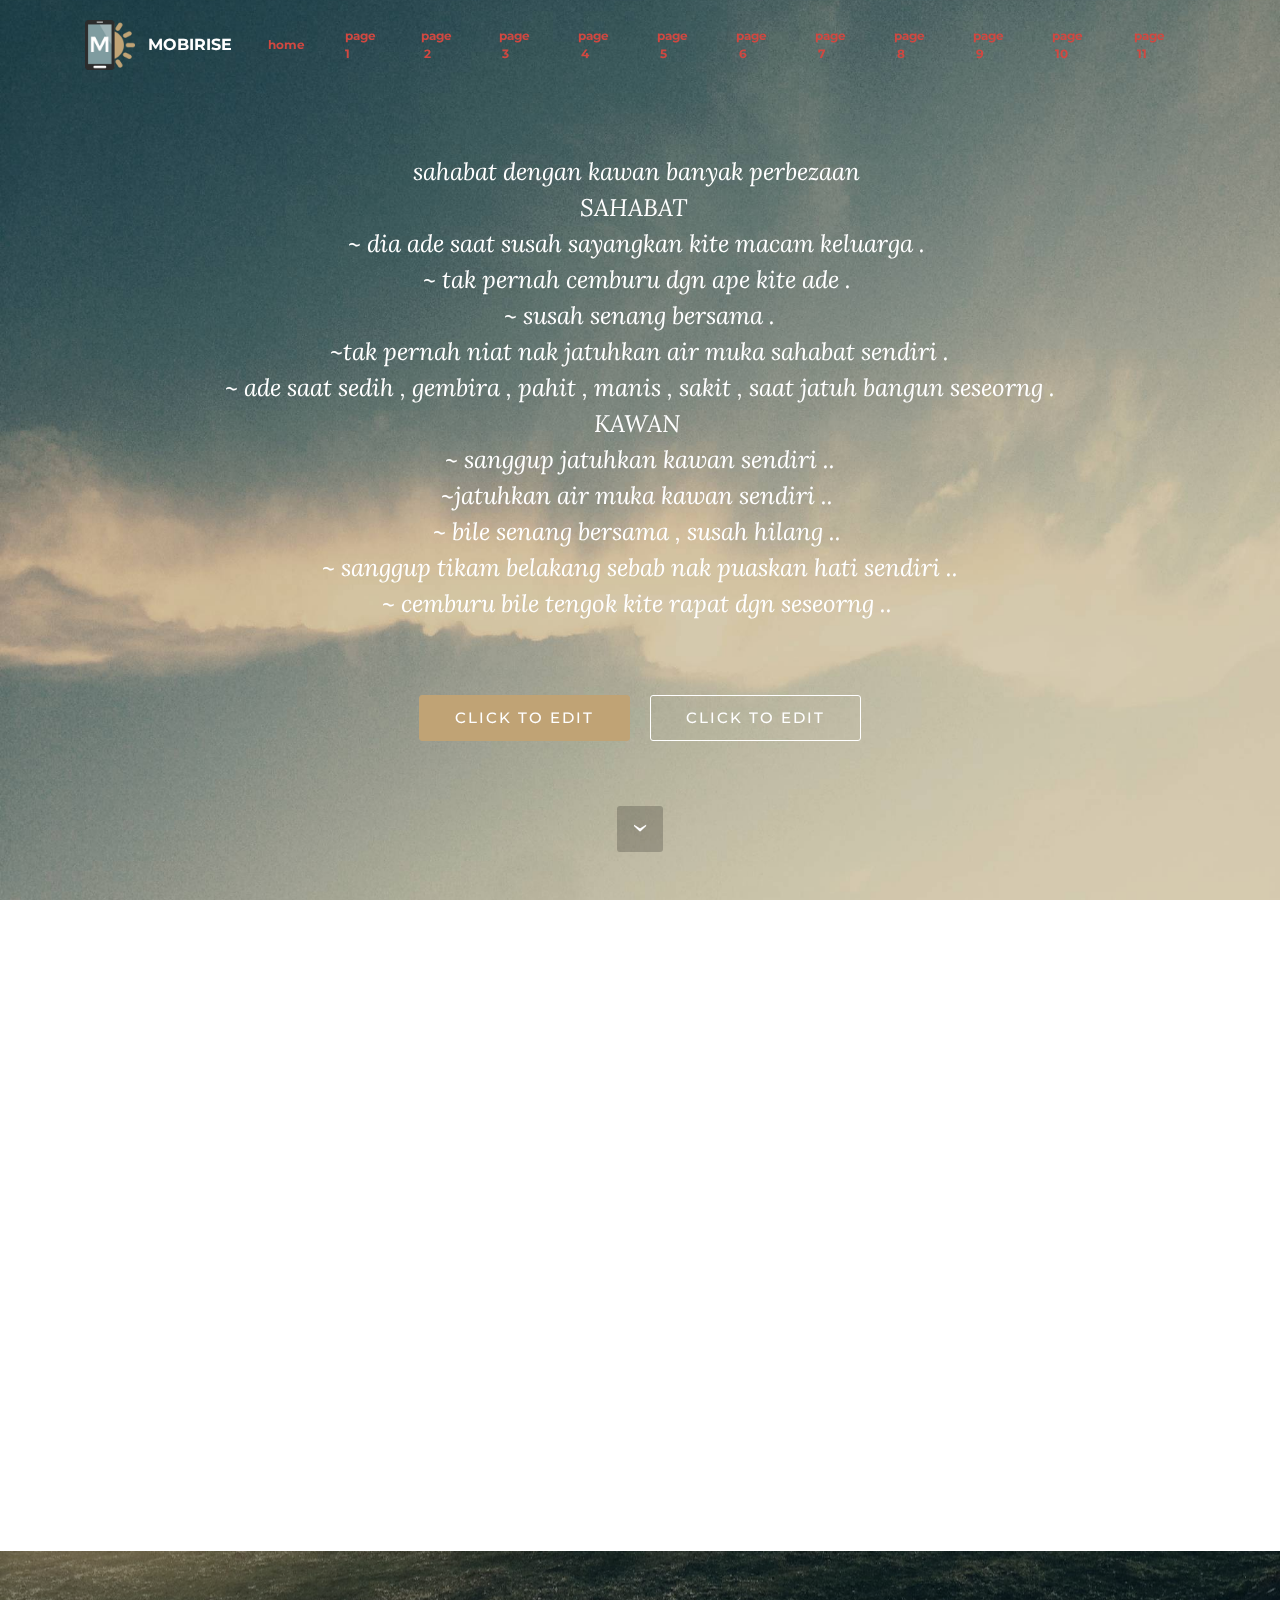
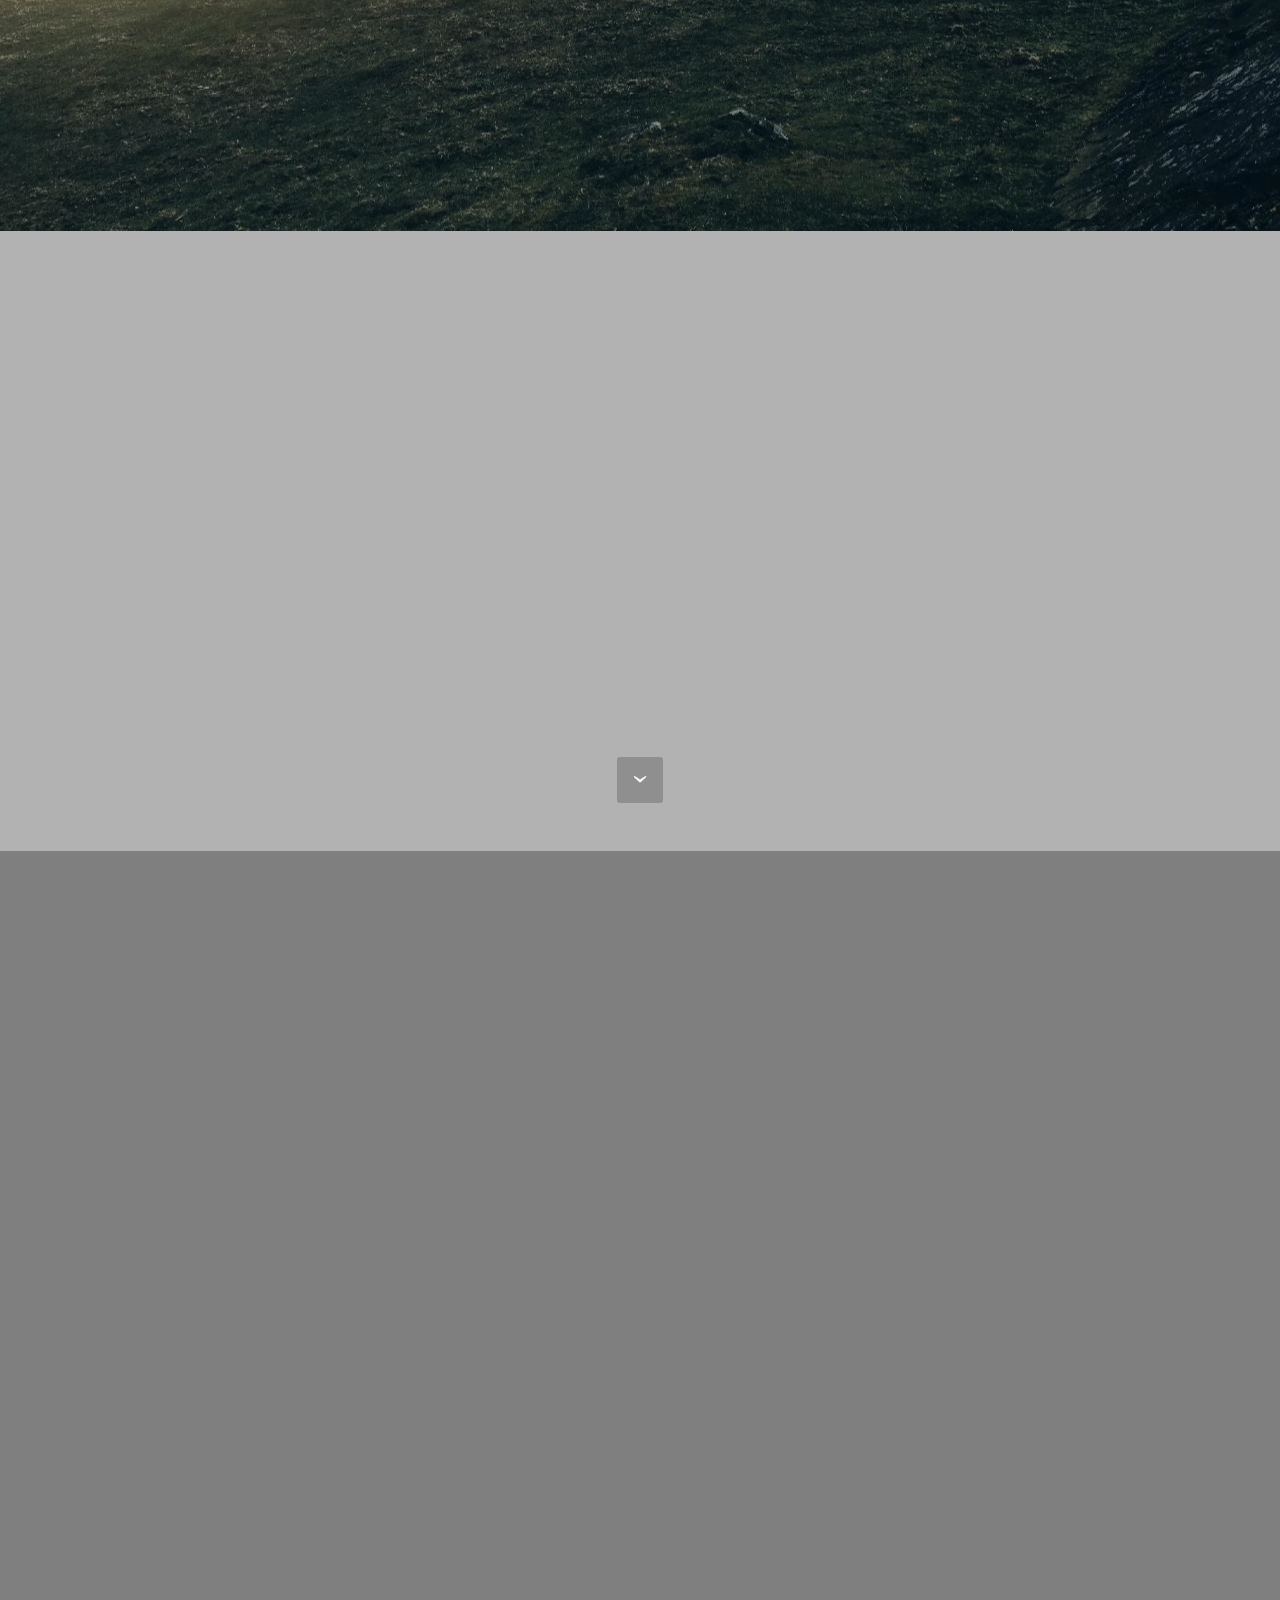
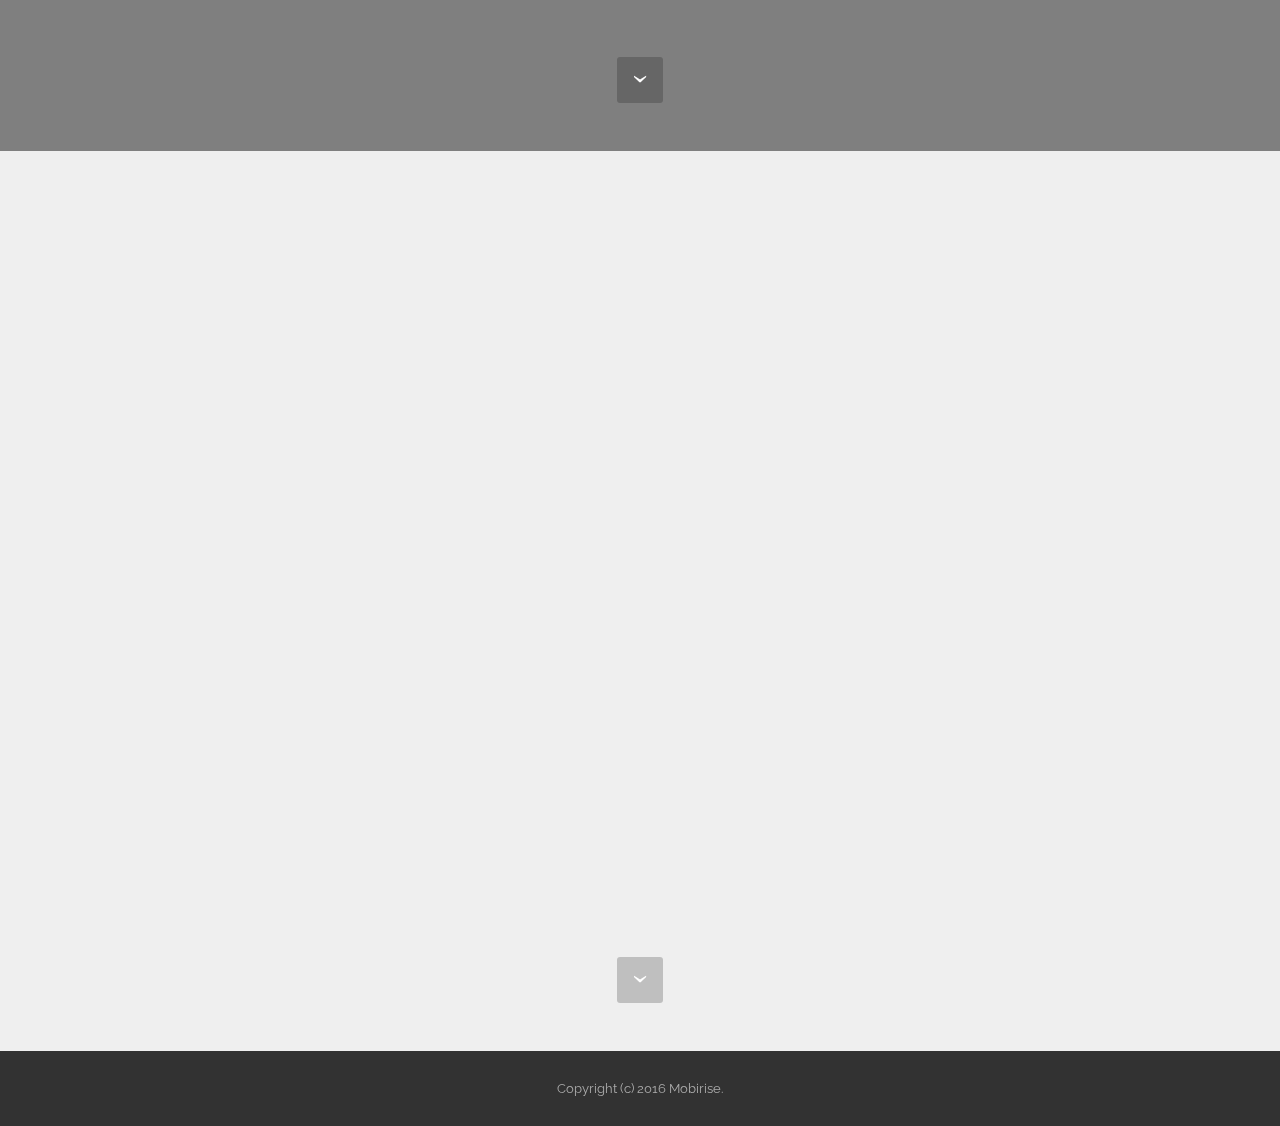
<file: MOBIRISE/index.html>
<!DOCTYPE html>
<html>
<head>
  <!-- Site made with Mobirise Website Builder v3.8.3, https://mobirise.com -->
  <meta charset="UTF-8">
  <meta http-equiv="X-UA-Compatible" content="IE=edge">
  <meta name="generator" content="Mobirise v3.8.3, mobirise.com">
  <meta name="viewport" content="width=device-width, initial-scale=1">
  <link rel="shortcut icon" href="assets/images/logo.png" type="image/x-icon">
  <meta name="description" content="">
  
  <link rel="stylesheet" href="https://fonts.googleapis.com/css?family=Lora:400,700,400italic,700italic&amp;subset=latin">
  <link rel="stylesheet" href="https://fonts.googleapis.com/css?family=Montserrat:400,700">
  <link rel="stylesheet" href="https://fonts.googleapis.com/css?family=Raleway:100,100i,200,200i,300,300i,400,400i,500,500i,600,600i,700,700i,800,800i,900,900i">
  <link rel="stylesheet" href="assets/et-line-font-plugin/style.css">
  <link rel="stylesheet" href="assets/bootstrap-material-design-font/css/material.css">
  <link rel="stylesheet" href="assets/tether/tether.min.css">
  <link rel="stylesheet" href="assets/bootstrap/css/bootstrap.min.css">
  <link rel="stylesheet" href="assets/socicon/css/socicon.min.css">
  <link rel="stylesheet" href="assets/animate.css/animate.min.css">
  <link rel="stylesheet" href="assets/dropdown/css/style.css">
  <link rel="stylesheet" href="assets/theme/css/style.css">
  <link rel="stylesheet" href="assets/mobirise/css/mbr-additional.css" type="text/css">
  
  
  
</head>
<body>
<section id="menu-0">

    <nav class="navbar navbar-dropdown bg-color transparent navbar-fixed-top">
        <div class="container">

            <div class="mbr-table">
                <div class="mbr-table-cell">

                    <div class="navbar-brand">
                        <a href="https://mobirise.com" class="navbar-logo"><img src="assets/images/logo.png" alt="Mobirise"></a>
                        <a class="navbar-caption" href="https://mobirise.com">MOBIRISE</a>
                    </div>

                </div>
                <div class="mbr-table-cell">

                    <button class="navbar-toggler pull-xs-right hidden-md-up" type="button" data-toggle="collapse" data-target="#exCollapsingNavbar">
                        <div class="hamburger-icon"></div>
                    </button>

                    <ul class="nav-dropdown collapse pull-xs-right nav navbar-nav navbar-toggleable-sm" id="exCollapsingNavbar"><li class="nav-item"><a class="nav-link link" href="page5.html">home</a></li><li class="nav-item"><a class="nav-link link" href="page3.html">page 1</a></li><li class="nav-item"><a class="nav-link link" href="index.html">page &nbsp;2</a></li><li class="nav-item"><a class="nav-link link" href="page2.html">page &nbsp;3</a></li><li class="nav-item"><a class="nav-link link" href="page4.html">page &nbsp;4</a></li><li class="nav-item"><a class="nav-link link" href="page6.html">page &nbsp;5</a></li><li class="nav-item"><a class="nav-link link" href="https://mobirise.com/">page &nbsp;6</a></li><li class="nav-item"><a class="nav-link link" href="page8.html">page &nbsp;7</a></li><li class="nav-item"><a class="nav-link link" href="page9.html">page &nbsp;8</a></li><li class="nav-item"><a class="nav-link link" href="page10.html">page &nbsp;9</a></li><li class="nav-item"><a class="nav-link link" href="https://mobirise.com/">page &nbsp;10</a></li><li class="nav-item"><a class="nav-link link" href="page12.html">page &nbsp;11</a></li></ul>
                    <button hidden="" class="navbar-toggler navbar-close" type="button" data-toggle="collapse" data-target="#exCollapsingNavbar">
                        <div class="close-icon"></div>
                    </button>

                </div>
            </div>

        </div>
    </nav>

</section>

<section class="engine"><a rel="external" href="https://mobirise.com">wysiwyg site generator software download</a></section><section class="mbr-section mbr-section-hero mbr-section-full mbr-parallax-background mbr-section-with-arrow mbr-after-navbar" id="header1-1" style="background-image: url(assets/images/jumbotron.jpg);">

    

    <div class="mbr-table-cell">

        <div class="container">
            <div class="row">
                <div class="mbr-section col-md-10 col-md-offset-1 text-xs-center">

                    <h1 class="mbr-section-title display-1"></h1>
                    <p class="mbr-section-lead lead">sahabat dengan kawan banyak perbezaan&nbsp;<br>SAHABAT &nbsp;<br>~ dia ade saat susah sayangkan kite macam keluarga .&nbsp;<br>~ tak pernah cemburu dgn ape kite ade .&nbsp;<br>~ susah senang bersama .<br>~tak pernah niat nak jatuhkan air muka sahabat sendiri .<br>~ ade saat sedih , gembira , pahit , manis , sakit , saat jatuh bangun seseorng .<br>KAWAN&nbsp;<br>~ sanggup jatuhkan kawan sendiri ..<br>~jatuhkan air muka kawan sendiri ..&nbsp;<br>~ bile senang bersama , susah hilang ..&nbsp;<br>~ sanggup tikam belakang sebab nak puaskan hati sendiri ..<br>~ cemburu bile tengok kite rapat dgn seseorng ..&nbsp;<br><br></p>
                    <div class="mbr-section-btn"><a class="btn btn-lg btn-primary" href="https://mobirise.com">CLICK TO EDIT</a> <a class="btn btn-lg btn-white btn-white-outline" href="https://mobirise.com">CLICK TO EDIT</a></div>
                </div>
            </div>
        </div>
    </div>

    <div class="mbr-arrow mbr-arrow-floating" aria-hidden="true"><a href="#footer1-2"><i class="mbr-arrow-icon"></i></a></div>

</section>

<section class="mbr-cards mbr-section mbr-section-nopadding" id="features3-0" style="background-color: rgb(255, 255, 255);">

    

    <div class="mbr-cards-row row">
        <div class="mbr-cards-col col-xs-12 col-lg-3" style="padding-top: 80px; padding-bottom: 80px;">
            <div class="container">
              <div class="card cart-block">
                  <div class="card-img"><img src="assets/images/table.jpg" class="card-img-top"></div>
                  <div class="card-block">
                    <h4 class="card-title">Bootstrap 4</h4>
                    <h5 class="card-subtitle">Bootstrap 4 has been noted</h5>
                    <p class="card-text">Bootstrap 4 has been noted as one of the most reliable and proven frameworks and Mobirise has been equipped to develop websites using this framework.</p>
                    <div class="card-btn"><a href="https://mobirise.com" class="btn btn-primary">MORE</a></div>
                    </div>
                </div>
            </div>
        </div>
        <div class="mbr-cards-col col-xs-12 col-lg-3" style="padding-top: 80px; padding-bottom: 80px;">
            <div class="container">
                <div class="card cart-block">
                    <div class="card-img"><img src="assets/images/desktop.jpg" class="card-img-top"></div>
                    <div class="card-block">
                        <h4 class="card-title">Responsive</h4>
                        <h5 class="card-subtitle">One of Bootstrap 4's big points</h5>
                        <p class="card-text">One of Bootstrap 4's big points is responsiveness and Mobirise makes effective use of this by generating highly responsive website for you.</p>
                        <div class="card-btn"><a href="https://mobirise.com" class="btn btn-primary">MORE</a></div>
                    </div>
                </div>
            </div>
        </div>
        <div class="mbr-cards-col col-xs-12 col-lg-3" style="padding-top: 80px; padding-bottom: 80px;">
            <div class="container">
                <div class="card cart-block">
                    <div class="card-img"><img src="assets/images/coworkers.jpg" class="card-img-top"></div>
                    <div class="card-block">
                        <h4 class="card-title">Web Fonts</h4>
                        <h5 class="card-subtitle">Google has a highly exhaustive list of fonts</h5>
                        <p class="card-text">Google has a highly exhaustive list of fonts compiled into its web font platform and Mobirise makes it easy for you to use them on your website easily and freely.</p>
                        <div class="card-btn"><a href="https://mobirise.com" class="btn btn-primary">MORE</a></div>
                    </div>
                </div>
            </div>
        </div>
        <div class="mbr-cards-col col-xs-12 col-lg-3" style="padding-top: 80px; padding-bottom: 80px;">
            <div class="container">
                <div class="card cart-block">
                    <div class="card-img"><img src="assets/images/code-man.jpg" class="card-img-top"></div>
                    <div class="card-block">
                        <h4 class="card-title">Unlimited Sites</h4>
                        <h5 class="card-subtitle">Mobirise gives you the freedom to develop</h5>
                        <p class="card-text">Mobirise gives you the freedom to develop as many websites as you like given the fact that it is a desktop app.</p>
                        <div class="card-btn"><a href="https://mobirise.com" class="btn btn-primary">MORE</a></div>
                    </div>
                </div>
            </div>
        </div>
        
        
    </div>
</section>

<section class="mbr-section mbr-section-hero mbr-section-full mbr-parallax-background" id="header2-0" style="background-image: url(assets/images/landscape.jpg);">

    <div class="mbr-overlay" style="opacity: 0.3; background-color: rgb(0, 0, 0);">
    </div>

    <div class="mbr-table mbr-table-full">
        <div class="mbr-table-cell">

            <div class="container">
                <div class="mbr-section row">
                    <div class="mbr-table-md-up">
                        
                        
                        

                        <div class="mbr-table-cell mbr-right-padding-md-up col-md-5 text-xs-center text-md-right">

                            <h3 class="mbr-section-title display-2">INTRO WITH IMAGE</h3>

                            <div class="mbr-section-text lead">
                                <p>Full screen intro with parallax image background and color overlay and a picture on right.</p>
                            </div>

                            <div class="mbr-section-btn"><a class="btn btn-primary" href="https://mobirise.com">MORE</a></div>

                        </div>
                        <div class="mbr-table-cell mbr-valign-top col-md-7">
                            <div class="mbr-figure"><img src="assets/images/coworkers.jpg"></div>
                        </div>

                    </div>
                </div>
            </div>

        </div>
    </div>

    <div class="mbr-arrow mbr-arrow-floating hidden-sm-down" aria-hidden="true"><a href="#header4-1"><i class="mbr-arrow-icon"></i></a></div>

</section>

<section class="mbr-section mbr-section-hero mbr-section-full mbr-section-with-arrow" id="header4-1" data-bg-video="https://www.youtube.com/watch?v=uNCr7NdOJgw">

    <div class="mbr-overlay" style="opacity: 0.5; background-color: rgb(0, 0, 0);"></div>

    <div class="mbr-table-cell">

        <div class="container">
            <div class="row">
                <div class="mbr-section col-md-10 col-md-offset-2 text-xs-right">

                    <h1 class="mbr-section-title display-1">VIDEO BACKGROUND</h1>
                    <p class="mbr-section-lead lead">Intro with background video and color overlay. Text and buttons are aligned to right. Mobirise helps you cut down development time by providing you with a flexible website editor with a drag and drop interface.</p>
                    <div class="mbr-section-btn"><a class="btn btn-lg btn-success" href="https://mobirise.com">DOWNLOAD FOR WINDOWS</a> <a class="btn btn-lg btn-warning" href="https://mobirise.com">DOWNLOAD FOR MAC</a></div>
                </div>
            </div>
        </div>
    </div>

    <div class="mbr-arrow mbr-arrow-floating" aria-hidden="true"><a href="#header5-2"><i class="mbr-arrow-icon"></i></a></div>

</section>

<section class="mbr-section mbr-section-hero mbr-section-full mbr-section-with-arrow" id="header5-2" style="background-color: rgb(239, 239, 239);">

    

    <div class="mbr-table-cell">

        <div class="container">
            <div class="row">
                <div class="mbr-section col-md-10">

                    <h1 class="mbr-section-title display-1">SOLID COLOR INTRO</h1>
                    <p class="mbr-section-lead lead">Full screen intro with color background.<br>Buttons, text and title are aligned to the left.</p>
                    <div class="mbr-section-btn"><a class="btn btn-lg btn-primary" href="https://mobirise.com">DOWNLOAD NOW</a></div>
                </div>
            </div>
        </div>
    </div>

    <div class="mbr-arrow mbr-arrow-floating" aria-hidden="true"><a href="#next"><i class="mbr-arrow-icon"></i></a></div>

</section>

<footer class="mbr-small-footer mbr-section mbr-section-nopadding" id="footer1-2" style="background-color: rgb(50, 50, 50); padding-top: 1.75rem; padding-bottom: 1.75rem;">
    
    <div class="container">
        <p class="text-xs-center">Copyright (c) 2016 Mobirise.</p>
    </div>
</footer>


  <script src="assets/web/assets/jquery/jquery.min.js"></script>
  <script src="assets/tether/tether.min.js"></script>
  <script src="assets/bootstrap/js/bootstrap.min.js"></script>
  <script src="assets/smooth-scroll/SmoothScroll.js"></script>
  <script src="assets/viewportChecker/jquery.viewportchecker.js"></script>
  <script src="assets/dropdown/js/script.min.js"></script>
  <script src="assets/touchSwipe/jquery.touchSwipe.min.js"></script>
  <script src="assets/jarallax/jarallax.js"></script>
  <script src="assets/jquery-mb-ytplayer/jquery.mb.YTPlayer.min.js"></script>
  <script src="assets/theme/js/script.js"></script>
  
  
  <input name="animation" type="hidden">
  </body>
</html>
</file>
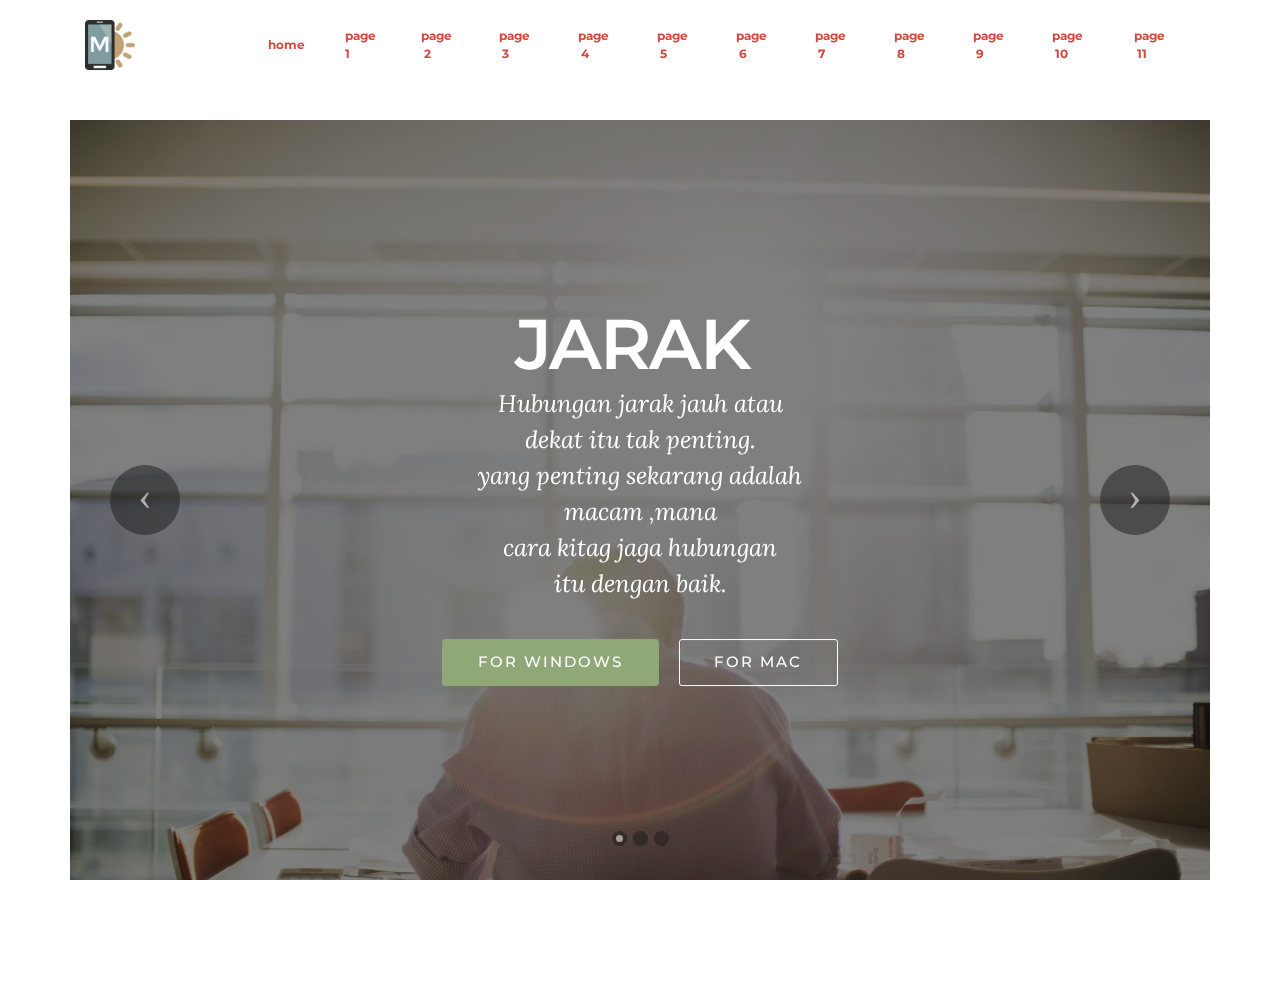
<file: MOBIRISE/page10.html>
<!DOCTYPE html>
<html>
<head>
  <!-- Site made with Mobirise Website Builder v3.8.3, https://mobirise.com -->
  <meta charset="UTF-8">
  <meta http-equiv="X-UA-Compatible" content="IE=edge">
  <meta name="generator" content="Mobirise v3.8.3, mobirise.com">
  <meta name="viewport" content="width=device-width, initial-scale=1">
  <link rel="shortcut icon" href="assets/images/logo.png" type="image/x-icon">
  <meta name="description" content="">
  
  <link rel="stylesheet" href="https://fonts.googleapis.com/css?family=Lora:400,700,400italic,700italic&amp;subset=latin">
  <link rel="stylesheet" href="https://fonts.googleapis.com/css?family=Montserrat:400,700">
  <link rel="stylesheet" href="https://fonts.googleapis.com/css?family=Raleway:100,100i,200,200i,300,300i,400,400i,500,500i,600,600i,700,700i,800,800i,900,900i">
  <link rel="stylesheet" href="assets/et-line-font-plugin/style.css">
  <link rel="stylesheet" href="assets/bootstrap-material-design-font/css/material.css">
  <link rel="stylesheet" href="assets/tether/tether.min.css">
  <link rel="stylesheet" href="assets/bootstrap/css/bootstrap.min.css">
  <link rel="stylesheet" href="assets/socicon/css/socicon.min.css">
  <link rel="stylesheet" href="assets/animate.css/animate.min.css">
  <link rel="stylesheet" href="assets/dropdown/css/style.css">
  <link rel="stylesheet" href="assets/theme/css/style.css">
  <link rel="stylesheet" href="assets/mobirise/css/mbr-additional.css" type="text/css">
  
  
  
</head>
<body>
<section id="menu-v">

    <nav class="navbar navbar-dropdown bg-color transparent navbar-fixed-top">
        <div class="container">

            <div class="mbr-table">
                <div class="mbr-table-cell">

                    <div class="navbar-brand">
                        <a href="https://mobirise.com" class="navbar-logo"><img src="assets/images/logo.png" alt="Mobirise"></a>
                        <a class="navbar-caption" href="https://mobirise.com">MOBIRISE</a>
                    </div>

                </div>
                <div class="mbr-table-cell">

                    <button class="navbar-toggler pull-xs-right hidden-md-up" type="button" data-toggle="collapse" data-target="#exCollapsingNavbar">
                        <div class="hamburger-icon"></div>
                    </button>

                    <ul class="nav-dropdown collapse pull-xs-right nav navbar-nav navbar-toggleable-sm" id="exCollapsingNavbar"><li class="nav-item"><a class="nav-link link" href="page5.html">home</a></li><li class="nav-item"><a class="nav-link link" href="page3.html">page 1</a></li><li class="nav-item"><a class="nav-link link" href="index.html">page &nbsp;2</a></li><li class="nav-item"><a class="nav-link link" href="page2.html">page &nbsp;3</a></li><li class="nav-item"><a class="nav-link link" href="page4.html">page &nbsp;4</a></li><li class="nav-item"><a class="nav-link link" href="page6.html">page &nbsp;5</a></li><li class="nav-item"><a class="nav-link link" href="https://mobirise.com/">page &nbsp;6</a></li><li class="nav-item"><a class="nav-link link" href="page8.html">page &nbsp;7</a></li><li class="nav-item"><a class="nav-link link" href="page9.html">page &nbsp;8</a></li><li class="nav-item"><a class="nav-link link" href="page10.html">page &nbsp;9</a></li><li class="nav-item"><a class="nav-link link" href="https://mobirise.com/">page &nbsp;10</a></li><li class="nav-item"><a class="nav-link link" href="page12.html">page &nbsp;11</a></li></ul>
                    <button hidden="" class="navbar-toggler navbar-close" type="button" data-toggle="collapse" data-target="#exCollapsingNavbar">
                        <div class="close-icon"></div>
                    </button>

                </div>
            </div>

        </div>
    </nav>

</section>

<section class="engine"><a rel="external" href="https://mobirise.com">html web site creator software</a></section><section class="mbr-slider mbr-section mbr-section__container carousel slide mbr-section-nopadding mbr-after-navbar" data-ride="carousel" data-keyboard="false" data-wrap="true" data-pause="false" data-interval="5000" id="slider3-t" style="background-color: rgb(255, 255, 255);">
    <div class=" container boxed-slider" style="padding-top: 120px; padding-bottom: 120px;">
        <div>
            <div>
                <ol class="carousel-indicators">
                    <li data-app-prevent-settings="" data-target="#slider3-t" class="active" data-slide-to="0"></li><li data-app-prevent-settings="" data-target="#slider3-t" data-slide-to="1"></li><li data-app-prevent-settings="" data-target="#slider3-t" data-slide-to="2"></li>
                </ol>
                <div class="carousel-inner" role="listbox">
                    <div class="mbr-section mbr-section-hero carousel-item dark center active" data-bg-video-slide="false">
                        <div class="mbr-table-cell">
                            <div class="mbr-overlay"></div>
                            <div class="container-slide">
                                <img src="assets/images/man-back0.jpg">
                                <div class="row">
                                    <div class="col-md-8 col-md-offset-2 text-xs-center">
                                        <h2 class="mbr-section-title display-1">JARAK&nbsp;</h2>
                                        <p class="mbr-section-lead lead">Hubungan jarak jauh atau<br>dekat itu tak penting. <br>yang penting sekarang adalah <br>macam ,mana <br>cara kitag jaga hubungan<br>itu dengan baik.</p>

                                        <div class="mbr-section-btn"><a class="btn btn-lg btn-success" href="https://mobirise.com">FOR WINDOWS</a> <a class="btn btn-lg btn-white btn-white-outline" href="https://mobirise.com">FOR MAC</a></div>
                                    </div>
                                </div>
                            </div>
                        </div>
                    </div><div class="mbr-section mbr-section-hero carousel-item dark center" data-bg-video-slide="https://www.youtube.com/watch?v=uNCr7NdOJgw">
                        <div class="mbr-table-cell">
                            <div class="mbr-overlay"></div>
                            <div class="container-slide">
                                <img src="assets/images/bridge.jpg">
                                <div class="row">
                                    <div class="col-md-8 col-md-offset-1">
                                        <h2 class="mbr-section-title display-1">BACKGROUND VIDEO</h2>
                                        <p class="mbr-section-lead lead">Choose from the large selection of latest pre-made blocks - jumbotrons, hero images, parallax scrolling, video backgrounds, hamburger menu, sticky header and more.</p>

                                        
                                    </div>
                                </div>
                            </div>
                        </div>
                    </div><div class="mbr-section mbr-section-hero carousel-item dark center" data-bg-video-slide="false">
                        <div class="mbr-table-cell">
                            <div class="mbr-overlay"></div>
                            <div class="container-slide">
                                <img src="assets/images/sparklers1.jpg">
                                <div class="row">
                                    <div class="col-md-8 col-md-offset-3 text-xs-right">
                                        <h2 class="mbr-section-title display-1">BOOTSTRAP SLIDER</h2>
                                        <p class="mbr-section-lead lead">Choose from the large selection of latest pre-made blocks - jumbotrons, hero images, parallax scrolling, video backgrounds, hamburger menu, sticky header and more.</p>

                                        <div class="mbr-section-btn"><a class="btn btn-lg btn-info" href="https://mobirise.com">FOR WINDOWS</a> <a class="btn btn-lg btn-white btn-white-outline" href="https://mobirise.com">FOR MAC</a></div>
                                    </div>
                                </div>
                            </div>
                        </div>
                    </div>
                </div>

                <a data-app-prevent-settings="" class="left carousel-control" role="button" data-slide="prev" href="#slider3-t">
                    <span class="icon-prev" aria-hidden="true"></span>
                    <span class="sr-only">Previous</span>
                </a>
                <a data-app-prevent-settings="" class="right carousel-control" role="button" data-slide="next" href="#slider3-t">
                    <span class="icon-next" aria-hidden="true"></span>
                    <span class="sr-only">Next</span>
                </a>
            </div>
        </div>
    </div>
</section>


  <script src="assets/web/assets/jquery/jquery.min.js"></script>
  <script src="assets/tether/tether.min.js"></script>
  <script src="assets/bootstrap/js/bootstrap.min.js"></script>
  <script src="assets/smooth-scroll/SmoothScroll.js"></script>
  <script src="assets/viewportChecker/jquery.viewportchecker.js"></script>
  <script src="assets/dropdown/js/script.min.js"></script>
  <script src="assets/touchSwipe/jquery.touchSwipe.min.js"></script>
  <script src="assets/bootstrap-carousel-swipe/bootstrap-carousel-swipe.js"></script>
  <script src="assets/jquery-mb-ytplayer/jquery.mb.YTPlayer.min.js"></script>
  <script src="assets/theme/js/script.js"></script>
  <script src="assets/mobirise-slider-video/script.js"></script>
  
  
  <input name="animation" type="hidden">
  </body>
</html>
</file>
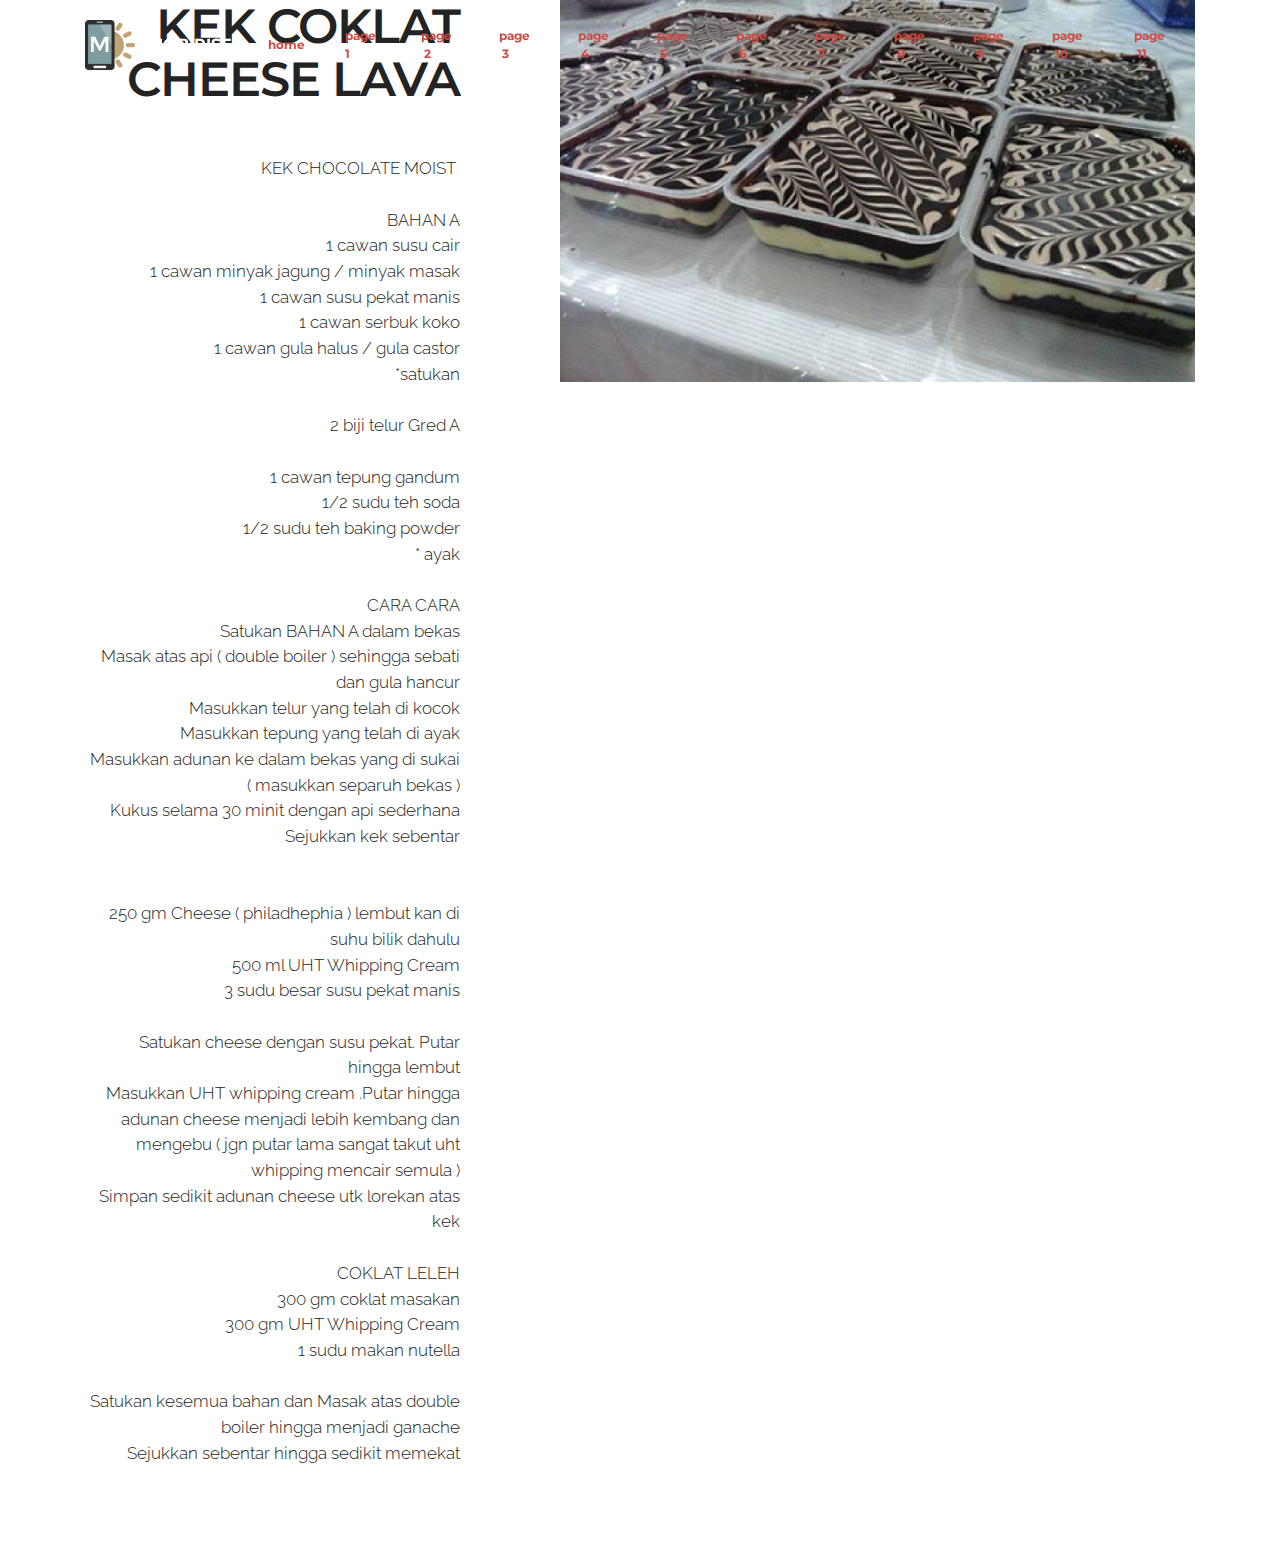
<file: MOBIRISE/page11.html>
<!DOCTYPE html>
<html>
<head>
  <!-- Site made with Mobirise Website Builder v3.8.3, https://mobirise.com -->
  <meta charset="UTF-8">
  <meta http-equiv="X-UA-Compatible" content="IE=edge">
  <meta name="generator" content="Mobirise v3.8.3, mobirise.com">
  <meta name="viewport" content="width=device-width, initial-scale=1">
  <link rel="shortcut icon" href="assets/images/logo.png" type="image/x-icon">
  <meta name="description" content="">
  
  <link rel="stylesheet" href="https://fonts.googleapis.com/css?family=Lora:400,700,400italic,700italic&amp;subset=latin">
  <link rel="stylesheet" href="https://fonts.googleapis.com/css?family=Montserrat:400,700">
  <link rel="stylesheet" href="https://fonts.googleapis.com/css?family=Raleway:100,100i,200,200i,300,300i,400,400i,500,500i,600,600i,700,700i,800,800i,900,900i">
  <link rel="stylesheet" href="assets/et-line-font-plugin/style.css">
  <link rel="stylesheet" href="assets/bootstrap-material-design-font/css/material.css">
  <link rel="stylesheet" href="assets/tether/tether.min.css">
  <link rel="stylesheet" href="assets/bootstrap/css/bootstrap.min.css">
  <link rel="stylesheet" href="assets/socicon/css/socicon.min.css">
  <link rel="stylesheet" href="assets/animate.css/animate.min.css">
  <link rel="stylesheet" href="assets/dropdown/css/style.css">
  <link rel="stylesheet" href="assets/theme/css/style.css">
  <link rel="stylesheet" href="assets/mobirise/css/mbr-additional.css" type="text/css">
  
  
  
</head>
<body>
<section id="menu-v">

    <nav class="navbar navbar-dropdown bg-color transparent navbar-fixed-top">
        <div class="container">

            <div class="mbr-table">
                <div class="mbr-table-cell">

                    <div class="navbar-brand">
                        <a href="https://mobirise.com" class="navbar-logo"><img src="assets/images/logo.png" alt="Mobirise"></a>
                        <a class="navbar-caption" href="https://mobirise.com">MOBIRISE</a>
                    </div>

                </div>
                <div class="mbr-table-cell">

                    <button class="navbar-toggler pull-xs-right hidden-md-up" type="button" data-toggle="collapse" data-target="#exCollapsingNavbar">
                        <div class="hamburger-icon"></div>
                    </button>

                    <ul class="nav-dropdown collapse pull-xs-right nav navbar-nav navbar-toggleable-sm" id="exCollapsingNavbar"><li class="nav-item"><a class="nav-link link" href="page5.html">home</a></li><li class="nav-item"><a class="nav-link link" href="page3.html">page 1</a></li><li class="nav-item"><a class="nav-link link" href="index.html">page &nbsp;2</a></li><li class="nav-item"><a class="nav-link link" href="page2.html">page &nbsp;3</a></li><li class="nav-item"><a class="nav-link link" href="page4.html">page &nbsp;4</a></li><li class="nav-item"><a class="nav-link link" href="page6.html">page &nbsp;5</a></li><li class="nav-item"><a class="nav-link link" href="https://mobirise.com/">page &nbsp;6</a></li><li class="nav-item"><a class="nav-link link" href="page8.html">page &nbsp;7</a></li><li class="nav-item"><a class="nav-link link" href="page9.html">page &nbsp;8</a></li><li class="nav-item"><a class="nav-link link" href="page10.html">page &nbsp;9</a></li><li class="nav-item"><a class="nav-link link" href="https://mobirise.com/">page &nbsp;10</a></li><li class="nav-item"><a class="nav-link link" href="page12.html">page &nbsp;11</a></li></ul>
                    <button hidden="" class="navbar-toggler navbar-close" type="button" data-toggle="collapse" data-target="#exCollapsingNavbar">
                        <div class="close-icon"></div>
                    </button>

                </div>
            </div>

        </div>
    </nav>

</section>

<section class="engine"><a rel="external" href="https://mobirise.com">free site maker</a></section><section class="mbr-section mbr-after-navbar" id="msg-box5-u" style="background-color: rgb(255, 255, 255); padding-top: 0px; padding-bottom: 0px;">

    
    <div class="container">
        <div class="row">
            <div class="mbr-table-md-up">

              

              <div class="mbr-table-cell mbr-right-padding-md-up col-md-5 text-xs-center text-md-right">
                  <h3 class="mbr-section-title display-2">KEK COKLAT CHEESE LAVA</h3>
                  <div class="lead">

                    <p><br>KEK CHOCOLATE MOIST&nbsp;<br><br>BAHAN A <br>1 cawan susu cair<br>1 cawan minyak jagung / minyak masak<br>1 cawan susu pekat manis<br>1 cawan serbuk koko<br>1 cawan gula halus / gula castor<br>*satukan <br><br>2 biji telur Gred A<br><br>1 cawan tepung gandum<br>1/2 sudu teh soda<br>1/2 sudu teh baking powder<br>* ayak<br><br>CARA CARA<br>Satukan BAHAN A dalam bekas<br>Masak atas api ( double boiler ) sehingga sebati dan gula hancur<br>Masukkan telur yang telah di kocok<br>Masukkan tepung yang telah di ayak<br>Masukkan adunan ke dalam bekas yang di sukai ( masukkan separuh bekas )<br>Kukus selama 30 minit dengan api sederhana<br>Sejukkan kek sebentar <br><br><br>250 gm Cheese ( philadhephia ) lembut kan di suhu bilik dahulu<br>500 ml UHT Whipping Cream<br>3 sudu besar susu pekat manis<br><br>Satukan cheese dengan susu pekat. Putar hingga lembut<br>Masukkan UHT whipping cream .Putar hingga adunan cheese menjadi lebih kembang dan mengebu ( jgn putar lama sangat takut uht whipping mencair semula )<br>Simpan sedikit adunan cheese utk lorekan atas kek <br><br>COKLAT LELEH<br> 300 gm coklat masakan<br> 300  gm UHT Whipping Cream<br>1 sudu makan  nutella<br><br>Satukan kesemua bahan dan Masak atas double boiler hingga menjadi ganache<br>Sejukkan sebentar hingga sedikit memekat<br></p>

                  </div>

                  <div><a class="btn btn-primary" href="https://mobirise.com">MORE</a></div>
              </div>


              


              <div class="mbr-table-cell mbr-valign-top col-md-7">
                  <div class="mbr-figure"><img src="assets/images/14344852-1184969941542105-8710488046566917035-n-1400x842-91.jpg"></div>
              </div>

            </div>
        </div>
    </div>

</section>


  <script src="assets/web/assets/jquery/jquery.min.js"></script>
  <script src="assets/tether/tether.min.js"></script>
  <script src="assets/bootstrap/js/bootstrap.min.js"></script>
  <script src="assets/smooth-scroll/SmoothScroll.js"></script>
  <script src="assets/viewportChecker/jquery.viewportchecker.js"></script>
  <script src="assets/dropdown/js/script.min.js"></script>
  <script src="assets/touchSwipe/jquery.touchSwipe.min.js"></script>
  <script src="assets/theme/js/script.js"></script>
  
  
  <input name="animation" type="hidden">
  </body>
</html>
</file>
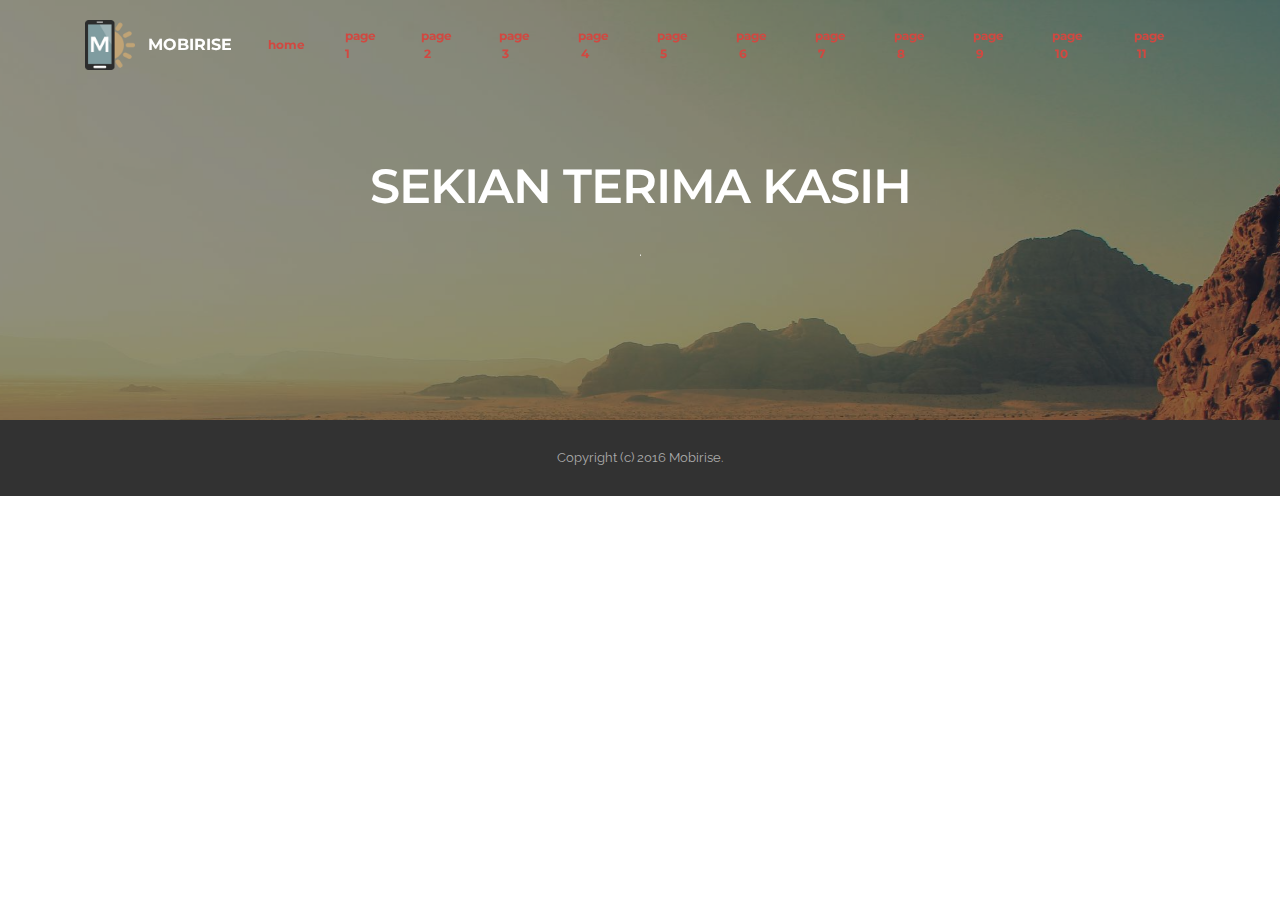
<file: MOBIRISE/page12.html>
<!DOCTYPE html>
<html>
<head>
  <!-- Site made with Mobirise Website Builder v3.8.3, https://mobirise.com -->
  <meta charset="UTF-8">
  <meta http-equiv="X-UA-Compatible" content="IE=edge">
  <meta name="generator" content="Mobirise v3.8.3, mobirise.com">
  <meta name="viewport" content="width=device-width, initial-scale=1">
  <link rel="shortcut icon" href="assets/images/logo.png" type="image/x-icon">
  <meta name="description" content="">
  
  <link rel="stylesheet" href="https://fonts.googleapis.com/css?family=Lora:400,700,400italic,700italic&amp;subset=latin">
  <link rel="stylesheet" href="https://fonts.googleapis.com/css?family=Montserrat:400,700">
  <link rel="stylesheet" href="https://fonts.googleapis.com/css?family=Raleway:100,100i,200,200i,300,300i,400,400i,500,500i,600,600i,700,700i,800,800i,900,900i">
  <link rel="stylesheet" href="assets/et-line-font-plugin/style.css">
  <link rel="stylesheet" href="assets/bootstrap-material-design-font/css/material.css">
  <link rel="stylesheet" href="assets/tether/tether.min.css">
  <link rel="stylesheet" href="assets/bootstrap/css/bootstrap.min.css">
  <link rel="stylesheet" href="assets/socicon/css/socicon.min.css">
  <link rel="stylesheet" href="assets/animate.css/animate.min.css">
  <link rel="stylesheet" href="assets/dropdown/css/style.css">
  <link rel="stylesheet" href="assets/theme/css/style.css">
  <link rel="stylesheet" href="assets/mobirise/css/mbr-additional.css" type="text/css">
  
  
  
</head>
<body>
<section id="menu-v">

    <nav class="navbar navbar-dropdown bg-color transparent navbar-fixed-top">
        <div class="container">

            <div class="mbr-table">
                <div class="mbr-table-cell">

                    <div class="navbar-brand">
                        <a href="https://mobirise.com" class="navbar-logo"><img src="assets/images/logo.png" alt="Mobirise"></a>
                        <a class="navbar-caption" href="https://mobirise.com">MOBIRISE</a>
                    </div>

                </div>
                <div class="mbr-table-cell">

                    <button class="navbar-toggler pull-xs-right hidden-md-up" type="button" data-toggle="collapse" data-target="#exCollapsingNavbar">
                        <div class="hamburger-icon"></div>
                    </button>

                    <ul class="nav-dropdown collapse pull-xs-right nav navbar-nav navbar-toggleable-sm" id="exCollapsingNavbar"><li class="nav-item"><a class="nav-link link" href="page5.html">home</a></li><li class="nav-item"><a class="nav-link link" href="page3.html">page 1</a></li><li class="nav-item"><a class="nav-link link" href="index.html">page &nbsp;2</a></li><li class="nav-item"><a class="nav-link link" href="page2.html">page &nbsp;3</a></li><li class="nav-item"><a class="nav-link link" href="page4.html">page &nbsp;4</a></li><li class="nav-item"><a class="nav-link link" href="page6.html">page &nbsp;5</a></li><li class="nav-item"><a class="nav-link link" href="https://mobirise.com/">page &nbsp;6</a></li><li class="nav-item"><a class="nav-link link" href="page8.html">page &nbsp;7</a></li><li class="nav-item"><a class="nav-link link" href="page9.html">page &nbsp;8</a></li><li class="nav-item"><a class="nav-link link" href="page10.html">page &nbsp;9</a></li><li class="nav-item"><a class="nav-link link" href="https://mobirise.com/">page &nbsp;10</a></li><li class="nav-item"><a class="nav-link link" href="page12.html">page &nbsp;11</a></li></ul>
                    <button hidden="" class="navbar-toggler navbar-close" type="button" data-toggle="collapse" data-target="#exCollapsingNavbar">
                        <div class="close-icon"></div>
                    </button>

                </div>
            </div>

        </div>
    </nav>

</section>

<section class="engine"><a rel="external" href="https://mobirise.com">simple wysiwyg web design</a></section><section class="mbr-section mbr-parallax-background mbr-after-navbar" id="msg-box8-x" style="background-image: url(assets/images/desert.jpg); padding-top: 160px; padding-bottom: 120px;">

    <div class="mbr-overlay" style="opacity: 0.5; background-color: rgb(34, 34, 34);">
    </div>
    <div class="container">
        <div class="row">
            <div class="col-md-8 col-md-offset-2 text-xs-center">
                <h3 class="mbr-section-title display-2">SEKIAN TERIMA KASIH</h3>
                <div class="lead"><p>.</p></div>
                
            </div>
        </div>
    </div>

</section>

<footer class="mbr-small-footer mbr-section mbr-section-nopadding" id="footer1-w" style="background-color: rgb(50, 50, 50); padding-top: 1.75rem; padding-bottom: 1.75rem;">
    
    <div class="container">
        <p class="text-xs-center">Copyright (c) 2016 Mobirise.</p>
    </div>
</footer>


  <script src="assets/web/assets/jquery/jquery.min.js"></script>
  <script src="assets/tether/tether.min.js"></script>
  <script src="assets/bootstrap/js/bootstrap.min.js"></script>
  <script src="assets/smooth-scroll/SmoothScroll.js"></script>
  <script src="assets/viewportChecker/jquery.viewportchecker.js"></script>
  <script src="assets/dropdown/js/script.min.js"></script>
  <script src="assets/touchSwipe/jquery.touchSwipe.min.js"></script>
  <script src="assets/jarallax/jarallax.js"></script>
  <script src="assets/theme/js/script.js"></script>
  
  
  <input name="animation" type="hidden">
  </body>
</html>
</file>
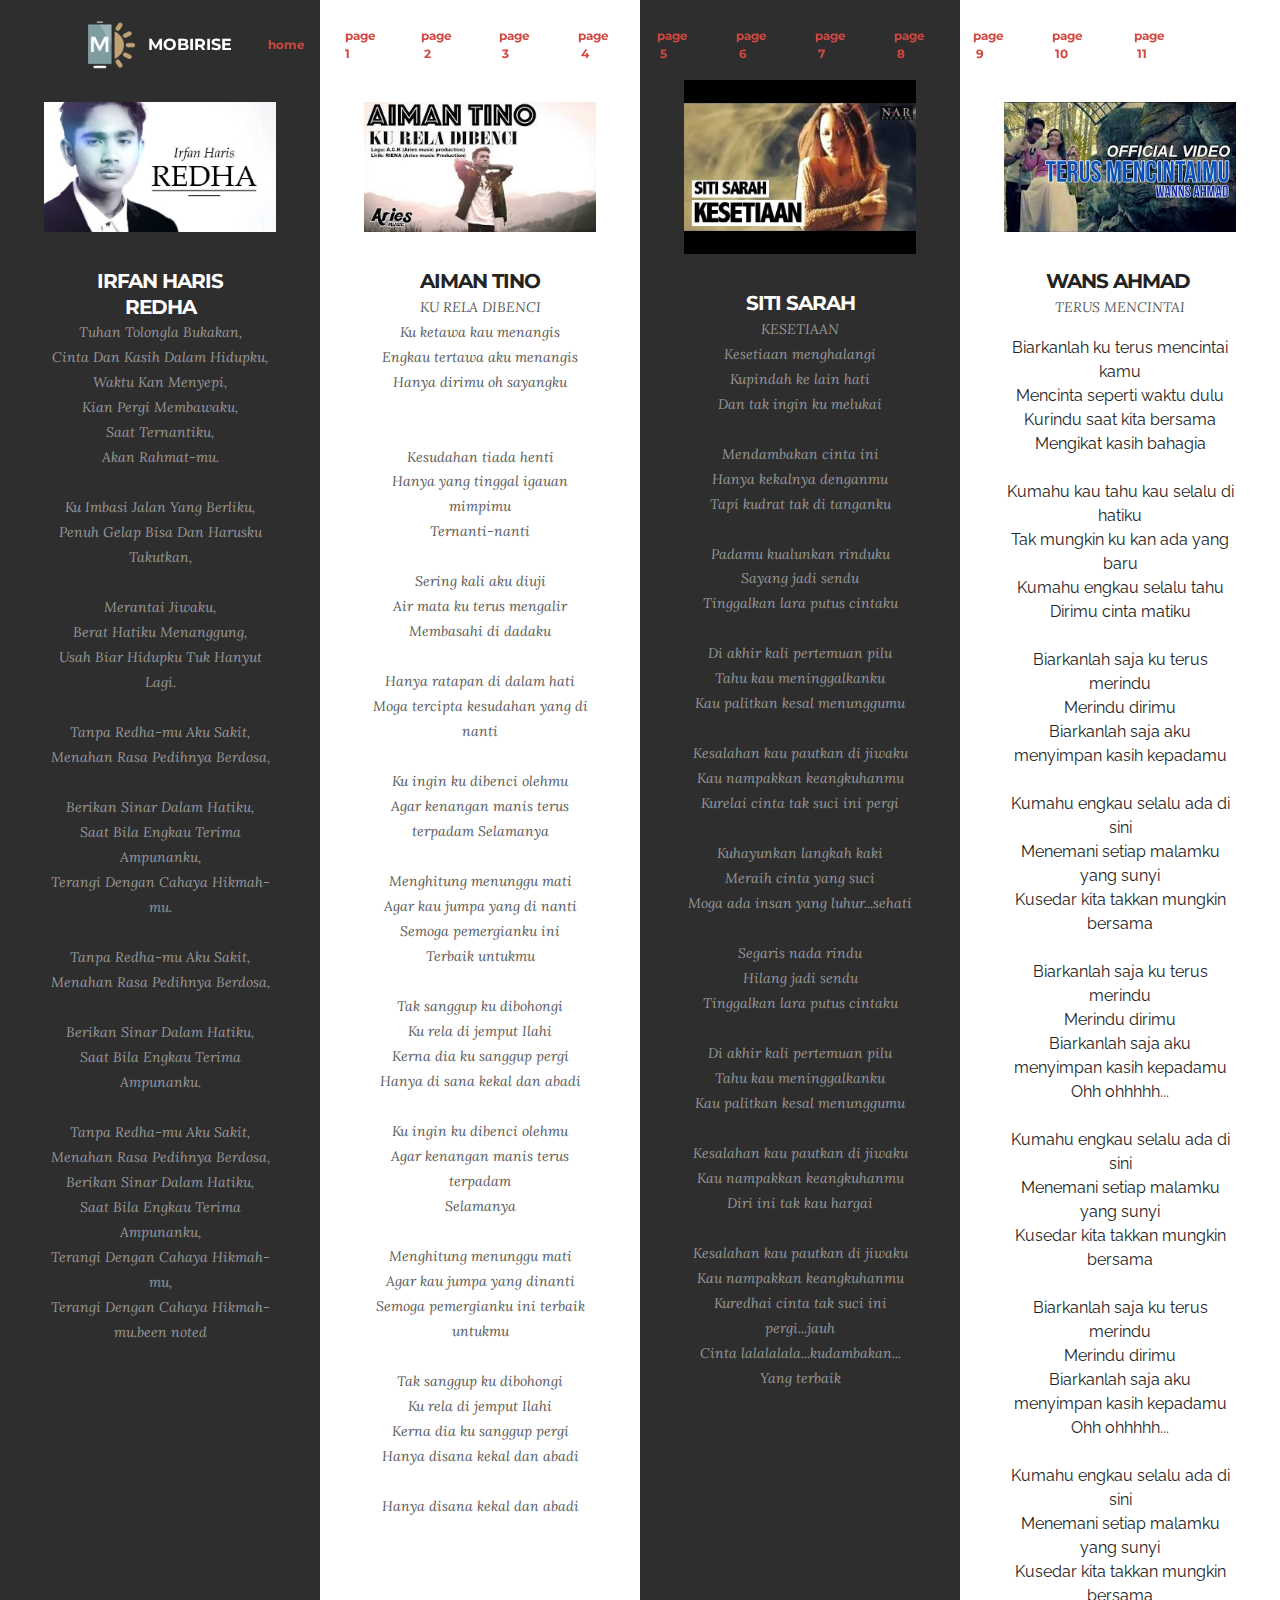
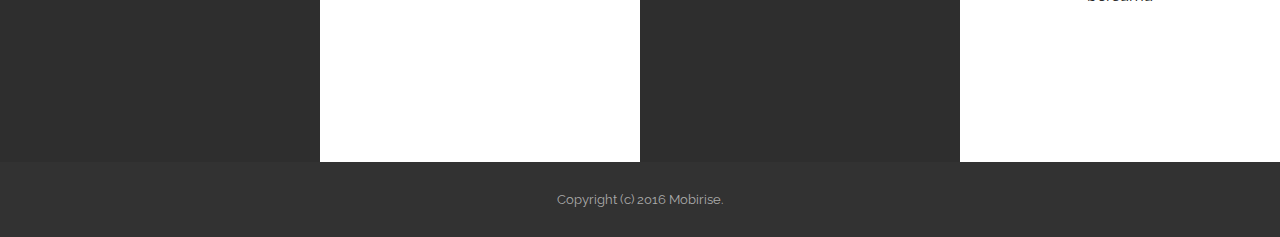
<file: MOBIRISE/page2.html>
<!DOCTYPE html>
<html>
<head>
  <!-- Site made with Mobirise Website Builder v3.8.3, https://mobirise.com -->
  <meta charset="UTF-8">
  <meta http-equiv="X-UA-Compatible" content="IE=edge">
  <meta name="generator" content="Mobirise v3.8.3, mobirise.com">
  <meta name="viewport" content="width=device-width, initial-scale=1">
  <link rel="shortcut icon" href="assets/images/logo.png" type="image/x-icon">
  <meta name="description" content="">
  
  <link rel="stylesheet" href="https://fonts.googleapis.com/css?family=Lora:400,700,400italic,700italic&amp;subset=latin">
  <link rel="stylesheet" href="https://fonts.googleapis.com/css?family=Montserrat:400,700">
  <link rel="stylesheet" href="https://fonts.googleapis.com/css?family=Raleway:100,100i,200,200i,300,300i,400,400i,500,500i,600,600i,700,700i,800,800i,900,900i">
  <link rel="stylesheet" href="assets/et-line-font-plugin/style.css">
  <link rel="stylesheet" href="assets/bootstrap-material-design-font/css/material.css">
  <link rel="stylesheet" href="assets/tether/tether.min.css">
  <link rel="stylesheet" href="assets/bootstrap/css/bootstrap.min.css">
  <link rel="stylesheet" href="assets/socicon/css/socicon.min.css">
  <link rel="stylesheet" href="assets/animate.css/animate.min.css">
  <link rel="stylesheet" href="assets/dropdown/css/style.css">
  <link rel="stylesheet" href="assets/theme/css/style.css">
  <link rel="stylesheet" href="assets/mobirise/css/mbr-additional.css" type="text/css">
  
  
  
</head>
<body>
<section id="menu-0">

    <nav class="navbar navbar-dropdown bg-color transparent navbar-fixed-top">
        <div class="container">

            <div class="mbr-table">
                <div class="mbr-table-cell">

                    <div class="navbar-brand">
                        <a href="https://mobirise.com" class="navbar-logo"><img src="assets/images/logo.png" alt="Mobirise"></a>
                        <a class="navbar-caption" href="https://mobirise.com">MOBIRISE</a>
                    </div>

                </div>
                <div class="mbr-table-cell">

                    <button class="navbar-toggler pull-xs-right hidden-md-up" type="button" data-toggle="collapse" data-target="#exCollapsingNavbar">
                        <div class="hamburger-icon"></div>
                    </button>

                    <ul class="nav-dropdown collapse pull-xs-right nav navbar-nav navbar-toggleable-sm" id="exCollapsingNavbar"><li class="nav-item"><a class="nav-link link" href="page5.html">home</a></li><li class="nav-item"><a class="nav-link link" href="page3.html">page 1</a></li><li class="nav-item"><a class="nav-link link" href="index.html">page &nbsp;2</a></li><li class="nav-item"><a class="nav-link link" href="page2.html">page &nbsp;3</a></li><li class="nav-item"><a class="nav-link link" href="page4.html">page &nbsp;4</a></li><li class="nav-item"><a class="nav-link link" href="page6.html">page &nbsp;5</a></li><li class="nav-item"><a class="nav-link link" href="https://mobirise.com/">page &nbsp;6</a></li><li class="nav-item"><a class="nav-link link" href="page8.html">page &nbsp;7</a></li><li class="nav-item"><a class="nav-link link" href="page9.html">page &nbsp;8</a></li><li class="nav-item"><a class="nav-link link" href="page10.html">page &nbsp;9</a></li><li class="nav-item"><a class="nav-link link" href="https://mobirise.com/">page &nbsp;10</a></li><li class="nav-item"><a class="nav-link link" href="page12.html">page &nbsp;11</a></li></ul>
                    <button hidden="" class="navbar-toggler navbar-close" type="button" data-toggle="collapse" data-target="#exCollapsingNavbar">
                        <div class="close-icon"></div>
                    </button>

                </div>
            </div>

        </div>
    </nav>

</section>

<section class="engine"><a rel="external" href="https://mobirise.com">top drag and drop website builder software download</a></section><section class="mbr-cards mbr-section mbr-section-nopadding mbr-after-navbar" id="features1-f" style="background-color: rgb(255, 255, 255);">

        

    <div class="mbr-cards-row row striped">

        <div class="mbr-cards-col col-xs-12 col-lg-3" style="padding-top: 80px; padding-bottom: 80px;">
            <div class="container">
                <div class="card cart-block">
                    <div class="card-img"><img src="assets/images/maxresdefault-600x337-63.jpg" class="card-img-top"></div>
                    <div class="card-block">
                        <h4 class="card-title">IRFAN HARIS<br>&nbsp;REDHA&nbsp;</h4>
                        <h5 class="card-subtitle">Tuhan Tolongla Bukakan,<div>Cinta Dan Kasih Dalam Hidupku,</div><div>Waktu Kan Menyepi,</div><div>Kian Pergi Membawaku,</div><div>Saat Ternantiku,</div><div>Akan Rahmat-mu.</div><div><br></div><div>Ku Imbasi Jalan Yang Berliku,</div><div>Penuh Gelap Bisa Dan Harusku Takutkan,</div><div><br></div><div>Merantai Jiwaku,</div><div>Berat Hatiku Menanggung,</div><div>Usah Biar Hidupku Tuk Hanyut Lagi.</div><div><br></div><div>Tanpa Redha-mu Aku Sakit,</div><div>Menahan Rasa Pedihnya Berdosa,</div><div><br></div><div>Berikan Sinar Dalam Hatiku,</div><div>Saat Bila Engkau Terima Ampunanku,</div><div>Terangi Dengan Cahaya Hikmah-mu.</div><div><br></div><div>Tanpa Redha-mu Aku Sakit,</div><div>Menahan Rasa Pedihnya Berdosa,</div><div><br></div><div>Berikan Sinar Dalam Hatiku,</div><div>Saat Bila Engkau Terima Ampunanku.</div><div><br></div><div>Tanpa Redha-mu Aku Sakit,</div><div>Menahan Rasa Pedihnya Berdosa,</div><div>Berikan Sinar Dalam Hatiku,</div><div>Saat Bila Engkau Terima Ampunanku,</div><div>Terangi Dengan Cahaya Hikmah-mu,</div><div>Terangi Dengan Cahaya Hikmah-mu.been noted</div></h5>
                        <p class="card-text"></p>
                        <div class="card-btn"><a href="https://mobirise.com" class="btn btn-primary">MORE</a></div>
                    </div>
                </div>
            </div>
        </div>
        <div class="mbr-cards-col col-xs-12 col-lg-3" style="padding-top: 80px; padding-bottom: 80px;">
            <div class="container">
                <div class="card cart-block">
                    <div class="card-img"><img src="assets/images/download-600x336-79.jpg" class="card-img-top"></div>
                    <div class="card-block">
                        <h4 class="card-title">AIMAN TINO</h4>
                        <h5 class="card-subtitle">KU RELA DIBENCI<br>Ku ketawa kau menangis<div>Engkau tertawa aku menangis</div><div>Hanya dirimu oh sayangku</div><div><br></div><div><br></div><div>Kesudahan tiada henti</div><div>Hanya yang tinggal igauan mimpimu</div><div>Ternanti-nanti</div><div><br></div><div>Sering kali aku diuji</div><div>Air mata ku terus mengalir</div><div>Membasahi di dadaku</div><div><br></div><div>Hanya ratapan di dalam hati</div><div>Moga tercipta kesudahan yang di nanti</div><div><br></div><div>Ku ingin ku dibenci olehmu</div><div>Agar kenangan manis terus terpadam Selamanya</div><div><br></div><div>Menghitung menunggu mati</div><div>Agar kau jumpa yang di nanti</div><div>Semoga pemergianku ini</div><div>Terbaik untukmu</div><div><br></div><div>Tak sanggup ku dibohongi</div><div>Ku rela di jemput Ilahi</div><div>Kerna dia ku sanggup pergi</div><div>Hanya di sana kekal dan abadi</div><div><br></div><div>Ku ingin ku dibenci olehmu</div><div>Agar kenangan manis terus terpadam</div><div>Selamanya</div><div><br></div><div>Menghitung menunggu mati</div><div>Agar kau jumpa yang dinanti</div><div>Semoga pemergianku ini terbaik untukmu</div><div><br></div><div>Tak sanggup ku dibohongi</div><div>Ku rela di jemput Ilahi</div><div>Kerna dia ku sanggup pergi</div><div>Hanya disana kekal dan abadi</div><div><br></div><div>Hanya disana kekal dan abadi</div></h5>
                        <p class="card-text"></p>
                        <div class="card-btn"><a href="https://mobirise.com" class="btn btn-primary">MORE</a></div>
                    </div>
                </div>
            </div>
        </div>
        <div class="mbr-cards-col col-xs-12 col-lg-3" style="padding-top: 80px; padding-bottom: 80px;">
            <div class="container">
                <div class="card cart-block">
                    <div class="card-img"><img src="assets/images/sddefault-600x450-56.jpg" class="card-img-top"></div>
                    <div class="card-block">
                        <h4 class="card-title">SITI SARAH</h4>
                        <h5 class="card-subtitle">KESETIAAN <br>Kesetiaan menghalangi<div>Kupindah ke lain hati</div><div>Dan tak ingin ku melukai</div><div><br></div><div>Mendambakan cinta ini</div><div>Hanya kekalnya denganmu</div><div>Tapi kudrat tak di tanganku</div><div><br></div><div>Padamu kualunkan rinduku</div><div>Sayang jadi sendu</div><div>Tinggalkan lara putus cintaku</div><div><br></div><div>Di akhir kali pertemuan pilu</div><div>Tahu kau meninggalkanku</div><div>Kau palitkan kesal menunggumu</div><div><br></div><div>Kesalahan kau pautkan di jiwaku</div><div>Kau nampakkan keangkuhanmu</div><div>Kurelai cinta tak suci ini pergi</div><div><br></div><div>Kuhayunkan langkah kaki</div><div>Meraih cinta yang suci</div><div>Moga ada insan yang luhur...sehati</div><div><br></div><div>Segaris nada rindu</div><div>Hilang jadi sendu</div><div>Tinggalkan lara putus cintaku</div><div><br></div><div>Di akhir kali pertemuan pilu</div><div>Tahu kau meninggalkanku</div><div>Kau palitkan kesal menunggumu</div><div><br></div><div>Kesalahan kau pautkan di jiwaku</div><div>Kau nampakkan keangkuhanmu</div><div>Diri ini tak kau hargai</div><div><br></div><div>Kesalahan kau pautkan di jiwaku</div><div>Kau nampakkan keangkuhanmu</div><div>Kuredhai cinta tak suci ini pergi...jauh</div><div>Cinta lalalalala...kudambakan...</div><div>Yang terbaik</div></h5>
                        <p class="card-text">.</p>
                        <div class="card-btn"><a href="https://mobirise.com" class="btn btn-primary">MORE</a></div>
                    </div>
                </div>
            </div>
        </div>
        <div class="mbr-cards-col col-xs-12 col-lg-3" style="padding-top: 80px; padding-bottom: 80px;">
            <div class="container">
                <div class="card cart-block">
                    <div class="card-img"><img src="assets/images/download-1-600x336-22.jpg" class="card-img-top"></div>
                    <div class="card-block">
                        <h4 class="card-title">WANS AHMAD&nbsp;</h4>
                        <h5 class="card-subtitle">TERUS MENCINTAI</h5>
                        <p class="card-text">Biarkanlah ku terus mencintai kamu<br>Mencinta seperti waktu dulu<br>Kurindu saat kita bersama<br>Mengikat kasih bahagia<br><br>Kumahu kau tahu kau selalu di hatiku<br>Tak mungkin ku kan ada yang baru<br>Kumahu engkau selalu tahu<br>Dirimu cinta matiku<br><br>Biarkanlah saja ku terus merindu<br>Merindu dirimu<br>Biarkanlah saja aku menyimpan kasih kepadamu<br><br>Kumahu engkau selalu ada di sini<br>Menemani setiap malamku yang sunyi<br>Kusedar kita takkan mungkin bersama<br><br>Biarkanlah saja ku terus merindu<br>Merindu dirimu<br>Biarkanlah saja aku menyimpan kasih kepadamu<br>Ohh ohhhhh...<br><br>Kumahu engkau selalu ada di sini<br>Menemani setiap malamku yang sunyi<br>Kusedar kita takkan mungkin bersama<br><br>Biarkanlah saja ku terus merindu<br>Merindu dirimu<br>Biarkanlah saja aku menyimpan kasih kepadamu<br>Ohh ohhhhh...<br><br>Kumahu engkau selalu ada di sini<br>Menemani setiap malamku yang sunyi<br>Kusedar kita takkan mungkin bersama</p>
                        <div class="card-btn"><a href="https://mobirise.com" class="btn btn-primary">MORE</a></div>
                    </div>
                </div>
            </div>
        </div>
        
        
    </div>
</section>

<footer class="mbr-small-footer mbr-section mbr-section-nopadding" id="footer1-1" style="background-color: rgb(50, 50, 50); padding-top: 1.75rem; padding-bottom: 1.75rem;">
    
    <div class="container">
        <p class="text-xs-center">Copyright (c) 2016 Mobirise.</p>
    </div>
</footer>


  <script src="assets/web/assets/jquery/jquery.min.js"></script>
  <script src="assets/tether/tether.min.js"></script>
  <script src="assets/bootstrap/js/bootstrap.min.js"></script>
  <script src="assets/smooth-scroll/SmoothScroll.js"></script>
  <script src="assets/viewportChecker/jquery.viewportchecker.js"></script>
  <script src="assets/dropdown/js/script.min.js"></script>
  <script src="assets/touchSwipe/jquery.touchSwipe.min.js"></script>
  <script src="assets/theme/js/script.js"></script>
  
  
  <input name="animation" type="hidden">
  </body>
</html>
</file>
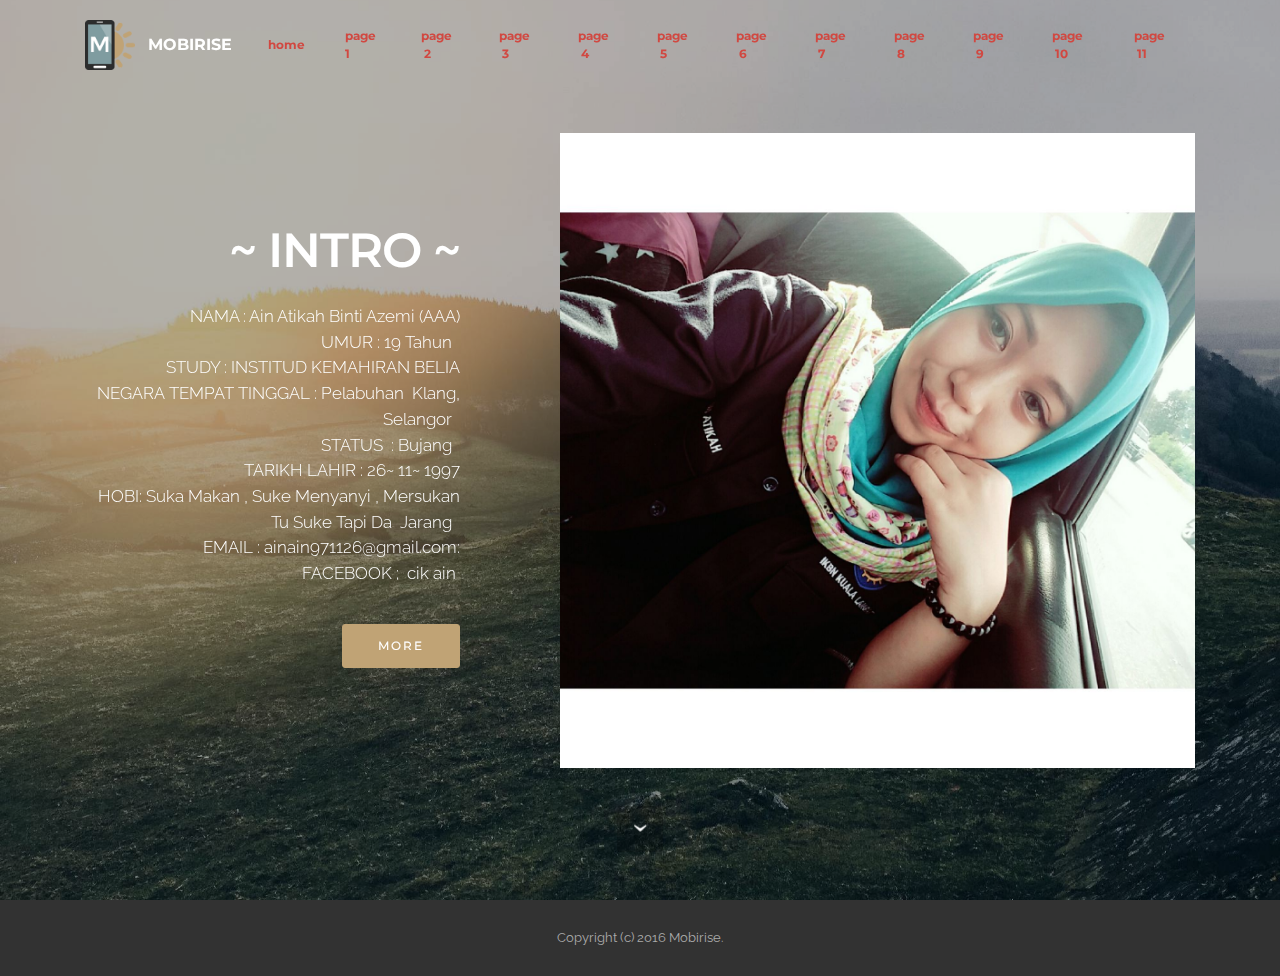
<file: MOBIRISE/page3.html>
<!DOCTYPE html>
<html>
<head>
  <!-- Site made with Mobirise Website Builder v3.8.3, https://mobirise.com -->
  <meta charset="UTF-8">
  <meta http-equiv="X-UA-Compatible" content="IE=edge">
  <meta name="generator" content="Mobirise v3.8.3, mobirise.com">
  <meta name="viewport" content="width=device-width, initial-scale=1">
  <link rel="shortcut icon" href="assets/images/logo.png" type="image/x-icon">
  <meta name="description" content="">
  
  <link rel="stylesheet" href="https://fonts.googleapis.com/css?family=Lora:400,700,400italic,700italic&amp;subset=latin">
  <link rel="stylesheet" href="https://fonts.googleapis.com/css?family=Montserrat:400,700">
  <link rel="stylesheet" href="https://fonts.googleapis.com/css?family=Raleway:100,100i,200,200i,300,300i,400,400i,500,500i,600,600i,700,700i,800,800i,900,900i">
  <link rel="stylesheet" href="assets/et-line-font-plugin/style.css">
  <link rel="stylesheet" href="assets/bootstrap-material-design-font/css/material.css">
  <link rel="stylesheet" href="assets/tether/tether.min.css">
  <link rel="stylesheet" href="assets/bootstrap/css/bootstrap.min.css">
  <link rel="stylesheet" href="assets/socicon/css/socicon.min.css">
  <link rel="stylesheet" href="assets/animate.css/animate.min.css">
  <link rel="stylesheet" href="assets/dropdown/css/style.css">
  <link rel="stylesheet" href="assets/theme/css/style.css">
  <link rel="stylesheet" href="assets/mobirise/css/mbr-additional.css" type="text/css">
  
  
  
</head>
<body>
<section id="menu-3">

    <nav class="navbar navbar-dropdown bg-color transparent navbar-fixed-top">
        <div class="container">

            <div class="mbr-table">
                <div class="mbr-table-cell">

                    <div class="navbar-brand">
                        <a href="https://mobirise.com" class="navbar-logo"><img src="assets/images/logo.png" alt="Mobirise"></a>
                        <a class="navbar-caption" href="https://mobirise.com">MOBIRISE</a>
                    </div>

                </div>
                <div class="mbr-table-cell">

                    <button class="navbar-toggler pull-xs-right hidden-md-up" type="button" data-toggle="collapse" data-target="#exCollapsingNavbar">
                        <div class="hamburger-icon"></div>
                    </button>

                    <ul class="nav-dropdown collapse pull-xs-right nav navbar-nav navbar-toggleable-sm" id="exCollapsingNavbar"><li class="nav-item"><a class="nav-link link" href="page5.html">home</a></li><li class="nav-item"><a class="nav-link link" href="page3.html">page 1</a></li><li class="nav-item"><a class="nav-link link" href="index.html">page &nbsp;2</a></li><li class="nav-item"><a class="nav-link link" href="page2.html">page &nbsp;3</a></li><li class="nav-item"><a class="nav-link link" href="page4.html">page &nbsp;4</a></li><li class="nav-item"><a class="nav-link link" href="page6.html">page &nbsp;5</a></li><li class="nav-item"><a class="nav-link link" href="https://mobirise.com/">page &nbsp;6</a></li><li class="nav-item"><a class="nav-link link" href="page8.html">page &nbsp;7</a></li><li class="nav-item"><a class="nav-link link" href="page9.html">page &nbsp;8</a></li><li class="nav-item"><a class="nav-link link" href="page10.html">page &nbsp;9</a></li><li class="nav-item"><a class="nav-link link" href="https://mobirise.com/">page &nbsp;10</a></li><li class="nav-item"><a class="nav-link link" href="page12.html">page &nbsp;11</a></li></ul>
                    <button hidden="" class="navbar-toggler navbar-close" type="button" data-toggle="collapse" data-target="#exCollapsingNavbar">
                        <div class="close-icon"></div>
                    </button>

                </div>
            </div>

        </div>
    </nav>

</section>

<section class="engine"><a rel="external" href="https://mobirise.com">simple web builder software</a></section><section class="mbr-section mbr-section-hero mbr-section-full mbr-parallax-background mbr-after-navbar" id="header2-6" style="background-image: url(assets/images/landscape.jpg);">

    <div class="mbr-overlay" style="opacity: 0.3; background-color: rgb(0, 0, 0);">
    </div>

    <div class="mbr-table mbr-table-full">
        <div class="mbr-table-cell">

            <div class="container">
                <div class="mbr-section row">
                    <div class="mbr-table-md-up">
                        
                        
                        

                        <div class="mbr-table-cell mbr-right-padding-md-up col-md-5 text-xs-center text-md-right">

                            <h3 class="mbr-section-title display-2">~ INTRO ~</h3>

                            <div class="mbr-section-text lead">
                                <p>NAMA : Ain Atikah Binti Azemi (AAA)<br>UMUR : 19 Tahun &nbsp;<br>STUDY : INSTITUD KEMAHIRAN BELIA NEGARA&nbsp;TEMPAT TINGGAL : Pelabuhan &nbsp;Klang, Selangor &nbsp;<br>STATUS &nbsp;: Bujang &nbsp;<br>TARIKH LAHIR : 26~ 11~ 1997<br>HOBI: Suka Makan , Suke Menyanyi , Mersukan Tu Suke Tapi Da &nbsp;Jarang &nbsp;<br>EMAIL : ainain971126@gmail.com:<br>FACEBOOK ; &nbsp;cik ain&nbsp;</p>
                            </div>

                            <div class="mbr-section-btn"><a class="btn btn-primary" href="https://mobirise.com">MORE</a></div>

                        </div>
                        <div class="mbr-table-cell mbr-valign-top col-md-7">
                            <div class="mbr-figure"><img src="assets/images/photogrid-1471168122518-1400x1400-96.jpg"></div>
                        </div>

                    </div>
                </div>
            </div>

        </div>
    </div>

    <div class="mbr-arrow mbr-arrow-floating hidden-sm-down" aria-hidden="true"><a href="#next"><i class="mbr-arrow-icon"></i></a></div>

</section>

<footer class="mbr-small-footer mbr-section mbr-section-nopadding" id="footer1-4" style="background-color: rgb(50, 50, 50); padding-top: 1.75rem; padding-bottom: 1.75rem;">
    
    <div class="container">
        <p class="text-xs-center">Copyright (c) 2016 Mobirise.</p>
    </div>
</footer>


  <script src="assets/web/assets/jquery/jquery.min.js"></script>
  <script src="assets/tether/tether.min.js"></script>
  <script src="assets/bootstrap/js/bootstrap.min.js"></script>
  <script src="assets/smooth-scroll/SmoothScroll.js"></script>
  <script src="assets/viewportChecker/jquery.viewportchecker.js"></script>
  <script src="assets/dropdown/js/script.min.js"></script>
  <script src="assets/touchSwipe/jquery.touchSwipe.min.js"></script>
  <script src="assets/jarallax/jarallax.js"></script>
  <script src="assets/theme/js/script.js"></script>
  
  
  <input name="animation" type="hidden">
  </body>
</html>
</file>
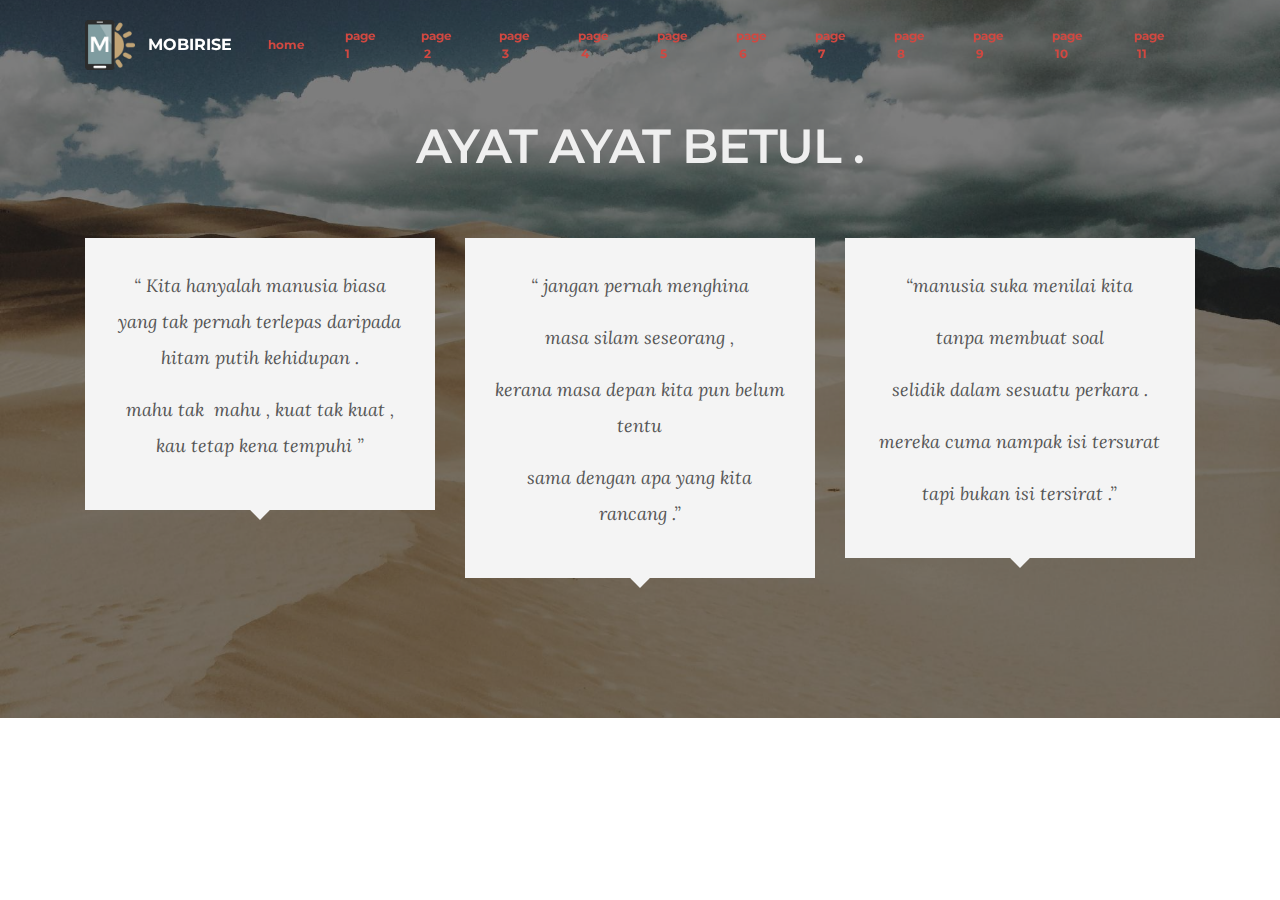
<file: MOBIRISE/page4.html>
<!DOCTYPE html>
<html>
<head>
  <!-- Site made with Mobirise Website Builder v3.8.3, https://mobirise.com -->
  <meta charset="UTF-8">
  <meta http-equiv="X-UA-Compatible" content="IE=edge">
  <meta name="generator" content="Mobirise v3.8.3, mobirise.com">
  <meta name="viewport" content="width=device-width, initial-scale=1">
  <link rel="shortcut icon" href="assets/images/logo.png" type="image/x-icon">
  <meta name="description" content="">
  
  <link rel="stylesheet" href="https://fonts.googleapis.com/css?family=Lora:400,700,400italic,700italic&amp;subset=latin">
  <link rel="stylesheet" href="https://fonts.googleapis.com/css?family=Montserrat:400,700">
  <link rel="stylesheet" href="https://fonts.googleapis.com/css?family=Raleway:100,100i,200,200i,300,300i,400,400i,500,500i,600,600i,700,700i,800,800i,900,900i">
  <link rel="stylesheet" href="assets/et-line-font-plugin/style.css">
  <link rel="stylesheet" href="assets/bootstrap-material-design-font/css/material.css">
  <link rel="stylesheet" href="assets/tether/tether.min.css">
  <link rel="stylesheet" href="assets/bootstrap/css/bootstrap.min.css">
  <link rel="stylesheet" href="assets/socicon/css/socicon.min.css">
  <link rel="stylesheet" href="assets/animate.css/animate.min.css">
  <link rel="stylesheet" href="assets/dropdown/css/style.css">
  <link rel="stylesheet" href="assets/theme/css/style.css">
  <link rel="stylesheet" href="assets/mobirise/css/mbr-additional.css" type="text/css">
  
  
  
</head>
<body>
<section id="menu-v">

    <nav class="navbar navbar-dropdown bg-color transparent navbar-fixed-top">
        <div class="container">

            <div class="mbr-table">
                <div class="mbr-table-cell">

                    <div class="navbar-brand">
                        <a href="https://mobirise.com" class="navbar-logo"><img src="assets/images/logo.png" alt="Mobirise"></a>
                        <a class="navbar-caption" href="https://mobirise.com">MOBIRISE</a>
                    </div>

                </div>
                <div class="mbr-table-cell">

                    <button class="navbar-toggler pull-xs-right hidden-md-up" type="button" data-toggle="collapse" data-target="#exCollapsingNavbar">
                        <div class="hamburger-icon"></div>
                    </button>

                    <ul class="nav-dropdown collapse pull-xs-right nav navbar-nav navbar-toggleable-sm" id="exCollapsingNavbar"><li class="nav-item"><a class="nav-link link" href="page5.html">home</a></li><li class="nav-item"><a class="nav-link link" href="page3.html">page 1</a></li><li class="nav-item"><a class="nav-link link" href="index.html">page &nbsp;2</a></li><li class="nav-item"><a class="nav-link link" href="page2.html">page &nbsp;3</a></li><li class="nav-item"><a class="nav-link link" href="page4.html">page &nbsp;4</a></li><li class="nav-item"><a class="nav-link link" href="page6.html">page &nbsp;5</a></li><li class="nav-item"><a class="nav-link link" href="https://mobirise.com/">page &nbsp;6</a></li><li class="nav-item"><a class="nav-link link" href="page8.html">page &nbsp;7</a></li><li class="nav-item"><a class="nav-link link" href="page9.html">page &nbsp;8</a></li><li class="nav-item"><a class="nav-link link" href="page10.html">page &nbsp;9</a></li><li class="nav-item"><a class="nav-link link" href="https://mobirise.com/">page &nbsp;10</a></li><li class="nav-item"><a class="nav-link link" href="page12.html">page &nbsp;11</a></li></ul>
                    <button hidden="" class="navbar-toggler navbar-close" type="button" data-toggle="collapse" data-target="#exCollapsingNavbar">
                        <div class="close-icon"></div>
                    </button>

                </div>
            </div>

        </div>
    </nav>

</section>

<section class="engine"><a rel="external" href="https://mobirise.com">free wysiwyg website design software download</a></section><section class="mbr-section mbr-parallax-background mbr-after-navbar" id="testimonials3-i" style="background-image: url(assets/images/landscape2.jpg); padding-top: 120px; padding-bottom: 120px;">

    <div class="mbr-overlay" style="opacity: 0.5; background-color: rgb(34, 34, 34);">
    </div>

        <div class="mbr-section mbr-section__container mbr-section__container--middle">
            <div class="container">
                <div class="row">
                    <div class="col-xs-12 text-xs-center">
                        <h3 class="mbr-section-title display-2">AYAT AYAT BETUL .</h3>
                        
                    </div>
                </div>
            </div>
        </div>


    <div class="mbr-testimonials mbr-section mbr-section-nopadding">
        <div class="container">
            <div class="row">

                <div class="col-xs-12 col-lg-4">

                    <div class="mbr-testimonial card">
                        <div class="card-block"><p>“ Kita hanyalah manusia biasa yang tak pernah terlepas daripada hitam putih kehidupan . </p><p>mahu tak &nbsp;mahu , kuat tak kuat , kau tetap kena tempuhi ”</p></div>
                        <div class="mbr-author card-footer">
                            
                            <div class="mbr-author-name"></div>
                            
                        </div>
                    </div>
                </div><div class="col-xs-12 col-lg-4">

                    <div class="mbr-testimonial card">
                        <div class="card-block"><p>“ jangan pernah menghina </p><p>masa silam seseorang ,</p><p>kerana masa depan kita pun belum tentu</p><p>sama dengan apa yang kita rancang .”</p></div>
                        <div class="mbr-author card-footer">
                            
                            <div class="mbr-author-name"></div>
                            
                        </div>
                    </div>
                </div><div class="col-xs-12 col-lg-4">

                    <div class="mbr-testimonial card">
                        <div class="card-block"><p>“manusia suka menilai kita </p><p>tanpa membuat soal</p><p>selidik dalam sesuatu perkara .</p><p>mereka cuma nampak isi tersurat</p><p>tapi bukan isi tersirat .”</p></div>
                        <div class="mbr-author card-footer">
                            
                            <div class="mbr-author-name"></div>
                            
                        </div>
                    </div>
                </div>

            </div>

        </div>

    </div>

</section>


  <script src="assets/web/assets/jquery/jquery.min.js"></script>
  <script src="assets/tether/tether.min.js"></script>
  <script src="assets/bootstrap/js/bootstrap.min.js"></script>
  <script src="assets/smooth-scroll/SmoothScroll.js"></script>
  <script src="assets/viewportChecker/jquery.viewportchecker.js"></script>
  <script src="assets/dropdown/js/script.min.js"></script>
  <script src="assets/touchSwipe/jquery.touchSwipe.min.js"></script>
  <script src="assets/jarallax/jarallax.js"></script>
  <script src="assets/theme/js/script.js"></script>
  
  
  <input name="animation" type="hidden">
  </body>
</html>
</file>
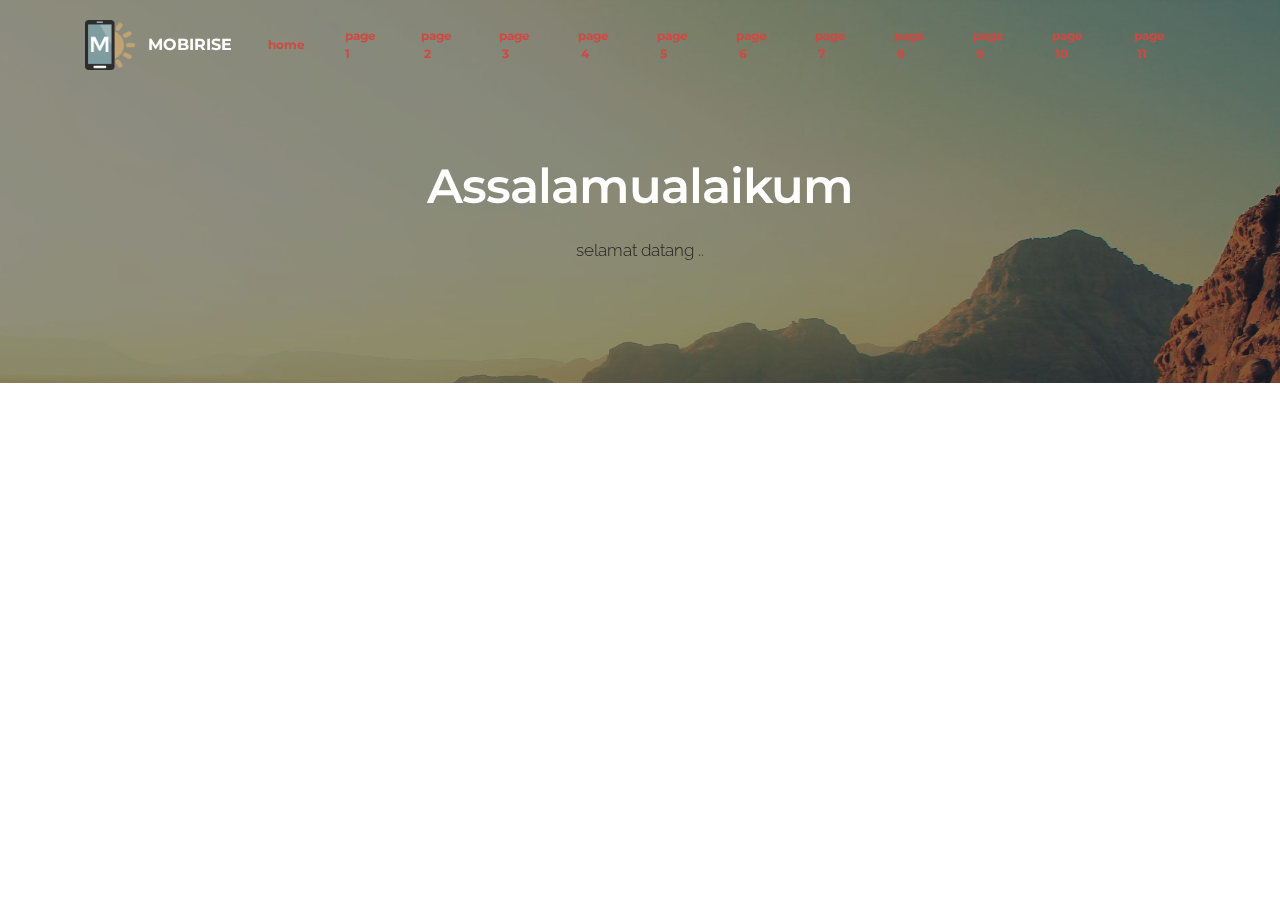
<file: MOBIRISE/page5.html>
<!DOCTYPE html>
<html>
<head>
  <!-- Site made with Mobirise Website Builder v3.8.3, https://mobirise.com -->
  <meta charset="UTF-8">
  <meta http-equiv="X-UA-Compatible" content="IE=edge">
  <meta name="generator" content="Mobirise v3.8.3, mobirise.com">
  <meta name="viewport" content="width=device-width, initial-scale=1">
  <link rel="shortcut icon" href="assets/images/logo.png" type="image/x-icon">
  <meta name="description" content="">
  
  <link rel="stylesheet" href="https://fonts.googleapis.com/css?family=Lora:400,700,400italic,700italic&amp;subset=latin">
  <link rel="stylesheet" href="https://fonts.googleapis.com/css?family=Montserrat:400,700">
  <link rel="stylesheet" href="https://fonts.googleapis.com/css?family=Raleway:100,100i,200,200i,300,300i,400,400i,500,500i,600,600i,700,700i,800,800i,900,900i">
  <link rel="stylesheet" href="assets/et-line-font-plugin/style.css">
  <link rel="stylesheet" href="assets/bootstrap-material-design-font/css/material.css">
  <link rel="stylesheet" href="assets/tether/tether.min.css">
  <link rel="stylesheet" href="assets/bootstrap/css/bootstrap.min.css">
  <link rel="stylesheet" href="assets/socicon/css/socicon.min.css">
  <link rel="stylesheet" href="assets/animate.css/animate.min.css">
  <link rel="stylesheet" href="assets/dropdown/css/style.css">
  <link rel="stylesheet" href="assets/theme/css/style.css">
  <link rel="stylesheet" href="assets/mobirise/css/mbr-additional.css" type="text/css">
  
  
  
</head>
<body>
<section id="menu-3">

    <nav class="navbar navbar-dropdown bg-color transparent navbar-fixed-top">
        <div class="container">

            <div class="mbr-table">
                <div class="mbr-table-cell">

                    <div class="navbar-brand">
                        <a href="https://mobirise.com" class="navbar-logo"><img src="assets/images/logo.png" alt="Mobirise"></a>
                        <a class="navbar-caption" href="https://mobirise.com">MOBIRISE</a>
                    </div>

                </div>
                <div class="mbr-table-cell">

                    <button class="navbar-toggler pull-xs-right hidden-md-up" type="button" data-toggle="collapse" data-target="#exCollapsingNavbar">
                        <div class="hamburger-icon"></div>
                    </button>

                    <ul class="nav-dropdown collapse pull-xs-right nav navbar-nav navbar-toggleable-sm" id="exCollapsingNavbar"><li class="nav-item"><a class="nav-link link" href="page5.html">home</a></li><li class="nav-item"><a class="nav-link link" href="page3.html">page 1</a></li><li class="nav-item"><a class="nav-link link" href="index.html">page &nbsp;2</a></li><li class="nav-item"><a class="nav-link link" href="page2.html">page &nbsp;3</a></li><li class="nav-item"><a class="nav-link link" href="page4.html">page &nbsp;4</a></li><li class="nav-item"><a class="nav-link link" href="page6.html">page &nbsp;5</a></li><li class="nav-item"><a class="nav-link link" href="https://mobirise.com/">page &nbsp;6</a></li><li class="nav-item"><a class="nav-link link" href="page8.html">page &nbsp;7</a></li><li class="nav-item"><a class="nav-link link" href="page9.html">page &nbsp;8</a></li><li class="nav-item"><a class="nav-link link" href="page10.html">page &nbsp;9</a></li><li class="nav-item"><a class="nav-link link" href="https://mobirise.com/">page &nbsp;10</a></li><li class="nav-item"><a class="nav-link link" href="page12.html">page &nbsp;11</a></li></ul>
                    <button hidden="" class="navbar-toggler navbar-close" type="button" data-toggle="collapse" data-target="#exCollapsingNavbar">
                        <div class="close-icon"></div>
                    </button>

                </div>
            </div>

        </div>
    </nav>

</section>

<section class="engine"><a rel="external" href="https://mobirise.com">free drag and drop web maker software</a></section><section class="mbr-section mbr-parallax-background mbr-after-navbar" id="msg-box8-b" style="background-image: url(assets/images/desert.jpg); padding-top: 160px; padding-bottom: 120px;">

    <div class="mbr-overlay" style="opacity: 0.5; background-color: rgb(34, 34, 34);">
    </div>
    <div class="container">
        <div class="row">
            <div class="col-md-8 col-md-offset-2 text-xs-center">
                <h3 class="mbr-section-title display-2">Assalamualaikum</h3>
                <div class="lead">selamat datang ..</div>
                
            </div>
        </div>
    </div>

</section>


  <script src="assets/web/assets/jquery/jquery.min.js"></script>
  <script src="assets/tether/tether.min.js"></script>
  <script src="assets/bootstrap/js/bootstrap.min.js"></script>
  <script src="assets/smooth-scroll/SmoothScroll.js"></script>
  <script src="assets/viewportChecker/jquery.viewportchecker.js"></script>
  <script src="assets/dropdown/js/script.min.js"></script>
  <script src="assets/touchSwipe/jquery.touchSwipe.min.js"></script>
  <script src="assets/jarallax/jarallax.js"></script>
  <script src="assets/theme/js/script.js"></script>
  
  
  <input name="animation" type="hidden">
  </body>
</html>
</file>
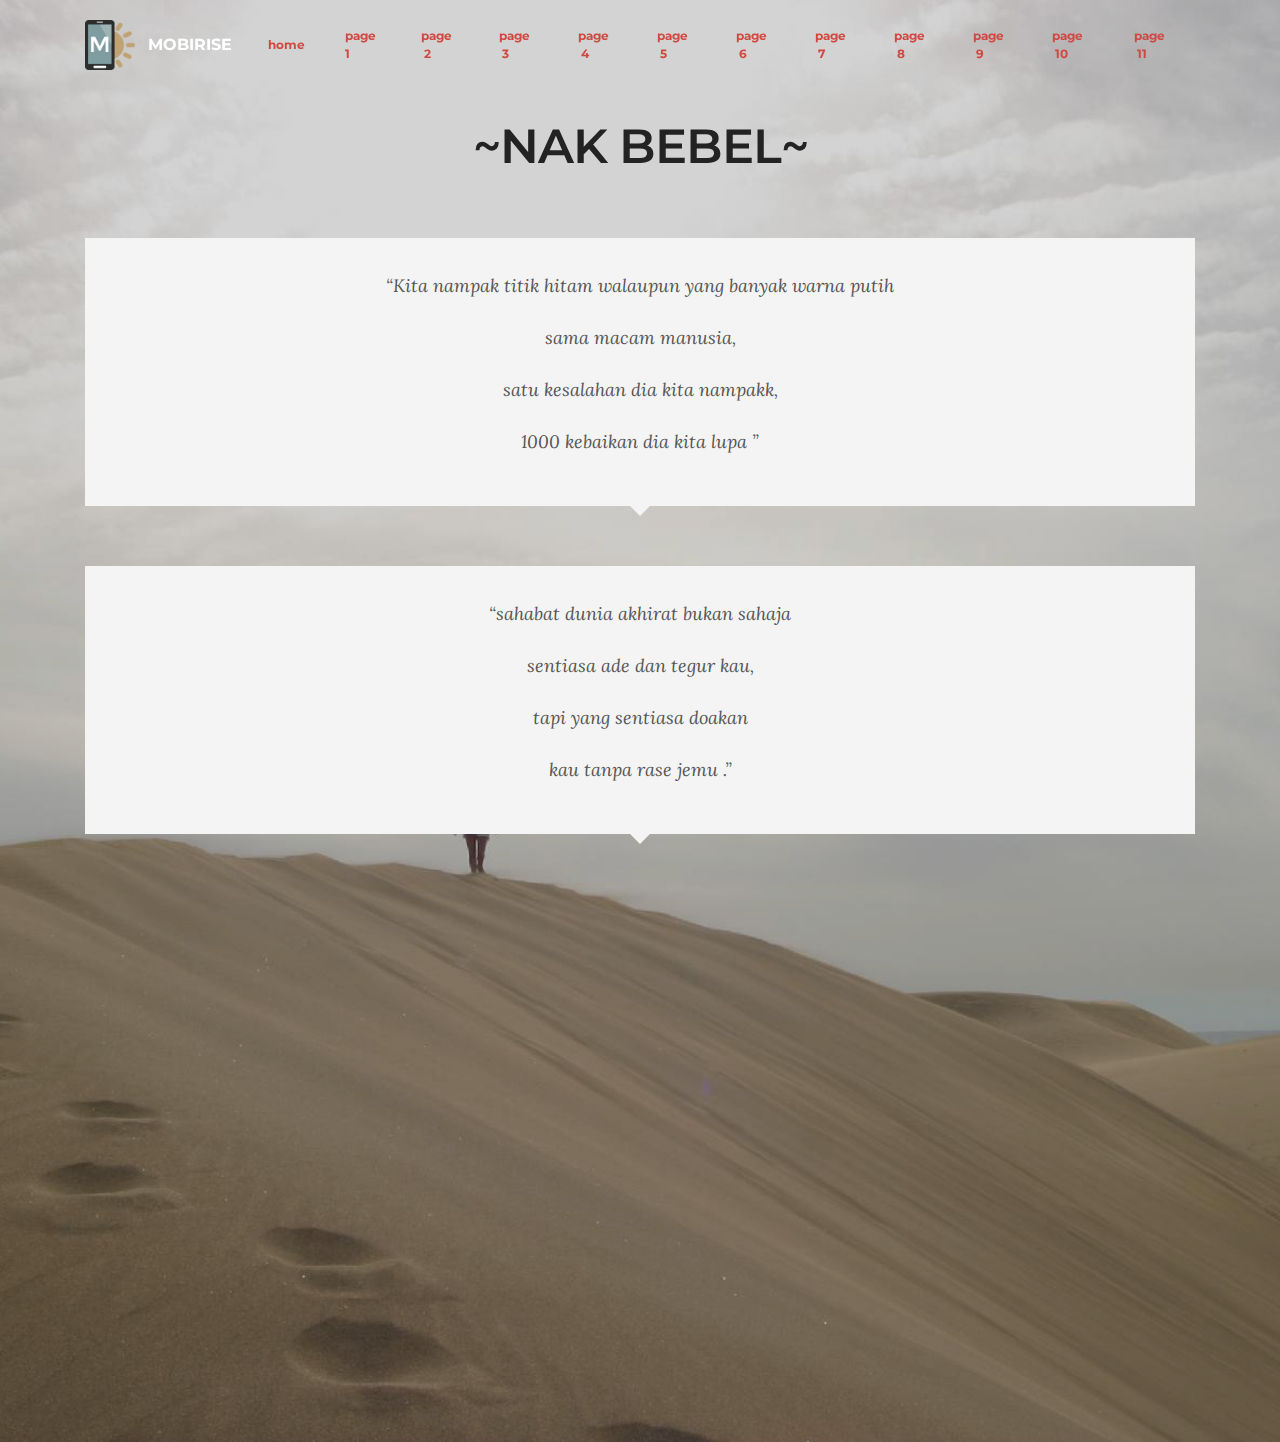
<file: MOBIRISE/page6.html>
<!DOCTYPE html>
<html>
<head>
  <!-- Site made with Mobirise Website Builder v3.8.3, https://mobirise.com -->
  <meta charset="UTF-8">
  <meta http-equiv="X-UA-Compatible" content="IE=edge">
  <meta name="generator" content="Mobirise v3.8.3, mobirise.com">
  <meta name="viewport" content="width=device-width, initial-scale=1">
  <link rel="shortcut icon" href="assets/images/logo.png" type="image/x-icon">
  <meta name="description" content="">
  
  <link rel="stylesheet" href="https://fonts.googleapis.com/css?family=Lora:400,700,400italic,700italic&amp;subset=latin">
  <link rel="stylesheet" href="https://fonts.googleapis.com/css?family=Montserrat:400,700">
  <link rel="stylesheet" href="https://fonts.googleapis.com/css?family=Raleway:100,100i,200,200i,300,300i,400,400i,500,500i,600,600i,700,700i,800,800i,900,900i">
  <link rel="stylesheet" href="assets/et-line-font-plugin/style.css">
  <link rel="stylesheet" href="assets/bootstrap-material-design-font/css/material.css">
  <link rel="stylesheet" href="assets/tether/tether.min.css">
  <link rel="stylesheet" href="assets/bootstrap/css/bootstrap.min.css">
  <link rel="stylesheet" href="assets/socicon/css/socicon.min.css">
  <link rel="stylesheet" href="assets/animate.css/animate.min.css">
  <link rel="stylesheet" href="assets/dropdown/css/style.css">
  <link rel="stylesheet" href="assets/theme/css/style.css">
  <link rel="stylesheet" href="assets/mobirise/css/mbr-additional.css" type="text/css">
  
  
  
</head>
<body>
<section id="menu-v">

    <nav class="navbar navbar-dropdown bg-color transparent navbar-fixed-top">
        <div class="container">

            <div class="mbr-table">
                <div class="mbr-table-cell">

                    <div class="navbar-brand">
                        <a href="https://mobirise.com" class="navbar-logo"><img src="assets/images/logo.png" alt="Mobirise"></a>
                        <a class="navbar-caption" href="https://mobirise.com">MOBIRISE</a>
                    </div>

                </div>
                <div class="mbr-table-cell">

                    <button class="navbar-toggler pull-xs-right hidden-md-up" type="button" data-toggle="collapse" data-target="#exCollapsingNavbar">
                        <div class="hamburger-icon"></div>
                    </button>

                    <ul class="nav-dropdown collapse pull-xs-right nav navbar-nav navbar-toggleable-sm" id="exCollapsingNavbar"><li class="nav-item"><a class="nav-link link" href="page5.html">home</a></li><li class="nav-item"><a class="nav-link link" href="page3.html">page 1</a></li><li class="nav-item"><a class="nav-link link" href="index.html">page &nbsp;2</a></li><li class="nav-item"><a class="nav-link link" href="page2.html">page &nbsp;3</a></li><li class="nav-item"><a class="nav-link link" href="page4.html">page &nbsp;4</a></li><li class="nav-item"><a class="nav-link link" href="page6.html">page &nbsp;5</a></li><li class="nav-item"><a class="nav-link link" href="https://mobirise.com/">page &nbsp;6</a></li><li class="nav-item"><a class="nav-link link" href="page8.html">page &nbsp;7</a></li><li class="nav-item"><a class="nav-link link" href="page9.html">page &nbsp;8</a></li><li class="nav-item"><a class="nav-link link" href="page10.html">page &nbsp;9</a></li><li class="nav-item"><a class="nav-link link" href="https://mobirise.com/">page &nbsp;10</a></li><li class="nav-item"><a class="nav-link link" href="page12.html">page &nbsp;11</a></li></ul>
                    <button hidden="" class="navbar-toggler navbar-close" type="button" data-toggle="collapse" data-target="#exCollapsingNavbar">
                        <div class="close-icon"></div>
                    </button>

                </div>
            </div>

        </div>
    </nav>

</section>

<section class="engine"><a rel="external" href="https://mobirise.com">top wysiwyg web maker software</a></section><section class="mbr-section mbr-parallax-background mbr-after-navbar" id="testimonials4-k" style="background-image: url(assets/images/sky.jpg); padding-top: 120px; padding-bottom: 120px;">

    <div class="mbr-overlay" style="opacity: 0.2; background-color: rgb(34, 34, 34);">
    </div>

        <div class="mbr-section mbr-section__container mbr-section__container--middle">
            <div class="container">
                <div class="row">
                    <div class="col-xs-12 text-xs-center">
                        <h3 class="mbr-section-title display-2">~NAK BEBEL~</h3>
                        
                    </div>
                </div>
            </div>
        </div>


    <div class="mbr-section mbr-section-nopadding">
        <div class="container">
            <div class="row">


                <div class="col-xs-12">

                    <div class="mbr-testimonial card">
                        <div class="card-block"><p>“Kita nampak titik hitam walaupun yang banyak warna putih</p><p>sama macam manusia,</p><p>satu kesalahan dia kita nampakk,</p><p>1000 kebaikan dia kita lupa ”</p></div>
                        <div class="mbr-author card-footer">
                            
                            <div class="mbr-author-name"></div>
                            
                        </div>
                    </div><div class="mbr-testimonial card">
                        <div class="card-block"><p>“sahabat dunia akhirat bukan sahaja </p><p>sentiasa ade dan tegur kau,</p><p>tapi yang sentiasa doakan </p><p>kau tanpa rase jemu .”</p></div>
                        <div class="mbr-author card-footer">
                            
                            <div class="mbr-author-name"></div>
                            
                        </div>
                    </div><div class="mbr-testimonial card">
                        <div class="card-block"><p>“walau teruk mana kau diduga, terus jalan </p><p>dan jangan anggap <u>dagaan itu&nbsp;</u></p><p><u>melemahkan .</u></p><p><u>Allah duga sebab nak kau&nbsp;</u></p><p><u>makin kau menjadi&nbsp;</u></p><p><u>seorang yang kuat &nbsp;<br></u>.”</p></div>
                        <div class="mbr-author card-footer">
                            
                            <div class="mbr-author-name"></div>
                            
                        </div>
                    </div>

                </div>


            </div>

        </div>
    </div>
</section>


  <script src="assets/web/assets/jquery/jquery.min.js"></script>
  <script src="assets/tether/tether.min.js"></script>
  <script src="assets/bootstrap/js/bootstrap.min.js"></script>
  <script src="assets/smooth-scroll/SmoothScroll.js"></script>
  <script src="assets/viewportChecker/jquery.viewportchecker.js"></script>
  <script src="assets/dropdown/js/script.min.js"></script>
  <script src="assets/touchSwipe/jquery.touchSwipe.min.js"></script>
  <script src="assets/jarallax/jarallax.js"></script>
  <script src="assets/theme/js/script.js"></script>
  
  
  <input name="animation" type="hidden">
  </body>
</html>
</file>
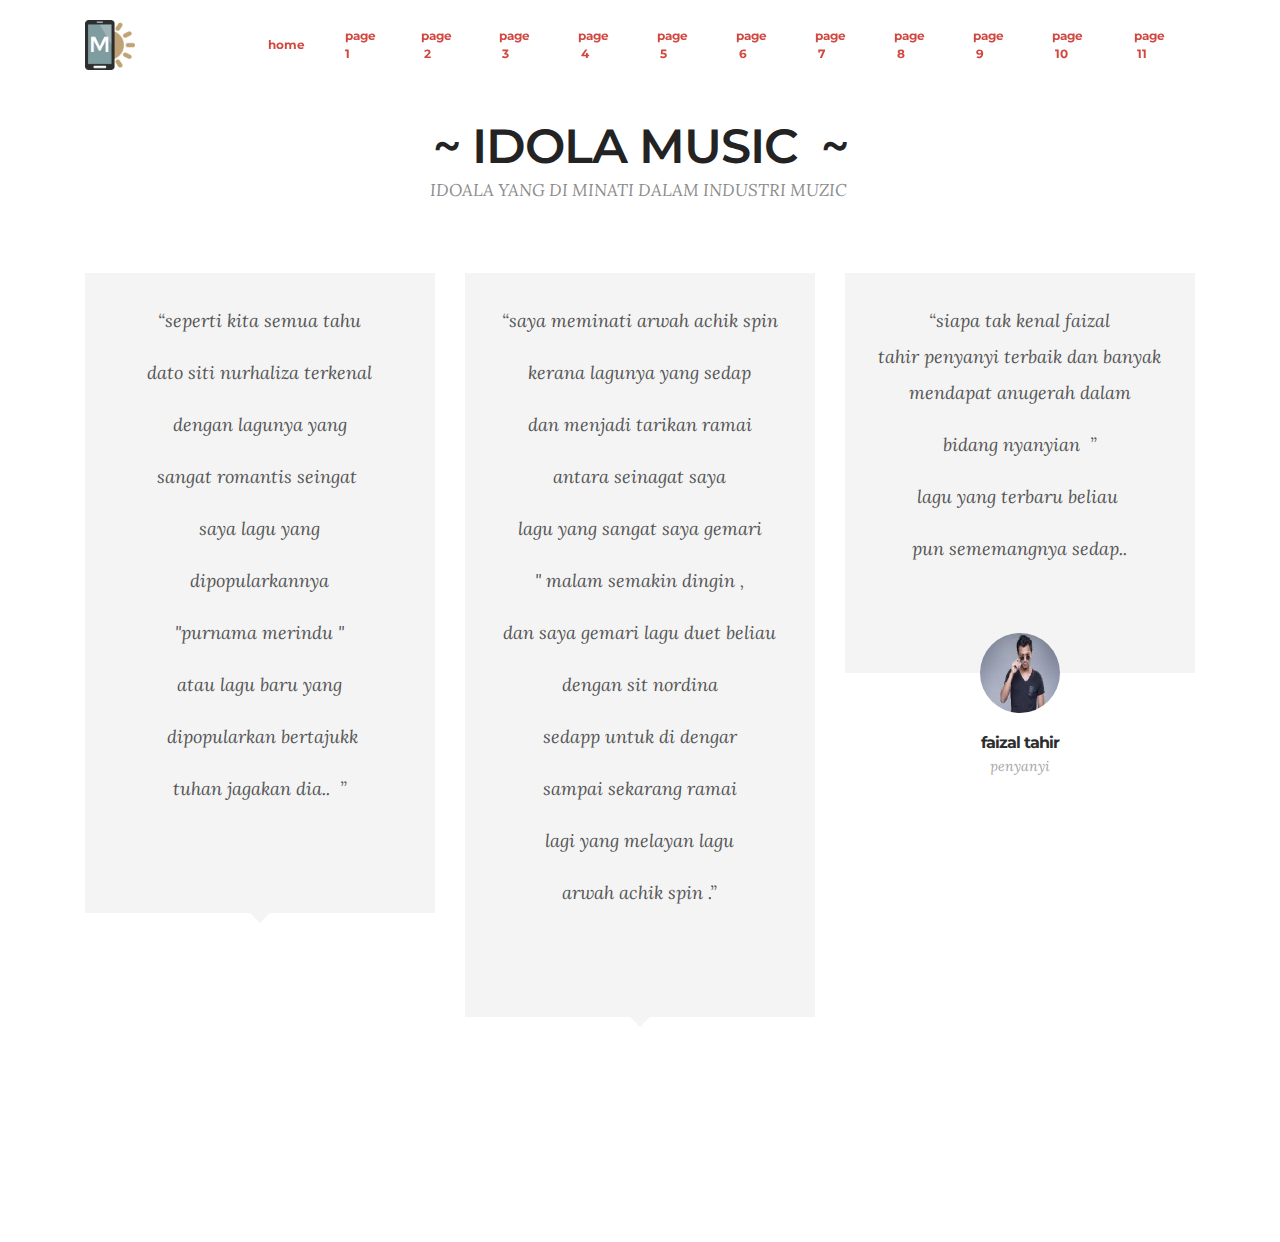
<file: MOBIRISE/page7.html>
<!DOCTYPE html>
<html>
<head>
  <!-- Site made with Mobirise Website Builder v3.8.3, https://mobirise.com -->
  <meta charset="UTF-8">
  <meta http-equiv="X-UA-Compatible" content="IE=edge">
  <meta name="generator" content="Mobirise v3.8.3, mobirise.com">
  <meta name="viewport" content="width=device-width, initial-scale=1">
  <link rel="shortcut icon" href="assets/images/logo.png" type="image/x-icon">
  <meta name="description" content="">
  
  <link rel="stylesheet" href="https://fonts.googleapis.com/css?family=Lora:400,700,400italic,700italic&amp;subset=latin">
  <link rel="stylesheet" href="https://fonts.googleapis.com/css?family=Montserrat:400,700">
  <link rel="stylesheet" href="https://fonts.googleapis.com/css?family=Raleway:100,100i,200,200i,300,300i,400,400i,500,500i,600,600i,700,700i,800,800i,900,900i">
  <link rel="stylesheet" href="assets/et-line-font-plugin/style.css">
  <link rel="stylesheet" href="assets/bootstrap-material-design-font/css/material.css">
  <link rel="stylesheet" href="assets/tether/tether.min.css">
  <link rel="stylesheet" href="assets/bootstrap/css/bootstrap.min.css">
  <link rel="stylesheet" href="assets/socicon/css/socicon.min.css">
  <link rel="stylesheet" href="assets/animate.css/animate.min.css">
  <link rel="stylesheet" href="assets/dropdown/css/style.css">
  <link rel="stylesheet" href="assets/theme/css/style.css">
  <link rel="stylesheet" href="assets/mobirise/css/mbr-additional.css" type="text/css">
  
  
  
</head>
<body>
<section id="menu-v">

    <nav class="navbar navbar-dropdown bg-color transparent navbar-fixed-top">
        <div class="container">

            <div class="mbr-table">
                <div class="mbr-table-cell">

                    <div class="navbar-brand">
                        <a href="https://mobirise.com" class="navbar-logo"><img src="assets/images/logo.png" alt="Mobirise"></a>
                        <a class="navbar-caption" href="https://mobirise.com">MOBIRISE</a>
                    </div>

                </div>
                <div class="mbr-table-cell">

                    <button class="navbar-toggler pull-xs-right hidden-md-up" type="button" data-toggle="collapse" data-target="#exCollapsingNavbar">
                        <div class="hamburger-icon"></div>
                    </button>

                    <ul class="nav-dropdown collapse pull-xs-right nav navbar-nav navbar-toggleable-sm" id="exCollapsingNavbar"><li class="nav-item"><a class="nav-link link" href="page5.html">home</a></li><li class="nav-item"><a class="nav-link link" href="page3.html">page 1</a></li><li class="nav-item"><a class="nav-link link" href="index.html">page &nbsp;2</a></li><li class="nav-item"><a class="nav-link link" href="page2.html">page &nbsp;3</a></li><li class="nav-item"><a class="nav-link link" href="page4.html">page &nbsp;4</a></li><li class="nav-item"><a class="nav-link link" href="page6.html">page &nbsp;5</a></li><li class="nav-item"><a class="nav-link link" href="https://mobirise.com/">page &nbsp;6</a></li><li class="nav-item"><a class="nav-link link" href="page8.html">page &nbsp;7</a></li><li class="nav-item"><a class="nav-link link" href="page9.html">page &nbsp;8</a></li><li class="nav-item"><a class="nav-link link" href="page10.html">page &nbsp;9</a></li><li class="nav-item"><a class="nav-link link" href="https://mobirise.com/">page &nbsp;10</a></li><li class="nav-item"><a class="nav-link link" href="page12.html">page &nbsp;11</a></li></ul>
                    <button hidden="" class="navbar-toggler navbar-close" type="button" data-toggle="collapse" data-target="#exCollapsingNavbar">
                        <div class="close-icon"></div>
                    </button>

                </div>
            </div>

        </div>
    </nav>

</section>

<section class="engine"><a rel="external" href="https://mobirise.com">free web builder</a></section><section class="mbr-section mbr-after-navbar" id="testimonials1-p" style="background-color: rgb(255, 255, 255); padding-top: 120px; padding-bottom: 120px;">

    

        <div class="mbr-section mbr-section__container mbr-section__container--middle">
            <div class="container">
                <div class="row">
                    <div class="col-xs-12 text-xs-center">
                        <h3 class="mbr-section-title display-2">~ IDOLA MUSIC &nbsp;~</h3>
                        <small class="mbr-section-subtitle">IDOALA YANG DI MINATI DALAM INDUSTRI MUZIC&nbsp;</small>
                    </div>
                </div>
            </div>
        </div>


    <div class="mbr-testimonials mbr-section mbr-section-nopadding">
        <div class="container">
            <div class="row">

                <div class="col-xs-12 col-lg-4">

                    <div class="mbr-testimonial card mbr-testimonial-lg">
                        <div class="card-block"><p>“seperti kita semua tahu </p><p>dato siti nurhaliza terkenal </p><p>dengan lagunya yang </p><p><span style="font-size: 1.125rem; line-height: 2;">sangat romantis seingat&nbsp;</span></p><p><span style="font-size: 1.125rem; line-height: 2;">saya lagu yang </span></p><p><span style="font-size: 1.125rem; line-height: 2;">dipopularkannya</span></p><p><span style="font-size: 1.125rem; line-height: 2;">"purnama merindu " </span></p><p><span style="font-size: 1.125rem; line-height: 2;">atau lagu baru yang </span></p><p><span style="font-size: 1.125rem; line-height: 2;">&nbsp;dipopularkan bertajukk</span></p><p><span style="font-size: 1.125rem; line-height: 2;">tuhan jagakan dia.. &nbsp;”</span></p></div>
                        <div class="mbr-author card-footer">
                            <div class="mbr-author-img"><img src="assets/images/download-2-106x160-11.jpg" class="img-circle"></div>
                            <div class="mbr-author-name">Dato siti nurhaliza .</div>
                            <small class="mbr-author-desc">penyanyi</small>
                        </div>
                    </div>
                </div><div class="col-xs-12 col-lg-4">

                    <div class="mbr-testimonial card mbr-testimonial-lg">
                        <div class="card-block"><p>“saya meminati arwah achik spin </p><p>kerana lagunya yang sedap </p><p>dan menjadi tarikan ramai</p><p>antara seinagat saya</p><p>lagu yang sangat saya gemari</p><p>" malam semakin dingin ,</p><p><span style="font-size: 1.125rem; line-height: 2;">dan saya gemari lagu duet beliau </span></p><p><span style="font-size: 1.125rem; line-height: 2;">dengan sit nordina </span></p><p><span style="font-size: 1.125rem; line-height: 2;">sedapp untuk di dengar </span></p><p><span style="font-size: 1.125rem; line-height: 2;">sampai sekarang ramai </span></p><p><span style="font-size: 1.125rem; line-height: 2;">lagi yang melayan lagu </span></p><p><span style="font-size: 1.125rem; line-height: 2;">arwah achik spin .”</span></p></div>
                        <div class="mbr-author card-footer">
                            <div class="mbr-author-img"><img src="assets/images/hqdefault-160x120-8.jpg" class="img-circle"></div>
                            <div class="mbr-author-name">Achik spin &nbsp;</div>
                            <small class="mbr-author-desc">penyanyi</small>
                        </div>
                    </div>
                </div><div class="col-xs-12 col-lg-4">

                    <div class="mbr-testimonial card mbr-testimonial-lg">
                        <div class="card-block"><p>“siapa tak kenal faizal tahir&nbsp;<span style="font-size: 1.125rem; line-height: 2;">penyanyi terbaik dan banyak mendapat anugerah dalam </span></p><p><span style="font-size: 1.125rem; line-height: 2;">bidang nyanyian &nbsp;</span><span style="font-size: 1.125rem; line-height: 2;">”</span></p><p>lagu yang terbaru beliau&nbsp;</p><p>pun sememangnya sedap..</p></div>
                        <div class="mbr-author card-footer">
                            <div class="mbr-author-img"><img src="assets/images/download-3-160x106-84.jpg" class="img-circle"></div>
                            <div class="mbr-author-name">faizal tahir</div>
                            <small class="mbr-author-desc">penyanyi</small>
                        </div>
                    </div>
                </div>

            </div>

        </div>

    </div>

</section>


  <script src="assets/web/assets/jquery/jquery.min.js"></script>
  <script src="assets/tether/tether.min.js"></script>
  <script src="assets/bootstrap/js/bootstrap.min.js"></script>
  <script src="assets/smooth-scroll/SmoothScroll.js"></script>
  <script src="assets/viewportChecker/jquery.viewportchecker.js"></script>
  <script src="assets/dropdown/js/script.min.js"></script>
  <script src="assets/touchSwipe/jquery.touchSwipe.min.js"></script>
  <script src="assets/theme/js/script.js"></script>
  
  
  <input name="animation" type="hidden">
  </body>
</html>
</file>
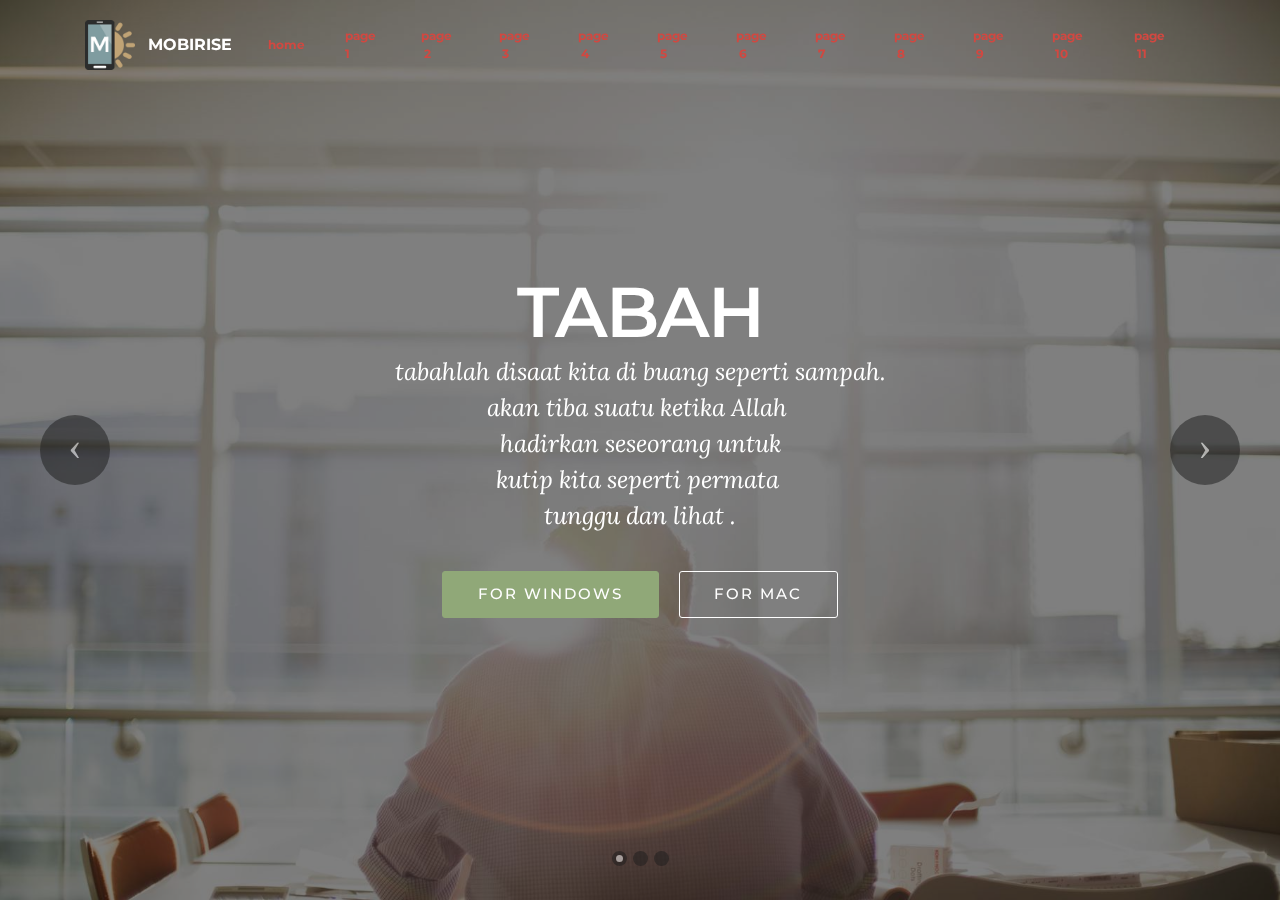
<file: MOBIRISE/page8.html>
<!DOCTYPE html>
<html>
<head>
  <!-- Site made with Mobirise Website Builder v3.8.3, https://mobirise.com -->
  <meta charset="UTF-8">
  <meta http-equiv="X-UA-Compatible" content="IE=edge">
  <meta name="generator" content="Mobirise v3.8.3, mobirise.com">
  <meta name="viewport" content="width=device-width, initial-scale=1">
  <link rel="shortcut icon" href="assets/images/logo.png" type="image/x-icon">
  <meta name="description" content="">
  
  <link rel="stylesheet" href="https://fonts.googleapis.com/css?family=Lora:400,700,400italic,700italic&amp;subset=latin">
  <link rel="stylesheet" href="https://fonts.googleapis.com/css?family=Montserrat:400,700">
  <link rel="stylesheet" href="https://fonts.googleapis.com/css?family=Raleway:100,100i,200,200i,300,300i,400,400i,500,500i,600,600i,700,700i,800,800i,900,900i">
  <link rel="stylesheet" href="assets/et-line-font-plugin/style.css">
  <link rel="stylesheet" href="assets/bootstrap-material-design-font/css/material.css">
  <link rel="stylesheet" href="assets/tether/tether.min.css">
  <link rel="stylesheet" href="assets/bootstrap/css/bootstrap.min.css">
  <link rel="stylesheet" href="assets/socicon/css/socicon.min.css">
  <link rel="stylesheet" href="assets/animate.css/animate.min.css">
  <link rel="stylesheet" href="assets/dropdown/css/style.css">
  <link rel="stylesheet" href="assets/theme/css/style.css">
  <link rel="stylesheet" href="assets/mobirise/css/mbr-additional.css" type="text/css">
  
  
  
</head>
<body>
<section id="menu-v">

    <nav class="navbar navbar-dropdown bg-color transparent navbar-fixed-top">
        <div class="container">

            <div class="mbr-table">
                <div class="mbr-table-cell">

                    <div class="navbar-brand">
                        <a href="https://mobirise.com" class="navbar-logo"><img src="assets/images/logo.png" alt="Mobirise"></a>
                        <a class="navbar-caption" href="https://mobirise.com">MOBIRISE</a>
                    </div>

                </div>
                <div class="mbr-table-cell">

                    <button class="navbar-toggler pull-xs-right hidden-md-up" type="button" data-toggle="collapse" data-target="#exCollapsingNavbar">
                        <div class="hamburger-icon"></div>
                    </button>

                    <ul class="nav-dropdown collapse pull-xs-right nav navbar-nav navbar-toggleable-sm" id="exCollapsingNavbar"><li class="nav-item"><a class="nav-link link" href="page5.html">home</a></li><li class="nav-item"><a class="nav-link link" href="page3.html">page 1</a></li><li class="nav-item"><a class="nav-link link" href="index.html">page &nbsp;2</a></li><li class="nav-item"><a class="nav-link link" href="page2.html">page &nbsp;3</a></li><li class="nav-item"><a class="nav-link link" href="page4.html">page &nbsp;4</a></li><li class="nav-item"><a class="nav-link link" href="page6.html">page &nbsp;5</a></li><li class="nav-item"><a class="nav-link link" href="https://mobirise.com/">page &nbsp;6</a></li><li class="nav-item"><a class="nav-link link" href="page8.html">page &nbsp;7</a></li><li class="nav-item"><a class="nav-link link" href="page9.html">page &nbsp;8</a></li><li class="nav-item"><a class="nav-link link" href="page10.html">page &nbsp;9</a></li><li class="nav-item"><a class="nav-link link" href="https://mobirise.com/">page &nbsp;10</a></li><li class="nav-item"><a class="nav-link link" href="page12.html">page &nbsp;11</a></li></ul>
                    <button hidden="" class="navbar-toggler navbar-close" type="button" data-toggle="collapse" data-target="#exCollapsingNavbar">
                        <div class="close-icon"></div>
                    </button>

                </div>
            </div>

        </div>
    </nav>

</section>

<section class="engine"><a rel="external" href="https://mobirise.com">free html web site generator</a></section><section class="mbr-slider mbr-section mbr-section__container carousel slide mbr-section-nopadding mbr-after-navbar" data-ride="carousel" data-keyboard="false" data-wrap="true" data-pause="false" data-interval="5000" id="slider-r">
    <div>
        <div>
            <div>
                <ol class="carousel-indicators">
                    <li data-app-prevent-settings="" data-target="#slider-r" class="active" data-slide-to="0"></li><li data-app-prevent-settings="" data-target="#slider-r" data-slide-to="1"></li><li data-app-prevent-settings="" data-target="#slider-r" data-slide-to="2"></li>
                </ol>
                <div class="carousel-inner" role="listbox">
                    <div class="mbr-section mbr-section-hero carousel-item dark center mbr-section-full active" data-bg-video-slide="false" style="background-image: url(assets/images/man-back.jpg);">
                        <div class="mbr-table-cell">
                            <div class="mbr-overlay"></div>
                            <div class="container-slide container">
                                
                                <div class="row">
                                    <div class="col-md-8 col-md-offset-2 text-xs-center">
                                        <h2 class="mbr-section-title display-1">TABAH</h2>
                                        <p class="mbr-section-lead lead">tabahlah disaat kita di buang seperti sampah.<br>akan tiba suatu ketika Allah&nbsp;<br>hadirkan seseorang untuk<br>kutip kita seperti permata&nbsp;<br>tunggu dan lihat .</p>

                                        <div class="mbr-section-btn"><a class="btn btn-lg btn-success" href="https://mobirise.com">FOR WINDOWS</a> <a class="btn btn-lg btn-white btn-white-outline" href="https://mobirise.com">FOR MAC</a></div>
                                    </div>
                                </div>
                            </div>
                        </div>
                    </div><div class="mbr-section mbr-section-hero carousel-item dark center mbr-section-full" data-bg-video-slide="https://www.youtube.com/watch?v=uNCr7NdOJgw">
                        <div class="mbr-table-cell">
                            <div class="mbr-overlay"></div>
                            <div class="container-slide container">
                                
                                <div class="row">
                                    <div class="col-md-8 col-md-offset-1">
                                        <h2 class="mbr-section-title display-1">VIDEO SLIDE</h2>
                                        <p class="mbr-section-lead lead">Slide with youtube video background and color overlay. Title and text are aligned to the left.</p>

                                        
                                    </div>
                                </div>
                            </div>
                        </div>
                    </div><div class="mbr-section mbr-section-hero carousel-item dark center mbr-section-full" data-bg-video-slide="false" style="background-image: url(assets/images/sparklers.jpg);">
                        <div class="mbr-table-cell">
                            <div class="mbr-overlay"></div>
                            <div class="container-slide container">
                                
                                <div class="row">
                                    <div class="col-md-8 col-md-offset-3 text-xs-right">
                                        <h2 class="mbr-section-title display-1">IMAGE SLIDE</h2>
                                        <p class="mbr-section-lead lead">Choose from the large selection of latest pre-made blocks - jumbotrons, hero images, parallax scrolling, video backgrounds, hamburger menu, sticky header and more.</p>

                                        <div class="mbr-section-btn"><a class="btn btn-lg btn-info" href="https://mobirise.com">FOR WINDOWS</a> <a class="btn btn-lg btn-white btn-white-outline" href="https://mobirise.com">FOR MAC</a></div>
                                    </div>
                                </div>
                            </div>
                        </div>
                    </div>
                </div>

                <a data-app-prevent-settings="" class="left carousel-control" role="button" data-slide="prev" href="#slider-r">
                    <span class="icon-prev" aria-hidden="true"></span>
                    <span class="sr-only">Previous</span>
                </a>
                <a data-app-prevent-settings="" class="right carousel-control" role="button" data-slide="next" href="#slider-r">
                    <span class="icon-next" aria-hidden="true"></span>
                    <span class="sr-only">Next</span>
                </a>
            </div>
        </div>
    </div>
</section>


  <script src="assets/web/assets/jquery/jquery.min.js"></script>
  <script src="assets/tether/tether.min.js"></script>
  <script src="assets/bootstrap/js/bootstrap.min.js"></script>
  <script src="assets/smooth-scroll/SmoothScroll.js"></script>
  <script src="assets/viewportChecker/jquery.viewportchecker.js"></script>
  <script src="assets/dropdown/js/script.min.js"></script>
  <script src="assets/touchSwipe/jquery.touchSwipe.min.js"></script>
  <script src="assets/bootstrap-carousel-swipe/bootstrap-carousel-swipe.js"></script>
  <script src="assets/jquery-mb-ytplayer/jquery.mb.YTPlayer.min.js"></script>
  <script src="assets/theme/js/script.js"></script>
  <script src="assets/mobirise-slider-video/script.js"></script>
  
  
  <input name="animation" type="hidden">
  </body>
</html>
</file>
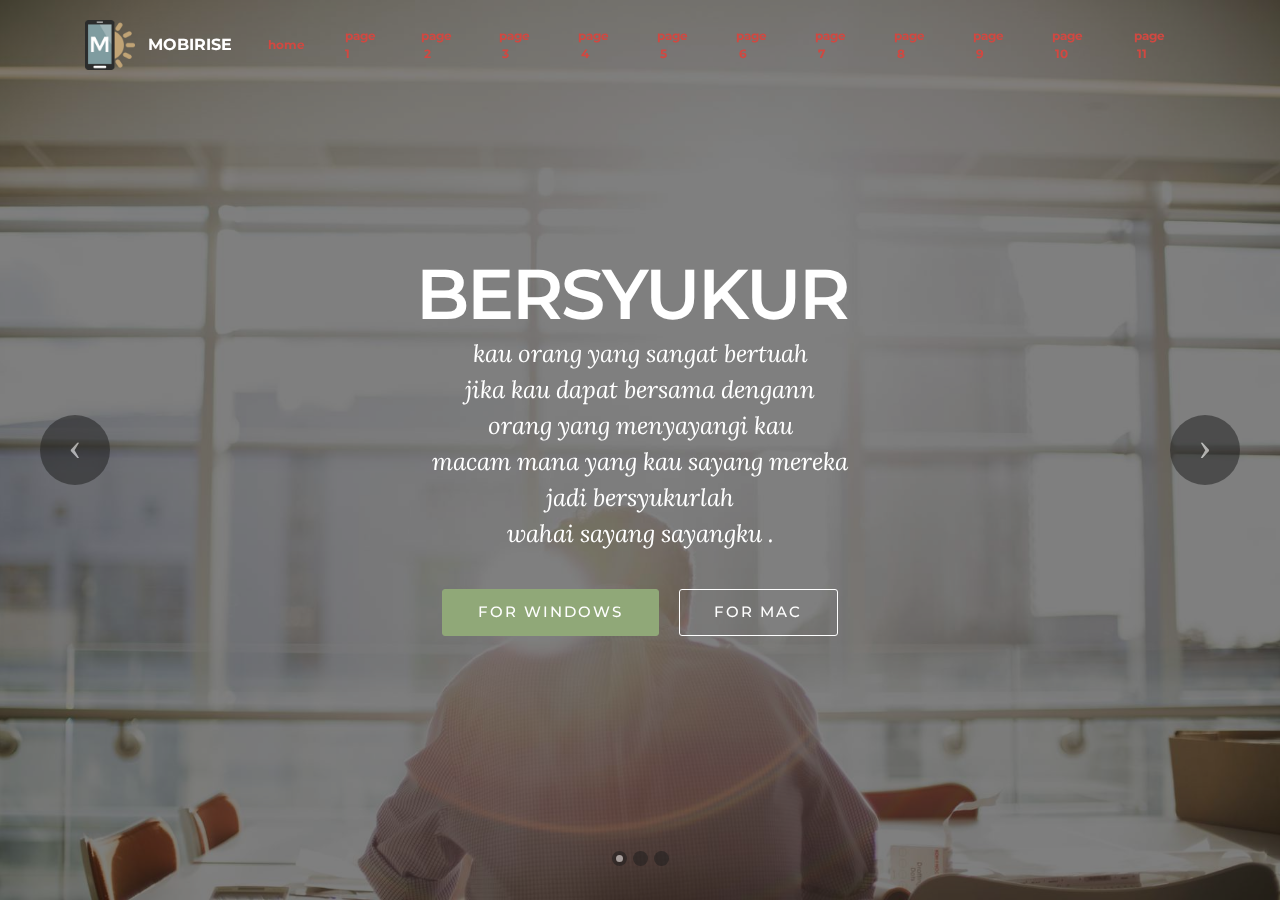
<file: MOBIRISE/page9.html>
<!DOCTYPE html>
<html>
<head>
  <!-- Site made with Mobirise Website Builder v3.8.3, https://mobirise.com -->
  <meta charset="UTF-8">
  <meta http-equiv="X-UA-Compatible" content="IE=edge">
  <meta name="generator" content="Mobirise v3.8.3, mobirise.com">
  <meta name="viewport" content="width=device-width, initial-scale=1">
  <link rel="shortcut icon" href="assets/images/logo.png" type="image/x-icon">
  <meta name="description" content="">
  
  <link rel="stylesheet" href="https://fonts.googleapis.com/css?family=Lora:400,700,400italic,700italic&amp;subset=latin">
  <link rel="stylesheet" href="https://fonts.googleapis.com/css?family=Montserrat:400,700">
  <link rel="stylesheet" href="https://fonts.googleapis.com/css?family=Raleway:100,100i,200,200i,300,300i,400,400i,500,500i,600,600i,700,700i,800,800i,900,900i">
  <link rel="stylesheet" href="assets/et-line-font-plugin/style.css">
  <link rel="stylesheet" href="assets/bootstrap-material-design-font/css/material.css">
  <link rel="stylesheet" href="assets/tether/tether.min.css">
  <link rel="stylesheet" href="assets/bootstrap/css/bootstrap.min.css">
  <link rel="stylesheet" href="assets/socicon/css/socicon.min.css">
  <link rel="stylesheet" href="assets/animate.css/animate.min.css">
  <link rel="stylesheet" href="assets/dropdown/css/style.css">
  <link rel="stylesheet" href="assets/theme/css/style.css">
  <link rel="stylesheet" href="assets/mobirise/css/mbr-additional.css" type="text/css">
  
  
  
</head>
<body>
<section id="menu-v">

    <nav class="navbar navbar-dropdown bg-color transparent navbar-fixed-top">
        <div class="container">

            <div class="mbr-table">
                <div class="mbr-table-cell">

                    <div class="navbar-brand">
                        <a href="https://mobirise.com" class="navbar-logo"><img src="assets/images/logo.png" alt="Mobirise"></a>
                        <a class="navbar-caption" href="https://mobirise.com">MOBIRISE</a>
                    </div>

                </div>
                <div class="mbr-table-cell">

                    <button class="navbar-toggler pull-xs-right hidden-md-up" type="button" data-toggle="collapse" data-target="#exCollapsingNavbar">
                        <div class="hamburger-icon"></div>
                    </button>

                    <ul class="nav-dropdown collapse pull-xs-right nav navbar-nav navbar-toggleable-sm" id="exCollapsingNavbar"><li class="nav-item"><a class="nav-link link" href="page5.html">home</a></li><li class="nav-item"><a class="nav-link link" href="page3.html">page 1</a></li><li class="nav-item"><a class="nav-link link" href="index.html">page &nbsp;2</a></li><li class="nav-item"><a class="nav-link link" href="page2.html">page &nbsp;3</a></li><li class="nav-item"><a class="nav-link link" href="page4.html">page &nbsp;4</a></li><li class="nav-item"><a class="nav-link link" href="page6.html">page &nbsp;5</a></li><li class="nav-item"><a class="nav-link link" href="https://mobirise.com/">page &nbsp;6</a></li><li class="nav-item"><a class="nav-link link" href="page8.html">page &nbsp;7</a></li><li class="nav-item"><a class="nav-link link" href="page9.html">page &nbsp;8</a></li><li class="nav-item"><a class="nav-link link" href="page10.html">page &nbsp;9</a></li><li class="nav-item"><a class="nav-link link" href="https://mobirise.com/">page &nbsp;10</a></li><li class="nav-item"><a class="nav-link link" href="page12.html">page &nbsp;11</a></li></ul>
                    <button hidden="" class="navbar-toggler navbar-close" type="button" data-toggle="collapse" data-target="#exCollapsingNavbar">
                        <div class="close-icon"></div>
                    </button>

                </div>
            </div>

        </div>
    </nav>

</section>

<section class="engine"><a rel="external" href="https://mobirise.com">top wysiwyg website building software</a></section><section class="mbr-slider mbr-section mbr-section__container carousel slide mbr-section-nopadding mbr-after-navbar" data-ride="carousel" data-keyboard="false" data-wrap="true" data-pause="false" data-interval="5000" id="slider-s">
    <div>
        <div>
            <div>
                <ol class="carousel-indicators">
                    <li data-app-prevent-settings="" data-target="#slider-s" class="active" data-slide-to="0"></li><li data-app-prevent-settings="" data-target="#slider-s" data-slide-to="1"></li><li data-app-prevent-settings="" data-target="#slider-s" data-slide-to="2"></li>
                </ol>
                <div class="carousel-inner" role="listbox">
                    <div class="mbr-section mbr-section-hero carousel-item dark center mbr-section-full active" data-bg-video-slide="false" style="background-image: url(assets/images/man-back.jpg);">
                        <div class="mbr-table-cell">
                            <div class="mbr-overlay"></div>
                            <div class="container-slide container">
                                
                                <div class="row">
                                    <div class="col-md-8 col-md-offset-2 text-xs-center">
                                        <h2 class="mbr-section-title display-1">BERSYUKUR&nbsp;</h2>
                                        <p class="mbr-section-lead lead">kau orang yang sangat bertuah<br>jika kau dapat bersama dengann<br>orang yang menyayangi kau <br>macam mana yang kau sayang mereka <br>jadi bersyukurlah <br>wahai sayang sayangku .</p>

                                        <div class="mbr-section-btn"><a class="btn btn-lg btn-success" href="https://mobirise.com">FOR WINDOWS</a> <a class="btn btn-lg btn-white btn-white-outline" href="https://mobirise.com">FOR MAC</a></div>
                                    </div>
                                </div>
                            </div>
                        </div>
                    </div><div class="mbr-section mbr-section-hero carousel-item dark center mbr-section-full" data-bg-video-slide="https://www.youtube.com/watch?v=uNCr7NdOJgw">
                        <div class="mbr-table-cell">
                            <div class="mbr-overlay"></div>
                            <div class="container-slide container">
                                
                                <div class="row">
                                    <div class="col-md-8 col-md-offset-1">
                                        <h2 class="mbr-section-title display-1">VIDEO SLIDE</h2>
                                        <p class="mbr-section-lead lead">Slide with youtube video background and color overlay. Title and text are aligned to the left.</p>

                                        
                                    </div>
                                </div>
                            </div>
                        </div>
                    </div><div class="mbr-section mbr-section-hero carousel-item dark center mbr-section-full" data-bg-video-slide="false" style="background-image: url(assets/images/sparklers.jpg);">
                        <div class="mbr-table-cell">
                            <div class="mbr-overlay"></div>
                            <div class="container-slide container">
                                
                                <div class="row">
                                    <div class="col-md-8 col-md-offset-3 text-xs-right">
                                        <h2 class="mbr-section-title display-1">IMAGE SLIDE</h2>
                                        <p class="mbr-section-lead lead">Choose from the large selection of latest pre-made blocks - jumbotrons, hero images, parallax scrolling, video backgrounds, hamburger menu, sticky header and more.</p>

                                        <div class="mbr-section-btn"><a class="btn btn-lg btn-info" href="https://mobirise.com">FOR WINDOWS</a> <a class="btn btn-lg btn-white btn-white-outline" href="https://mobirise.com">FOR MAC</a></div>
                                    </div>
                                </div>
                            </div>
                        </div>
                    </div>
                </div>

                <a data-app-prevent-settings="" class="left carousel-control" role="button" data-slide="prev" href="#slider-s">
                    <span class="icon-prev" aria-hidden="true"></span>
                    <span class="sr-only">Previous</span>
                </a>
                <a data-app-prevent-settings="" class="right carousel-control" role="button" data-slide="next" href="#slider-s">
                    <span class="icon-next" aria-hidden="true"></span>
                    <span class="sr-only">Next</span>
                </a>
            </div>
        </div>
    </div>
</section>


  <script src="assets/web/assets/jquery/jquery.min.js"></script>
  <script src="assets/tether/tether.min.js"></script>
  <script src="assets/bootstrap/js/bootstrap.min.js"></script>
  <script src="assets/smooth-scroll/SmoothScroll.js"></script>
  <script src="assets/viewportChecker/jquery.viewportchecker.js"></script>
  <script src="assets/dropdown/js/script.min.js"></script>
  <script src="assets/touchSwipe/jquery.touchSwipe.min.js"></script>
  <script src="assets/bootstrap-carousel-swipe/bootstrap-carousel-swipe.js"></script>
  <script src="assets/jquery-mb-ytplayer/jquery.mb.YTPlayer.min.js"></script>
  <script src="assets/theme/js/script.js"></script>
  <script src="assets/mobirise-slider-video/script.js"></script>
  
  
  <input name="animation" type="hidden">
  </body>
</html>
</file>
<file: MOBIRISE/assets/et-line-font-plugin/style.css>
@font-face {
	font-family: 'et-line';
	src:url('fonts/et-line.eot');
	src:url('fonts/et-line.eot?#iefix') format('embedded-opentype'),
		url('fonts/et-line.woff') format('woff'),
		url('fonts/et-line.ttf') format('truetype'),
		url('fonts/et-line.svg#et-line') format('svg');
	font-weight: normal;
	font-style: normal;
}

/* Use the following CSS code if you want to use data attributes for inserting your icons */
.etl-icon, [data-icon]:before {
	font-family: 'et-line';
	content: attr(data-icon);
	speak: none;
	font-weight: normal;
	font-variant: normal;
	text-transform: none;
	line-height: 1;
	-webkit-font-smoothing: antialiased;
	-moz-osx-font-smoothing: grayscale;
	display:inline-block;
}

/* Use the following CSS code if you want to have a class per icon */
/*
Instead of a list of all class selectors,
you can use the generic selector below, but it's slower:
[class*="icon-"] {
*/
.icon-mobile, .icon-laptop, .icon-desktop, .icon-tablet, .icon-phone, .icon-document, .icon-documents, .icon-search, .icon-clipboard, .icon-newspaper, .icon-notebook, .icon-book-open, .icon-browser, .icon-calendar, .icon-presentation, .icon-picture, .icon-pictures, .icon-video, .icon-camera, .icon-printer, .icon-toolbox, .icon-briefcase, .icon-wallet, .icon-gift, .icon-bargraph, .icon-grid, .icon-expand, .icon-focus, .icon-edit, .icon-adjustments, .icon-ribbon, .icon-hourglass, .icon-lock, .icon-megaphone, .icon-shield, .icon-trophy, .icon-flag, .icon-map, .icon-puzzle, .icon-basket, .icon-envelope, .icon-streetsign, .icon-telescope, .icon-gears, .icon-key, .icon-paperclip, .icon-attachment, .icon-pricetags, .icon-lightbulb, .icon-layers, .icon-pencil, .icon-tools, .icon-tools-2, .icon-scissors, .icon-paintbrush, .icon-magnifying-glass, .icon-circle-compass, .icon-linegraph, .icon-mic, .icon-strategy, .icon-beaker, .icon-caution, .icon-recycle, .icon-anchor, .icon-profile-male, .icon-profile-female, .icon-bike, .icon-wine, .icon-hotairballoon, .icon-globe, .icon-genius, .icon-map-pin, .icon-dial, .icon-chat, .icon-heart, .icon-cloud, .icon-upload, .icon-download, .icon-target, .icon-hazardous, .icon-piechart, .icon-speedometer, .icon-global, .icon-compass, .icon-lifesaver, .icon-clock, .icon-aperture, .icon-quote, .icon-scope, .icon-alarmclock, .icon-refresh, .icon-happy, .icon-sad, .icon-facebook, .icon-twitter, .icon-googleplus, .icon-rss, .icon-tumblr, .icon-linkedin, .icon-dribbble {
	font-family: 'et-line';
	speak: none;
	font-style: normal;
	font-weight: normal;
	font-variant: normal;
	text-transform: none;
	line-height: 1;
	-webkit-font-smoothing: antialiased;
	-moz-osx-font-smoothing: grayscale;
	display:inline-block;
}
.icon-mobile:before {
	content: "\e000";
}
.icon-laptop:before {
	content: "\e001";
}
.icon-desktop:before {
	content: "\e002";
}
.icon-tablet:before {
	content: "\e003";
}
.icon-phone:before {
	content: "\e004";
}
.icon-document:before {
	content: "\e005";
}
.icon-documents:before {
	content: "\e006";
}
.icon-search:before {
	content: "\e007";
}
.icon-clipboard:before {
	content: "\e008";
}
.icon-newspaper:before {
	content: "\e009";
}
.icon-notebook:before {
	content: "\e00a";
}
.icon-book-open:before {
	content: "\e00b";
}
.icon-browser:before {
	content: "\e00c";
}
.icon-calendar:before {
	content: "\e00d";
}
.icon-presentation:before {
	content: "\e00e";
}
.icon-picture:before {
	content: "\e00f";
}
.icon-pictures:before {
	content: "\e010";
}
.icon-video:before {
	content: "\e011";
}
.icon-camera:before {
	content: "\e012";
}
.icon-printer:before {
	content: "\e013";
}
.icon-toolbox:before {
	content: "\e014";
}
.icon-briefcase:before {
	content: "\e015";
}
.icon-wallet:before {
	content: "\e016";
}
.icon-gift:before {
	content: "\e017";
}
.icon-bargraph:before {
	content: "\e018";
}
.icon-grid:before {
	content: "\e019";
}
.icon-expand:before {
	content: "\e01a";
}
.icon-focus:before {
	content: "\e01b";
}
.icon-edit:before {
	content: "\e01c";
}
.icon-adjustments:before {
	content: "\e01d";
}
.icon-ribbon:before {
	content: "\e01e";
}
.icon-hourglass:before {
	content: "\e01f";
}
.icon-lock:before {
	content: "\e020";
}
.icon-megaphone:before {
	content: "\e021";
}
.icon-shield:before {
	content: "\e022";
}
.icon-trophy:before {
	content: "\e023";
}
.icon-flag:before {
	content: "\e024";
}
.icon-map:before {
	content: "\e025";
}
.icon-puzzle:before {
	content: "\e026";
}
.icon-basket:before {
	content: "\e027";
}
.icon-envelope:before {
	content: "\e028";
}
.icon-streetsign:before {
	content: "\e029";
}
.icon-telescope:before {
	content: "\e02a";
}
.icon-gears:before {
	content: "\e02b";
}
.icon-key:before {
	content: "\e02c";
}
.icon-paperclip:before {
	content: "\e02d";
}
.icon-attachment:before {
	content: "\e02e";
}
.icon-pricetags:before {
	content: "\e02f";
}
.icon-lightbulb:before {
	content: "\e030";
}
.icon-layers:before {
	content: "\e031";
}
.icon-pencil:before {
	content: "\e032";
}
.icon-tools:before {
	content: "\e033";
}
.icon-tools-2:before {
	content: "\e034";
}
.icon-scissors:before {
	content: "\e035";
}
.icon-paintbrush:before {
	content: "\e036";
}
.icon-magnifying-glass:before {
	content: "\e037";
}
.icon-circle-compass:before {
	content: "\e038";
}
.icon-linegraph:before {
	content: "\e039";
}
.icon-mic:before {
	content: "\e03a";
}
.icon-strategy:before {
	content: "\e03b";
}
.icon-beaker:before {
	content: "\e03c";
}
.icon-caution:before {
	content: "\e03d";
}
.icon-recycle:before {
	content: "\e03e";
}
.icon-anchor:before {
	content: "\e03f";
}
.icon-profile-male:before {
	content: "\e040";
}
.icon-profile-female:before {
	content: "\e041";
}
.icon-bike:before {
	content: "\e042";
}
.icon-wine:before {
	content: "\e043";
}
.icon-hotairballoon:before {
	content: "\e044";
}
.icon-globe:before {
	content: "\e045";
}
.icon-genius:before {
	content: "\e046";
}
.icon-map-pin:before {
	content: "\e047";
}
.icon-dial:before {
	content: "\e048";
}
.icon-chat:before {
	content: "\e049";
}
.icon-heart:before {
	content: "\e04a";
}
.icon-cloud:before {
	content: "\e04b";
}
.icon-upload:before {
	content: "\e04c";
}
.icon-download:before {
	content: "\e04d";
}
.icon-target:before {
	content: "\e04e";
}
.icon-hazardous:before {
	content: "\e04f";
}
.icon-piechart:before {
	content: "\e050";
}
.icon-speedometer:before {
	content: "\e051";
}
.icon-global:before {
	content: "\e052";
}
.icon-compass:before {
	content: "\e053";
}
.icon-lifesaver:before {
	content: "\e054";
}
.icon-clock:before {
	content: "\e055";
}
.icon-aperture:before {
	content: "\e056";
}
.icon-quote:before {
	content: "\e057";
}
.icon-scope:before {
	content: "\e058";
}
.icon-alarmclock:before {
	content: "\e059";
}
.icon-refresh:before {
	content: "\e05a";
}
.icon-happy:before {
	content: "\e05b";
}
.icon-sad:before {
	content: "\e05c";
}
.icon-facebook:before {
	content: "\e05d";
}
.icon-twitter:before {
	content: "\e05e";
}
.icon-googleplus:before {
	content: "\e05f";
}
.icon-rss:before {
	content: "\e060";
}
.icon-tumblr:before {
	content: "\e061";
}
.icon-linkedin:before {
	content: "\e062";
}
.icon-dribbble:before {
	content: "\e063";
}
</file>
<file: MOBIRISE/assets/bootstrap-material-design-font/css/material.css>
@font-face {
  font-family: 'Material-Design-Icons';
  src: url('../fonts/Material-Design-Icons.eot?3ocs8m');
  src: url('../fonts/Material-Design-Icons.eot?#iefix3ocs8m') format('embedded-opentype'), url('../fonts/Material-Design-Icons.woff?3ocs8m') format('woff'), url('../fonts/Material-Design-Icons.ttf?3ocs8m') format('truetype'), url('../fonts/Material-Design-Icons.svg?3ocs8m#Material-Design-Icons') format('svg');
  font-weight: normal;
  font-style: normal;
}
[class^="mdi-"],
[class*="mdi-"] {
  speak: none;
  display: inline-block;
  font-style: normal;
  font-variant:normal;
  font-weight:normal;
  /*font-size:24px;*/
  line-height:1;
  font-family:'Material-Design-Icons' !important;
  text-rendering: auto;
  
  -webkit-font-smoothing: antialiased;
  -moz-osx-font-smoothing: grayscale;
  -webkit-transform: translate(0, 0);
      -ms-transform: translate(0, 0);
          transform: translate(0, 0);
}
[class^="mdi-"]:before,
[class*="mdi-"]:before {
  display: inline-block;
  speak: none;
  text-decoration: inherit;
}
[class^="mdi-"].pull-left,
[class*="mdi-"].pull-left {
  margin-right: .3em;
}
[class^="mdi-"].pull-right,
[class*="mdi-"].pull-right {
  margin-left: .3em;
}
[class^="mdi-"].mdi-lg:before,
[class*="mdi-"].mdi-lg:before,
[class^="mdi-"].mdi-lg:after,
[class*="mdi-"].mdi-lg:after {
  font-size: 1.33333333em;
  line-height: 0.75em;
  vertical-align: -15%;
}
[class^="mdi-"].mdi-2x:before,
[class*="mdi-"].mdi-2x:before,
[class^="mdi-"].mdi-2x:after,
[class*="mdi-"].mdi-2x:after {
  font-size: 2em;
}
[class^="mdi-"].mdi-3x:before,
[class*="mdi-"].mdi-3x:before,
[class^="mdi-"].mdi-3x:after,
[class*="mdi-"].mdi-3x:after {
  font-size: 3em;
}
[class^="mdi-"].mdi-4x:before,
[class*="mdi-"].mdi-4x:before,
[class^="mdi-"].mdi-4x:after,
[class*="mdi-"].mdi-4x:after {
  font-size: 4em;
}
[class^="mdi-"].mdi-5x:before,
[class*="mdi-"].mdi-5x:before,
[class^="mdi-"].mdi-5x:after,
[class*="mdi-"].mdi-5x:after {
  font-size: 5em;
}
[class^="mdi-device-signal-cellular-"]:after,
[class^="mdi-device-battery-"]:after,
[class^="mdi-device-battery-charging-"]:after,
[class^="mdi-device-signal-cellular-connected-no-internet-"]:after,
[class^="mdi-device-signal-wifi-"]:after,
[class^="mdi-device-signal-wifi-statusbar-not-connected"]:after,
.mdi-device-network-wifi:after {
  opacity: .3;
  position: absolute;
  left: 0;
  top: 0;
  z-index: 1;
  display: inline-block;
  speak: none;
  text-decoration: inherit;
}
[class^="mdi-device-signal-cellular-"]:after {
  content: "\e758";
}
[class^="mdi-device-battery-"]:after {
  content: "\e735";
}
[class^="mdi-device-battery-charging-"]:after {
  content: "\e733";
}
[class^="mdi-device-signal-cellular-connected-no-internet-"]:after {
  content: "\e75d";
}
[class^="mdi-device-signal-wifi-"]:after,
.mdi-device-network-wifi:after {
  content: "\e765";
}
[class^="mdi-device-signal-wifi-statusbasr-not-connected"]:after {
  content: "\e8f7";
}
.mdi-device-signal-cellular-off:after,
.mdi-device-signal-cellular-null:after,
.mdi-device-signal-cellular-no-sim:after,
.mdi-device-signal-wifi-off:after,
.mdi-device-signal-wifi-4-bar:after,
.mdi-device-signal-cellular-4-bar:after,
.mdi-device-battery-alert:after,
.mdi-device-signal-cellular-connected-no-internet-4-bar:after,
.mdi-device-battery-std:after,
.mdi-device-battery-full .mdi-device-battery-unknown:after {
  content: "";
}
.mdi-fw {
  width: 1.28571429em;
  text-align: center;
}
.mdi-ul {
  padding-left: 0;
  margin-left: 2.14285714em;
  list-style-type: none;
}
.mdi-ul > li {
  position: relative;
}
.mdi-li {
  position: absolute;
  left: -2.14285714em;
  width: 2.14285714em;
  top: 0.14285714em;
  text-align: center;
}
.mdi-li.mdi-lg {
  left: -1.85714286em;
}
.mdi-border {
  padding: .2em .25em .15em;
  border: solid 0.08em #eeeeee;
  border-radius: .1em;
}
.mdi-spin {
  -webkit-animation: mdi-spin 2s infinite linear;
  animation: mdi-spin 2s infinite linear;
  -webkit-transform-origin: 50% 50%;
  -ms-transform-origin: 50% 50%;
      transform-origin: 50% 50%;
}
.mdi-pulse {
  -webkit-animation: mdi-spin 1s steps(8) infinite;
  animation: mdi-spin 1s steps(8) infinite;
  -webkit-transform-origin: 50% 50%;
  -ms-transform-origin: 50% 50%;
      transform-origin: 50% 50%;
}
@-webkit-keyframes mdi-spin {
  0% {
    -webkit-transform: rotate(0deg);
    transform: rotate(0deg);
  }
  100% {
    -webkit-transform: rotate(359deg);
    transform: rotate(359deg);
  }
}
@keyframes mdi-spin {
  0% {
    -webkit-transform: rotate(0deg);
    transform: rotate(0deg);
  }
  100% {
    -webkit-transform: rotate(359deg);
    transform: rotate(359deg);
  }
}
.mdi-rotate-90 {
  filter: progid:DXImageTransform.Microsoft.BasicImage(rotation=1);
  -webkit-transform: rotate(90deg);
  -ms-transform: rotate(90deg);
  transform: rotate(90deg);
}
.mdi-rotate-180 {
  filter: progid:DXImageTransform.Microsoft.BasicImage(rotation=2);
  -webkit-transform: rotate(180deg);
  -ms-transform: rotate(180deg);
  transform: rotate(180deg);
}
.mdi-rotate-270 {
  filter: progid:DXImageTransform.Microsoft.BasicImage(rotation=3);
  -webkit-transform: rotate(270deg);
  -ms-transform: rotate(270deg);
  transform: rotate(270deg);
}
.mdi-flip-horizontal {
  filter: progid:DXImageTransform.Microsoft.BasicImage(rotation=0, mirror=1);
  -webkit-transform: scale(-1, 1);
  -ms-transform: scale(-1, 1);
  transform: scale(-1, 1);
}
.mdi-flip-vertical {
  filter: progid:DXImageTransform.Microsoft.BasicImage(rotation=2, mirror=1);
  -webkit-transform: scale(1, -1);
  -ms-transform: scale(1, -1);
  transform: scale(1, -1);
}
:root .mdi-rotate-90,
:root .mdi-rotate-180,
:root .mdi-rotate-270,
:root .mdi-flip-horizontal,
:root .mdi-flip-vertical {
  -webkit-filter: none;
          filter: none;
}
.mdi-stack {
  position: relative;
  display: inline-block;
  width: 2em;
  height: 2em;
  line-height: 2em;
  vertical-align: middle;
}
.mdi-stack-1x,
.mdi-stack-2x {
  position: absolute;
  left: 0;
  width: 100%;
  text-align: center;
}
.mdi-stack-1x {
  line-height: inherit;
}
.mdi-stack-2x {
  font-size: 2em;
}
.mdi-inverse {
  color: #ffffff;
}
/* Start Icons */
.mdi-action-3d-rotation:before {
  content: "\e600";
}
.mdi-action-accessibility:before {
  content: "\e601";
}
.mdi-action-account-balance-wallet:before {
  content: "\e602";
}
.mdi-action-account-balance:before {
  content: "\e603";
}
.mdi-action-account-box:before {
  content: "\e604";
}
.mdi-action-account-child:before {
  content: "\e605";
}
.mdi-action-account-circle:before {
  content: "\e606";
}
.mdi-action-add-shopping-cart:before {
  content: "\e607";
}
.mdi-action-alarm-add:before {
  content: "\e608";
}
.mdi-action-alarm-off:before {
  content: "\e609";
}
.mdi-action-alarm-on:before {
  content: "\e60a";
}
.mdi-action-alarm:before {
  content: "\e60b";
}
.mdi-action-android:before {
  content: "\e60c";
}
.mdi-action-announcement:before {
  content: "\e60d";
}
.mdi-action-aspect-ratio:before {
  content: "\e60e";
}
.mdi-action-assessment:before {
  content: "\e60f";
}
.mdi-action-assignment-ind:before {
  content: "\e610";
}
.mdi-action-assignment-late:before {
  content: "\e611";
}
.mdi-action-assignment-return:before {
  content: "\e612";
}
.mdi-action-assignment-returned:before {
  content: "\e613";
}
.mdi-action-assignment-turned-in:before {
  content: "\e614";
}
.mdi-action-assignment:before {
  content: "\e615";
}
.mdi-action-autorenew:before {
  content: "\e616";
}
.mdi-action-backup:before {
  content: "\e617";
}
.mdi-action-book:before {
  content: "\e618";
}
.mdi-action-bookmark-outline:before {
  content: "\e619";
}
.mdi-action-bookmark:before {
  content: "\e61a";
}
.mdi-action-bug-report:before {
  content: "\e61b";
}
.mdi-action-cached:before {
  content: "\e61c";
}
.mdi-action-check-circle:before {
  content: "\e61d";
}
.mdi-action-class:before {
  content: "\e61e";
}
.mdi-action-credit-card:before {
  content: "\e61f";
}
.mdi-action-dashboard:before {
  content: "\e620";
}
.mdi-action-delete:before {
  content: "\e621";
}
.mdi-action-description:before {
  content: "\e622";
}
.mdi-action-dns:before {
  content: "\e623";
}
.mdi-action-done-all:before {
  content: "\e624";
}
.mdi-action-done:before {
  content: "\e625";
}
.mdi-action-event:before {
  content: "\e626";
}
.mdi-action-exit-to-app:before {
  content: "\e627";
}
.mdi-action-explore:before {
  content: "\e628";
}
.mdi-action-extension:before {
  content: "\e629";
}
.mdi-action-face-unlock:before {
  content: "\e62a";
}
.mdi-action-favorite-outline:before {
  content: "\e62b";
}
.mdi-action-favorite:before {
  content: "\e62c";
}
.mdi-action-find-in-page:before {
  content: "\e62d";
}
.mdi-action-find-replace:before {
  content: "\e62e";
}
.mdi-action-flip-to-back:before {
  content: "\e62f";
}
.mdi-action-flip-to-front:before {
  content: "\e630";
}
.mdi-action-get-app:before {
  content: "\e631";
}
.mdi-action-grade:before {
  content: "\e632";
}
.mdi-action-group-work:before {
  content: "\e633";
}
.mdi-action-help:before {
  content: "\e634";
}
.mdi-action-highlight-remove:before {
  content: "\e635";
}
.mdi-action-history:before {
  content: "\e636";
}
.mdi-action-home:before {
  content: "\e637";
}
.mdi-action-https:before {
  content: "\e638";
}
.mdi-action-info-outline:before {
  content: "\e639";
}
.mdi-action-info:before {
  content: "\e63a";
}
.mdi-action-input:before {
  content: "\e63b";
}
.mdi-action-invert-colors:before {
  content: "\e63c";
}
.mdi-action-label-outline:before {
  content: "\e63d";
}
.mdi-action-label:before {
  content: "\e63e";
}
.mdi-action-language:before {
  content: "\e63f";
}
.mdi-action-launch:before {
  content: "\e640";
}
.mdi-action-list:before {
  content: "\e641";
}
.mdi-action-lock-open:before {
  content: "\e642";
}
.mdi-action-lock-outline:before {
  content: "\e643";
}
.mdi-action-lock:before {
  content: "\e644";
}
.mdi-action-loyalty:before {
  content: "\e645";
}
.mdi-action-markunread-mailbox:before {
  content: "\e646";
}
.mdi-action-note-add:before {
  content: "\e647";
}
.mdi-action-open-in-browser:before {
  content: "\e648";
}
.mdi-action-open-in-new:before {
  content: "\e649";
}
.mdi-action-open-with:before {
  content: "\e64a";
}
.mdi-action-pageview:before {
  content: "\e64b";
}
.mdi-action-payment:before {
  content: "\e64c";
}
.mdi-action-perm-camera-mic:before {
  content: "\e64d";
}
.mdi-action-perm-contact-cal:before {
  content: "\e64e";
}
.mdi-action-perm-data-setting:before {
  content: "\e64f";
}
.mdi-action-perm-device-info:before {
  content: "\e650";
}
.mdi-action-perm-identity:before {
  content: "\e651";
}
.mdi-action-perm-media:before {
  content: "\e652";
}
.mdi-action-perm-phone-msg:before {
  content: "\e653";
}
.mdi-action-perm-scan-wifi:before {
  content: "\e654";
}
.mdi-action-picture-in-picture:before {
  content: "\e655";
}
.mdi-action-polymer:before {
  content: "\e656";
}
.mdi-action-print:before {
  content: "\e657";
}
.mdi-action-query-builder:before {
  content: "\e658";
}
.mdi-action-question-answer:before {
  content: "\e659";
}
.mdi-action-receipt:before {
  content: "\e65a";
}
.mdi-action-redeem:before {
  content: "\e65b";
}
.mdi-action-reorder:before {
  content: "\e65c";
}
.mdi-action-report-problem:before {
  content: "\e65d";
}
.mdi-action-restore:before {
  content: "\e65e";
}
.mdi-action-room:before {
  content: "\e65f";
}
.mdi-action-schedule:before {
  content: "\e660";
}
.mdi-action-search:before {
  content: "\e661";
}
.mdi-action-settings-applications:before {
  content: "\e662";
}
.mdi-action-settings-backup-restore:before {
  content: "\e663";
}
.mdi-action-settings-bluetooth:before {
  content: "\e664";
}
.mdi-action-settings-cell:before {
  content: "\e665";
}
.mdi-action-settings-display:before {
  content: "\e666";
}
.mdi-action-settings-ethernet:before {
  content: "\e667";
}
.mdi-action-settings-input-antenna:before {
  content: "\e668";
}
.mdi-action-settings-input-component:before {
  content: "\e669";
}
.mdi-action-settings-input-composite:before {
  content: "\e66a";
}
.mdi-action-settings-input-hdmi:before {
  content: "\e66b";
}
.mdi-action-settings-input-svideo:before {
  content: "\e66c";
}
.mdi-action-settings-overscan:before {
  content: "\e66d";
}
.mdi-action-settings-phone:before {
  content: "\e66e";
}
.mdi-action-settings-power:before {
  content: "\e66f";
}
.mdi-action-settings-remote:before {
  content: "\e670";
}
.mdi-action-settings-voice:before {
  content: "\e671";
}
.mdi-action-settings:before {
  content: "\e672";
}
.mdi-action-shop-two:before {
  content: "\e673";
}
.mdi-action-shop:before {
  content: "\e674";
}
.mdi-action-shopping-basket:before {
  content: "\e675";
}
.mdi-action-shopping-cart:before {
  content: "\e676";
}
.mdi-action-speaker-notes:before {
  content: "\e677";
}
.mdi-action-spellcheck:before {
  content: "\e678";
}
.mdi-action-star-rate:before {
  content: "\e679";
}
.mdi-action-stars:before {
  content: "\e67a";
}
.mdi-action-store:before {
  content: "\e67b";
}
.mdi-action-subject:before {
  content: "\e67c";
}
.mdi-action-supervisor-account:before {
  content: "\e67d";
}
.mdi-action-swap-horiz:before {
  content: "\e67e";
}
.mdi-action-swap-vert-circle:before {
  content: "\e67f";
}
.mdi-action-swap-vert:before {
  content: "\e680";
}
.mdi-action-system-update-tv:before {
  content: "\e681";
}
.mdi-action-tab-unselected:before {
  content: "\e682";
}
.mdi-action-tab:before {
  content: "\e683";
}
.mdi-action-theaters:before {
  content: "\e684";
}
.mdi-action-thumb-down:before {
  content: "\e685";
}
.mdi-action-thumb-up:before {
  content: "\e686";
}
.mdi-action-thumbs-up-down:before {
  content: "\e687";
}
.mdi-action-toc:before {
  content: "\e688";
}
.mdi-action-today:before {
  content: "\e689";
}
.mdi-action-track-changes:before {
  content: "\e68a";
}
.mdi-action-translate:before {
  content: "\e68b";
}
.mdi-action-trending-down:before {
  content: "\e68c";
}
.mdi-action-trending-neutral:before {
  content: "\e68d";
}
.mdi-action-trending-up:before {
  content: "\e68e";
}
.mdi-action-turned-in-not:before {
  content: "\e68f";
}
.mdi-action-turned-in:before {
  content: "\e690";
}
.mdi-action-verified-user:before {
  content: "\e691";
}
.mdi-action-view-agenda:before {
  content: "\e692";
}
.mdi-action-view-array:before {
  content: "\e693";
}
.mdi-action-view-carousel:before {
  content: "\e694";
}
.mdi-action-view-column:before {
  content: "\e695";
}
.mdi-action-view-day:before {
  content: "\e696";
}
.mdi-action-view-headline:before {
  content: "\e697";
}
.mdi-action-view-list:before {
  content: "\e698";
}
.mdi-action-view-module:before {
  content: "\e699";
}
.mdi-action-view-quilt:before {
  content: "\e69a";
}
.mdi-action-view-stream:before {
  content: "\e69b";
}
.mdi-action-view-week:before {
  content: "\e69c";
}
.mdi-action-visibility-off:before {
  content: "\e69d";
}
.mdi-action-visibility:before {
  content: "\e69e";
}
.mdi-action-wallet-giftcard:before {
  content: "\e69f";
}
.mdi-action-wallet-membership:before {
  content: "\e6a0";
}
.mdi-action-wallet-travel:before {
  content: "\e6a1";
}
.mdi-action-work:before {
  content: "\e6a2";
}
.mdi-alert-error:before {
  content: "\e6a3";
}
.mdi-alert-warning:before {
  content: "\e6a4";
}
.mdi-av-album:before {
  content: "\e6a5";
}
.mdi-av-closed-caption:before {
  content: "\e6a6";
}
.mdi-av-equalizer:before {
  content: "\e6a7";
}
.mdi-av-explicit:before {
  content: "\e6a8";
}
.mdi-av-fast-forward:before {
  content: "\e6a9";
}
.mdi-av-fast-rewind:before {
  content: "\e6aa";
}
.mdi-av-games:before {
  content: "\e6ab";
}
.mdi-av-hearing:before {
  content: "\e6ac";
}
.mdi-av-high-quality:before {
  content: "\e6ad";
}
.mdi-av-loop:before {
  content: "\e6ae";
}
.mdi-av-mic-none:before {
  content: "\e6af";
}
.mdi-av-mic-off:before {
  content: "\e6b0";
}
.mdi-av-mic:before {
  content: "\e6b1";
}
.mdi-av-movie:before {
  content: "\e6b2";
}
.mdi-av-my-library-add:before {
  content: "\e6b3";
}
.mdi-av-my-library-books:before {
  content: "\e6b4";
}
.mdi-av-my-library-music:before {
  content: "\e6b5";
}
.mdi-av-new-releases:before {
  content: "\e6b6";
}
.mdi-av-not-interested:before {
  content: "\e6b7";
}
.mdi-av-pause-circle-fill:before {
  content: "\e6b8";
}
.mdi-av-pause-circle-outline:before {
  content: "\e6b9";
}
.mdi-av-pause:before {
  content: "\e6ba";
}
.mdi-av-play-arrow:before {
  content: "\e6bb";
}
.mdi-av-play-circle-fill:before {
  content: "\e6bc";
}
.mdi-av-play-circle-outline:before {
  content: "\e6bd";
}
.mdi-av-play-shopping-bag:before {
  content: "\e6be";
}
.mdi-av-playlist-add:before {
  content: "\e6bf";
}
.mdi-av-queue-music:before {
  content: "\e6c0";
}
.mdi-av-queue:before {
  content: "\e6c1";
}
.mdi-av-radio:before {
  content: "\e6c2";
}
.mdi-av-recent-actors:before {
  content: "\e6c3";
}
.mdi-av-repeat-one:before {
  content: "\e6c4";
}
.mdi-av-repeat:before {
  content: "\e6c5";
}
.mdi-av-replay:before {
  content: "\e6c6";
}
.mdi-av-shuffle:before {
  content: "\e6c7";
}
.mdi-av-skip-next:before {
  content: "\e6c8";
}
.mdi-av-skip-previous:before {
  content: "\e6c9";
}
.mdi-av-snooze:before {
  content: "\e6ca";
}
.mdi-av-stop:before {
  content: "\e6cb";
}
.mdi-av-subtitles:before {
  content: "\e6cc";
}
.mdi-av-surround-sound:before {
  content: "\e6cd";
}
.mdi-av-timer:before {
  content: "\e6ce";
}
.mdi-av-video-collection:before {
  content: "\e6cf";
}
.mdi-av-videocam-off:before {
  content: "\e6d0";
}
.mdi-av-videocam:before {
  content: "\e6d1";
}
.mdi-av-volume-down:before {
  content: "\e6d2";
}
.mdi-av-volume-mute:before {
  content: "\e6d3";
}
.mdi-av-volume-off:before {
  content: "\e6d4";
}
.mdi-av-volume-up:before {
  content: "\e6d5";
}
.mdi-av-web:before {
  content: "\e6d6";
}
.mdi-communication-business:before {
  content: "\e6d7";
}
.mdi-communication-call-end:before {
  content: "\e6d8";
}
.mdi-communication-call-made:before {
  content: "\e6d9";
}
.mdi-communication-call-merge:before {
  content: "\e6da";
}
.mdi-communication-call-missed:before {
  content: "\e6db";
}
.mdi-communication-call-received:before {
  content: "\e6dc";
}
.mdi-communication-call-split:before {
  content: "\e6dd";
}
.mdi-communication-call:before {
  content: "\e6de";
}
.mdi-communication-chat:before {
  content: "\e6df";
}
.mdi-communication-clear-all:before {
  content: "\e6e0";
}
.mdi-communication-comment:before {
  content: "\e6e1";
}
.mdi-communication-contacts:before {
  content: "\e6e2";
}
.mdi-communication-dialer-sip:before {
  content: "\e6e3";
}
.mdi-communication-dialpad:before {
  content: "\e6e4";
}
.mdi-communication-dnd-on:before {
  content: "\e6e5";
}
.mdi-communication-email:before {
  content: "\e6e6";
}
.mdi-communication-forum:before {
  content: "\e6e7";
}
.mdi-communication-import-export:before {
  content: "\e6e8";
}
.mdi-communication-invert-colors-off:before {
  content: "\e6e9";
}
.mdi-communication-invert-colors-on:before {
  content: "\e6ea";
}
.mdi-communication-live-help:before {
  content: "\e6eb";
}
.mdi-communication-location-off:before {
  content: "\e6ec";
}
.mdi-communication-location-on:before {
  content: "\e6ed";
}
.mdi-communication-message:before {
  content: "\e6ee";
}
.mdi-communication-messenger:before {
  content: "\e6ef";
}
.mdi-communication-no-sim:before {
  content: "\e6f0";
}
.mdi-communication-phone:before {
  content: "\e6f1";
}
.mdi-communication-portable-wifi-off:before {
  content: "\e6f2";
}
.mdi-communication-quick-contacts-dialer:before {
  content: "\e6f3";
}
.mdi-communication-quick-contacts-mail:before {
  content: "\e6f4";
}
.mdi-communication-ring-volume:before {
  content: "\e6f5";
}
.mdi-communication-stay-current-landscape:before {
  content: "\e6f6";
}
.mdi-communication-stay-current-portrait:before {
  content: "\e6f7";
}
.mdi-communication-stay-primary-landscape:before {
  content: "\e6f8";
}
.mdi-communication-stay-primary-portrait:before {
  content: "\e6f9";
}
.mdi-communication-swap-calls:before {
  content: "\e6fa";
}
.mdi-communication-textsms:before {
  content: "\e6fb";
}
.mdi-communication-voicemail:before {
  content: "\e6fc";
}
.mdi-communication-vpn-key:before {
  content: "\e6fd";
}
.mdi-content-add-box:before {
  content: "\e6fe";
}
.mdi-content-add-circle-outline:before {
  content: "\e6ff";
}
.mdi-content-add-circle:before {
  content: "\e700";
}
.mdi-content-add:before {
  content: "\e701";
}
.mdi-content-archive:before {
  content: "\e702";
}
.mdi-content-backspace:before {
  content: "\e703";
}
.mdi-content-block:before {
  content: "\e704";
}
.mdi-content-clear:before {
  content: "\e705";
}
.mdi-content-content-copy:before {
  content: "\e706";
}
.mdi-content-content-cut:before {
  content: "\e707";
}
.mdi-content-content-paste:before {
  content: "\e708";
}
.mdi-content-create:before {
  content: "\e709";
}
.mdi-content-drafts:before {
  content: "\e70a";
}
.mdi-content-filter-list:before {
  content: "\e70b";
}
.mdi-content-flag:before {
  content: "\e70c";
}
.mdi-content-forward:before {
  content: "\e70d";
}
.mdi-content-gesture:before {
  content: "\e70e";
}
.mdi-content-inbox:before {
  content: "\e70f";
}
.mdi-content-link:before {
  content: "\e710";
}
.mdi-content-mail:before {
  content: "\e711";
}
.mdi-content-markunread:before {
  content: "\e712";
}
.mdi-content-redo:before {
  content: "\e713";
}
.mdi-content-remove-circle-outline:before {
  content: "\e714";
}
.mdi-content-remove-circle:before {
  content: "\e715";
}
.mdi-content-remove:before {
  content: "\e716";
}
.mdi-content-reply-all:before {
  content: "\e717";
}
.mdi-content-reply:before {
  content: "\e718";
}
.mdi-content-report:before {
  content: "\e719";
}
.mdi-content-save:before {
  content: "\e71a";
}
.mdi-content-select-all:before {
  content: "\e71b";
}
.mdi-content-send:before {
  content: "\e71c";
}
.mdi-content-sort:before {
  content: "\e71d";
}
.mdi-content-text-format:before {
  content: "\e71e";
}
.mdi-content-undo:before {
  content: "\e71f";
}
.mdi-editor-attach-file:before {
  content: "\e776";
}
.mdi-editor-attach-money:before {
  content: "\e777";
}
.mdi-editor-border-all:before {
  content: "\e778";
}
.mdi-editor-border-bottom:before {
  content: "\e779";
}
.mdi-editor-border-clear:before {
  content: "\e77a";
}
.mdi-editor-border-color:before {
  content: "\e77b";
}
.mdi-editor-border-horizontal:before {
  content: "\e77c";
}
.mdi-editor-border-inner:before {
  content: "\e77d";
}
.mdi-editor-border-left:before {
  content: "\e77e";
}
.mdi-editor-border-outer:before {
  content: "\e77f";
}
.mdi-editor-border-right:before {
  content: "\e780";
}
.mdi-editor-border-style:before {
  content: "\e781";
}
.mdi-editor-border-top:before {
  content: "\e782";
}
.mdi-editor-border-vertical:before {
  content: "\e783";
}
.mdi-editor-format-align-center:before {
  content: "\e784";
}
.mdi-editor-format-align-justify:before {
  content: "\e785";
}
.mdi-editor-format-align-left:before {
  content: "\e786";
}
.mdi-editor-format-align-right:before {
  content: "\e787";
}
.mdi-editor-format-bold:before {
  content: "\e788";
}
.mdi-editor-format-clear:before {
  content: "\e789";
}
.mdi-editor-format-color-fill:before {
  content: "\e78a";
}
.mdi-editor-format-color-reset:before {
  content: "\e78b";
}
.mdi-editor-format-color-text:before {
  content: "\e78c";
}
.mdi-editor-format-indent-decrease:before {
  content: "\e78d";
}
.mdi-editor-format-indent-increase:before {
  content: "\e78e";
}
.mdi-editor-format-italic:before {
  content: "\e78f";
}
.mdi-editor-format-line-spacing:before {
  content: "\e790";
}
.mdi-editor-format-list-bulleted:before {
  content: "\e791";
}
.mdi-editor-format-list-numbered:before {
  content: "\e792";
}
.mdi-editor-format-paint:before {
  content: "\e793";
}
.mdi-editor-format-quote:before {
  content: "\e794";
}
.mdi-editor-format-size:before {
  content: "\e795";
}
.mdi-editor-format-strikethrough:before {
  content: "\e796";
}
.mdi-editor-format-textdirection-l-to-r:before {
  content: "\e797";
}
.mdi-editor-format-textdirection-r-to-l:before {
  content: "\e798";
}
.mdi-editor-format-underline:before {
  content: "\e799";
}
.mdi-editor-functions:before {
  content: "\e79a";
}
.mdi-editor-insert-chart:before {
  content: "\e79b";
}
.mdi-editor-insert-comment:before {
  content: "\e79c";
}
.mdi-editor-insert-drive-file:before {
  content: "\e79d";
}
.mdi-editor-insert-emoticon:before {
  content: "\e79e";
}
.mdi-editor-insert-invitation:before {
  content: "\e79f";
}
.mdi-editor-insert-link:before {
  content: "\e7a0";
}
.mdi-editor-insert-photo:before {
  content: "\e7a1";
}
.mdi-editor-merge-type:before {
  content: "\e7a2";
}
.mdi-editor-mode-comment:before {
  content: "\e7a3";
}
.mdi-editor-mode-edit:before {
  content: "\e7a4";
}
.mdi-editor-publish:before {
  content: "\e7a5";
}
.mdi-editor-vertical-align-bottom:before {
  content: "\e7a6";
}
.mdi-editor-vertical-align-center:before {
  content: "\e7a7";
}
.mdi-editor-vertical-align-top:before {
  content: "\e7a8";
}
.mdi-editor-wrap-text:before {
  content: "\e7a9";
}
.mdi-file-attachment:before {
  content: "\e7aa";
}
.mdi-file-cloud-circle:before {
  content: "\e7ab";
}
.mdi-file-cloud-done:before {
  content: "\e7ac";
}
.mdi-file-cloud-download:before {
  content: "\e7ad";
}
.mdi-file-cloud-off:before {
  content: "\e7ae";
}
.mdi-file-cloud-queue:before {
  content: "\e7af";
}
.mdi-file-cloud-upload:before {
  content: "\e7b0";
}
.mdi-file-cloud:before {
  content: "\e7b1";
}
.mdi-file-file-download:before {
  content: "\e7b2";
}
.mdi-file-file-upload:before {
  content: "\e7b3";
}
.mdi-file-folder-open:before {
  content: "\e7b4";
}
.mdi-file-folder-shared:before {
  content: "\e7b5";
}
.mdi-file-folder:before {
  content: "\e7b6";
}
.mdi-device-access-alarm:before {
  content: "\e720";
}
.mdi-device-access-alarms:before {
  content: "\e721";
}
.mdi-device-access-time:before {
  content: "\e722";
}
.mdi-device-add-alarm:before {
  content: "\e723";
}
.mdi-device-airplanemode-off:before {
  content: "\e724";
}
.mdi-device-airplanemode-on:before {
  content: "\e725";
}
.mdi-device-battery-20:before {
  content: "\e726";
}
.mdi-device-battery-30:before {
  content: "\e727";
}
.mdi-device-battery-50:before {
  content: "\e728";
}
.mdi-device-battery-60:before {
  content: "\e729";
}
.mdi-device-battery-80:before {
  content: "\e72a";
}
.mdi-device-battery-90:before {
  content: "\e72b";
}
.mdi-device-battery-alert:before {
  content: "\e72c";
}
.mdi-device-battery-charging-20:before {
  content: "\e72d";
}
.mdi-device-battery-charging-30:before {
  content: "\e72e";
}
.mdi-device-battery-charging-50:before {
  content: "\e72f";
}
.mdi-device-battery-charging-60:before {
  content: "\e730";
}
.mdi-device-battery-charging-80:before {
  content: "\e731";
}
.mdi-device-battery-charging-90:before {
  content: "\e732";
}
.mdi-device-battery-charging-full:before {
  content: "\e733";
}
.mdi-device-battery-full:before {
  content: "\e734";
}
.mdi-device-battery-std:before {
  content: "\e735";
}
.mdi-device-battery-unknown:before {
  content: "\e736";
}
.mdi-device-bluetooth-connected:before {
  content: "\e737";
}
.mdi-device-bluetooth-disabled:before {
  content: "\e738";
}
.mdi-device-bluetooth-searching:before {
  content: "\e739";
}
.mdi-device-bluetooth:before {
  content: "\e73a";
}
.mdi-device-brightness-auto:before {
  content: "\e73b";
}
.mdi-device-brightness-high:before {
  content: "\e73c";
}
.mdi-device-brightness-low:before {
  content: "\e73d";
}
.mdi-device-brightness-medium:before {
  content: "\e73e";
}
.mdi-device-data-usage:before {
  content: "\e73f";
}
.mdi-device-developer-mode:before {
  content: "\e740";
}
.mdi-device-devices:before {
  content: "\e741";
}
.mdi-device-dvr:before {
  content: "\e742";
}
.mdi-device-gps-fixed:before {
  content: "\e743";
}
.mdi-device-gps-not-fixed:before {
  content: "\e744";
}
.mdi-device-gps-off:before {
  content: "\e745";
}
.mdi-device-location-disabled:before {
  content: "\e746";
}
.mdi-device-location-searching:before {
  content: "\e747";
}
.mdi-device-multitrack-audio:before {
  content: "\e748";
}
.mdi-device-network-cell:before {
  content: "\e749";
}
.mdi-device-network-wifi:before {
  content: "\e74a";
}
.mdi-device-nfc:before {
  content: "\e74b";
}
.mdi-device-now-wallpaper:before {
  content: "\e74c";
}
.mdi-device-now-widgets:before {
  content: "\e74d";
}
.mdi-device-screen-lock-landscape:before {
  content: "\e74e";
}
.mdi-device-screen-lock-portrait:before {
  content: "\e74f";
}
.mdi-device-screen-lock-rotation:before {
  content: "\e750";
}
.mdi-device-screen-rotation:before {
  content: "\e751";
}
.mdi-device-sd-storage:before {
  content: "\e752";
}
.mdi-device-settings-system-daydream:before {
  content: "\e753";
}
.mdi-device-signal-cellular-0-bar:before {
  content: "\e754";
}
.mdi-device-signal-cellular-1-bar:before {
  content: "\e755";
}
.mdi-device-signal-cellular-2-bar:before {
  content: "\e756";
}
.mdi-device-signal-cellular-3-bar:before {
  content: "\e757";
}
.mdi-device-signal-cellular-4-bar:before {
  content: "\e758";
}
.mdi-signal-wifi-statusbar-connected-no-internet-after:before {
  content: "\e8f6";
}
.mdi-device-signal-cellular-connected-no-internet-0-bar:before {
  content: "\e759";
}
.mdi-device-signal-cellular-connected-no-internet-1-bar:before {
  content: "\e75a";
}
.mdi-device-signal-cellular-connected-no-internet-2-bar:before {
  content: "\e75b";
}
.mdi-device-signal-cellular-connected-no-internet-3-bar:before {
  content: "\e75c";
}
.mdi-device-signal-cellular-connected-no-internet-4-bar:before {
  content: "\e75d";
}
.mdi-device-signal-cellular-no-sim:before {
  content: "\e75e";
}
.mdi-device-signal-cellular-null:before {
  content: "\e75f";
}
.mdi-device-signal-cellular-off:before {
  content: "\e760";
}
.mdi-device-signal-wifi-0-bar:before {
  content: "\e761";
}
.mdi-device-signal-wifi-1-bar:before {
  content: "\e762";
}
.mdi-device-signal-wifi-2-bar:before {
  content: "\e763";
}
.mdi-device-signal-wifi-3-bar:before {
  content: "\e764";
}
.mdi-device-signal-wifi-4-bar:before {
  content: "\e765";
}
.mdi-device-signal-wifi-off:before {
  content: "\e766";
}
.mdi-device-signal-wifi-statusbar-1-bar:before {
  content: "\e767";
}
.mdi-device-signal-wifi-statusbar-2-bar:before {
  content: "\e768";
}
.mdi-device-signal-wifi-statusbar-3-bar:before {
  content: "\e769";
}
.mdi-device-signal-wifi-statusbar-4-bar:before {
  content: "\e76a";
}
.mdi-device-signal-wifi-statusbar-connected-no-internet-:before {
  content: "\e76b";
}
.mdi-device-signal-wifi-statusbar-connected-no-internet:before {
  content: "\e76f";
}
.mdi-device-signal-wifi-statusbar-connected-no-internet-2:before {
  content: "\e76c";
}
.mdi-device-signal-wifi-statusbar-connected-no-internet-3:before {
  content: "\e76d";
}
.mdi-device-signal-wifi-statusbar-connected-no-internet-4:before {
  content: "\e76e";
}
.mdi-signal-wifi-statusbar-not-connected-after:before {
  content: "\e8f7";
}
.mdi-device-signal-wifi-statusbar-not-connected:before {
  content: "\e770";
}
.mdi-device-signal-wifi-statusbar-null:before {
  content: "\e771";
}
.mdi-device-storage:before {
  content: "\e772";
}
.mdi-device-usb:before {
  content: "\e773";
}
.mdi-device-wifi-lock:before {
  content: "\e774";
}
.mdi-device-wifi-tethering:before {
  content: "\e775";
}
.mdi-hardware-cast-connected:before {
  content: "\e7b7";
}
.mdi-hardware-cast:before {
  content: "\e7b8";
}
.mdi-hardware-computer:before {
  content: "\e7b9";
}
.mdi-hardware-desktop-mac:before {
  content: "\e7ba";
}
.mdi-hardware-desktop-windows:before {
  content: "\e7bb";
}
.mdi-hardware-dock:before {
  content: "\e7bc";
}
.mdi-hardware-gamepad:before {
  content: "\e7bd";
}
.mdi-hardware-headset-mic:before {
  content: "\e7be";
}
.mdi-hardware-headset:before {
  content: "\e7bf";
}
.mdi-hardware-keyboard-alt:before {
  content: "\e7c0";
}
.mdi-hardware-keyboard-arrow-down:before {
  content: "\e7c1";
}
.mdi-hardware-keyboard-arrow-left:before {
  content: "\e7c2";
}
.mdi-hardware-keyboard-arrow-right:before {
  content: "\e7c3";
}
.mdi-hardware-keyboard-arrow-up:before {
  content: "\e7c4";
}
.mdi-hardware-keyboard-backspace:before {
  content: "\e7c5";
}
.mdi-hardware-keyboard-capslock:before {
  content: "\e7c6";
}
.mdi-hardware-keyboard-control:before {
  content: "\e7c7";
}
.mdi-hardware-keyboard-hide:before {
  content: "\e7c8";
}
.mdi-hardware-keyboard-return:before {
  content: "\e7c9";
}
.mdi-hardware-keyboard-tab:before {
  content: "\e7ca";
}
.mdi-hardware-keyboard-voice:before {
  content: "\e7cb";
}
.mdi-hardware-keyboard:before {
  content: "\e7cc";
}
.mdi-hardware-laptop-chromebook:before {
  content: "\e7cd";
}
.mdi-hardware-laptop-mac:before {
  content: "\e7ce";
}
.mdi-hardware-laptop-windows:before {
  content: "\e7cf";
}
.mdi-hardware-laptop:before {
  content: "\e7d0";
}
.mdi-hardware-memory:before {
  content: "\e7d1";
}
.mdi-hardware-mouse:before {
  content: "\e7d2";
}
.mdi-hardware-phone-android:before {
  content: "\e7d3";
}
.mdi-hardware-phone-iphone:before {
  content: "\e7d4";
}
.mdi-hardware-phonelink-off:before {
  content: "\e7d5";
}
.mdi-hardware-phonelink:before {
  content: "\e7d6";
}
.mdi-hardware-security:before {
  content: "\e7d7";
}
.mdi-hardware-sim-card:before {
  content: "\e7d8";
}
.mdi-hardware-smartphone:before {
  content: "\e7d9";
}
.mdi-hardware-speaker:before {
  content: "\e7da";
}
.mdi-hardware-tablet-android:before {
  content: "\e7db";
}
.mdi-hardware-tablet-mac:before {
  content: "\e7dc";
}
.mdi-hardware-tablet:before {
  content: "\e7dd";
}
.mdi-hardware-tv:before {
  content: "\e7de";
}
.mdi-hardware-watch:before {
  content: "\e7df";
}
.mdi-image-add-to-photos:before {
  content: "\e7e0";
}
.mdi-image-adjust:before {
  content: "\e7e1";
}
.mdi-image-assistant-photo:before {
  content: "\e7e2";
}
.mdi-image-audiotrack:before {
  content: "\e7e3";
}
.mdi-image-blur-circular:before {
  content: "\e7e4";
}
.mdi-image-blur-linear:before {
  content: "\e7e5";
}
.mdi-image-blur-off:before {
  content: "\e7e6";
}
.mdi-image-blur-on:before {
  content: "\e7e7";
}
.mdi-image-brightness-1:before {
  content: "\e7e8";
}
.mdi-image-brightness-2:before {
  content: "\e7e9";
}
.mdi-image-brightness-3:before {
  content: "\e7ea";
}
.mdi-image-brightness-4:before {
  content: "\e7eb";
}
.mdi-image-brightness-5:before {
  content: "\e7ec";
}
.mdi-image-brightness-6:before {
  content: "\e7ed";
}
.mdi-image-brightness-7:before {
  content: "\e7ee";
}
.mdi-image-brush:before {
  content: "\e7ef";
}
.mdi-image-camera-alt:before {
  content: "\e7f0";
}
.mdi-image-camera-front:before {
  content: "\e7f1";
}
.mdi-image-camera-rear:before {
  content: "\e7f2";
}
.mdi-image-camera-roll:before {
  content: "\e7f3";
}
.mdi-image-camera:before {
  content: "\e7f4";
}
.mdi-image-center-focus-strong:before {
  content: "\e7f5";
}
.mdi-image-center-focus-weak:before {
  content: "\e7f6";
}
.mdi-image-collections:before {
  content: "\e7f7";
}
.mdi-image-color-lens:before {
  content: "\e7f8";
}
.mdi-image-colorize:before {
  content: "\e7f9";
}
.mdi-image-compare:before {
  content: "\e7fa";
}
.mdi-image-control-point-duplicate:before {
  content: "\e7fb";
}
.mdi-image-control-point:before {
  content: "\e7fc";
}
.mdi-image-crop-3-2:before {
  content: "\e7fd";
}
.mdi-image-crop-5-4:before {
  content: "\e7fe";
}
.mdi-image-crop-7-5:before {
  content: "\e7ff";
}
.mdi-image-crop-16-9:before {
  content: "\e800";
}
.mdi-image-crop-din:before {
  content: "\e801";
}
.mdi-image-crop-free:before {
  content: "\e802";
}
.mdi-image-crop-landscape:before {
  content: "\e803";
}
.mdi-image-crop-original:before {
  content: "\e804";
}
.mdi-image-crop-portrait:before {
  content: "\e805";
}
.mdi-image-crop-square:before {
  content: "\e806";
}
.mdi-image-crop:before {
  content: "\e807";
}
.mdi-image-dehaze:before {
  content: "\e808";
}
.mdi-image-details:before {
  content: "\e809";
}
.mdi-image-edit:before {
  content: "\e80a";
}
.mdi-image-exposure-minus-1:before {
  content: "\e80b";
}
.mdi-image-exposure-minus-2:before {
  content: "\e80c";
}
.mdi-image-exposure-plus-1:before {
  content: "\e80d";
}
.mdi-image-exposure-plus-2:before {
  content: "\e80e";
}
.mdi-image-exposure-zero:before {
  content: "\e80f";
}
.mdi-image-exposure:before {
  content: "\e810";
}
.mdi-image-filter-1:before {
  content: "\e811";
}
.mdi-image-filter-2:before {
  content: "\e812";
}
.mdi-image-filter-3:before {
  content: "\e813";
}
.mdi-image-filter-4:before {
  content: "\e814";
}
.mdi-image-filter-5:before {
  content: "\e815";
}
.mdi-image-filter-6:before {
  content: "\e816";
}
.mdi-image-filter-7:before {
  content: "\e817";
}
.mdi-image-filter-8:before {
  content: "\e818";
}
.mdi-image-filter-9-plus:before {
  content: "\e819";
}
.mdi-image-filter-9:before {
  content: "\e81a";
}
.mdi-image-filter-b-and-w:before {
  content: "\e81b";
}
.mdi-image-filter-center-focus:before {
  content: "\e81c";
}
.mdi-image-filter-drama:before {
  content: "\e81d";
}
.mdi-image-filter-frames:before {
  content: "\e81e";
}
.mdi-image-filter-hdr:before {
  content: "\e81f";
}
.mdi-image-filter-none:before {
  content: "\e820";
}
.mdi-image-filter-tilt-shift:before {
  content: "\e821";
}
.mdi-image-filter-vintage:before {
  content: "\e822";
}
.mdi-image-filter:before {
  content: "\e823";
}
.mdi-image-flare:before {
  content: "\e824";
}
.mdi-image-flash-auto:before {
  content: "\e825";
}
.mdi-image-flash-off:before {
  content: "\e826";
}
.mdi-image-flash-on:before {
  content: "\e827";
}
.mdi-image-flip:before {
  content: "\e828";
}
.mdi-image-gradient:before {
  content: "\e829";
}
.mdi-image-grain:before {
  content: "\e82a";
}
.mdi-image-grid-off:before {
  content: "\e82b";
}
.mdi-image-grid-on:before {
  content: "\e82c";
}
.mdi-image-hdr-off:before {
  content: "\e82d";
}
.mdi-image-hdr-on:before {
  content: "\e82e";
}
.mdi-image-hdr-strong:before {
  content: "\e82f";
}
.mdi-image-hdr-weak:before {
  content: "\e830";
}
.mdi-image-healing:before {
  content: "\e831";
}
.mdi-image-image-aspect-ratio:before {
  content: "\e832";
}
.mdi-image-image:before {
  content: "\e833";
}
.mdi-image-iso:before {
  content: "\e834";
}
.mdi-image-landscape:before {
  content: "\e835";
}
.mdi-image-leak-add:before {
  content: "\e836";
}
.mdi-image-leak-remove:before {
  content: "\e837";
}
.mdi-image-lens:before {
  content: "\e838";
}
.mdi-image-looks-3:before {
  content: "\e839";
}
.mdi-image-looks-4:before {
  content: "\e83a";
}
.mdi-image-looks-5:before {
  content: "\e83b";
}
.mdi-image-looks-6:before {
  content: "\e83c";
}
.mdi-image-looks-one:before {
  content: "\e83d";
}
.mdi-image-looks-two:before {
  content: "\e83e";
}
.mdi-image-looks:before {
  content: "\e83f";
}
.mdi-image-loupe:before {
  content: "\e840";
}
.mdi-image-movie-creation:before {
  content: "\e841";
}
.mdi-image-nature-people:before {
  content: "\e842";
}
.mdi-image-nature:before {
  content: "\e843";
}
.mdi-image-navigate-before:before {
  content: "\e844";
}
.mdi-image-navigate-next:before {
  content: "\e845";
}
.mdi-image-palette:before {
  content: "\e846";
}
.mdi-image-panorama-fisheye:before {
  content: "\e847";
}
.mdi-image-panorama-horizontal:before {
  content: "\e848";
}
.mdi-image-panorama-vertical:before {
  content: "\e849";
}
.mdi-image-panorama-wide-angle:before {
  content: "\e84a";
}
.mdi-image-panorama:before {
  content: "\e84b";
}
.mdi-image-photo-album:before {
  content: "\e84c";
}
.mdi-image-photo-camera:before {
  content: "\e84d";
}
.mdi-image-photo-library:before {
  content: "\e84e";
}
.mdi-image-photo:before {
  content: "\e84f";
}
.mdi-image-portrait:before {
  content: "\e850";
}
.mdi-image-remove-red-eye:before {
  content: "\e851";
}
.mdi-image-rotate-left:before {
  content: "\e852";
}
.mdi-image-rotate-right:before {
  content: "\e853";
}
.mdi-image-slideshow:before {
  content: "\e854";
}
.mdi-image-straighten:before {
  content: "\e855";
}
.mdi-image-style:before {
  content: "\e856";
}
.mdi-image-switch-camera:before {
  content: "\e857";
}
.mdi-image-switch-video:before {
  content: "\e858";
}
.mdi-image-tag-faces:before {
  content: "\e859";
}
.mdi-image-texture:before {
  content: "\e85a";
}
.mdi-image-timelapse:before {
  content: "\e85b";
}
.mdi-image-timer-3:before {
  content: "\e85c";
}
.mdi-image-timer-10:before {
  content: "\e85d";
}
.mdi-image-timer-auto:before {
  content: "\e85e";
}
.mdi-image-timer-off:before {
  content: "\e85f";
}
.mdi-image-timer:before {
  content: "\e860";
}
.mdi-image-tonality:before {
  content: "\e861";
}
.mdi-image-transform:before {
  content: "\e862";
}
.mdi-image-tune:before {
  content: "\e863";
}
.mdi-image-wb-auto:before {
  content: "\e864";
}
.mdi-image-wb-cloudy:before {
  content: "\e865";
}
.mdi-image-wb-incandescent:before {
  content: "\e866";
}
.mdi-image-wb-irradescent:before {
  content: "\e867";
}
.mdi-image-wb-sunny:before {
  content: "\e868";
}
.mdi-maps-beenhere:before {
  content: "\e869";
}
.mdi-maps-directions-bike:before {
  content: "\e86a";
}
.mdi-maps-directions-bus:before {
  content: "\e86b";
}
.mdi-maps-directions-car:before {
  content: "\e86c";
}
.mdi-maps-directions-ferry:before {
  content: "\e86d";
}
.mdi-maps-directions-subway:before {
  content: "\e86e";
}
.mdi-maps-directions-train:before {
  content: "\e86f";
}
.mdi-maps-directions-transit:before {
  content: "\e870";
}
.mdi-maps-directions-walk:before {
  content: "\e871";
}
.mdi-maps-directions:before {
  content: "\e872";
}
.mdi-maps-flight:before {
  content: "\e873";
}
.mdi-maps-hotel:before {
  content: "\e874";
}
.mdi-maps-layers-clear:before {
  content: "\e875";
}
.mdi-maps-layers:before {
  content: "\e876";
}
.mdi-maps-local-airport:before {
  content: "\e877";
}
.mdi-maps-local-atm:before {
  content: "\e878";
}
.mdi-maps-local-attraction:before {
  content: "\e879";
}
.mdi-maps-local-bar:before {
  content: "\e87a";
}
.mdi-maps-local-cafe:before {
  content: "\e87b";
}
.mdi-maps-local-car-wash:before {
  content: "\e87c";
}
.mdi-maps-local-convenience-store:before {
  content: "\e87d";
}
.mdi-maps-local-drink:before {
  content: "\e87e";
}
.mdi-maps-local-florist:before {
  content: "\e87f";
}
.mdi-maps-local-gas-station:before {
  content: "\e880";
}
.mdi-maps-local-grocery-store:before {
  content: "\e881";
}
.mdi-maps-local-hospital:before {
  content: "\e882";
}
.mdi-maps-local-hotel:before {
  content: "\e883";
}
.mdi-maps-local-laundry-service:before {
  content: "\e884";
}
.mdi-maps-local-library:before {
  content: "\e885";
}
.mdi-maps-local-mall:before {
  content: "\e886";
}
.mdi-maps-local-movies:before {
  content: "\e887";
}
.mdi-maps-local-offer:before {
  content: "\e888";
}
.mdi-maps-local-parking:before {
  content: "\e889";
}
.mdi-maps-local-pharmacy:before {
  content: "\e88a";
}
.mdi-maps-local-phone:before {
  content: "\e88b";
}
.mdi-maps-local-pizza:before {
  content: "\e88c";
}
.mdi-maps-local-play:before {
  content: "\e88d";
}
.mdi-maps-local-post-office:before {
  content: "\e88e";
}
.mdi-maps-local-print-shop:before {
  content: "\e88f";
}
.mdi-maps-local-restaurant:before {
  content: "\e890";
}
.mdi-maps-local-see:before {
  content: "\e891";
}
.mdi-maps-local-shipping:before {
  content: "\e892";
}
.mdi-maps-local-taxi:before {
  content: "\e893";
}
.mdi-maps-location-history:before {
  content: "\e894";
}
.mdi-maps-map:before {
  content: "\e895";
}
.mdi-maps-my-location:before {
  content: "\e896";
}
.mdi-maps-navigation:before {
  content: "\e897";
}
.mdi-maps-pin-drop:before {
  content: "\e898";
}
.mdi-maps-place:before {
  content: "\e899";
}
.mdi-maps-rate-review:before {
  content: "\e89a";
}
.mdi-maps-restaurant-menu:before {
  content: "\e89b";
}
.mdi-maps-satellite:before {
  content: "\e89c";
}
.mdi-maps-store-mall-directory:before {
  content: "\e89d";
}
.mdi-maps-terrain:before {
  content: "\e89e";
}
.mdi-maps-traffic:before {
  content: "\e89f";
}
.mdi-navigation-apps:before {
  content: "\e8a0";
}
.mdi-navigation-arrow-back:before {
  content: "\e8a1";
}
.mdi-navigation-arrow-drop-down-circle:before {
  content: "\e8a2";
}
.mdi-navigation-arrow-drop-down:before {
  content: "\e8a3";
}
.mdi-navigation-arrow-drop-up:before {
  content: "\e8a4";
}
.mdi-navigation-arrow-forward:before {
  content: "\e8a5";
}
.mdi-navigation-cancel:before {
  content: "\e8a6";
}
.mdi-navigation-check:before {
  content: "\e8a7";
}
.mdi-navigation-chevron-left:before {
  content: "\e8a8";
}
.mdi-navigation-chevron-right:before {
  content: "\e8a9";
}
.mdi-navigation-close:before {
  content: "\e8aa";
}
.mdi-navigation-expand-less:before {
  content: "\e8ab";
}
.mdi-navigation-expand-more:before {
  content: "\e8ac";
}
.mdi-navigation-fullscreen-exit:before {
  content: "\e8ad";
}
.mdi-navigation-fullscreen:before {
  content: "\e8ae";
}
.mdi-navigation-menu:before {
  content: "\e8af";
}
.mdi-navigation-more-horiz:before {
  content: "\e8b0";
}
.mdi-navigation-more-vert:before {
  content: "\e8b1";
}
.mdi-navigation-refresh:before {
  content: "\e8b2";
}
.mdi-navigation-unfold-less:before {
  content: "\e8b3";
}
.mdi-navigation-unfold-more:before {
  content: "\e8b4";
}
.mdi-notification-adb:before {
  content: "\e8b5";
}
.mdi-notification-bluetooth-audio:before {
  content: "\e8b6";
}
.mdi-notification-disc-full:before {
  content: "\e8b7";
}
.mdi-notification-dnd-forwardslash:before {
  content: "\e8b8";
}
.mdi-notification-do-not-disturb:before {
  content: "\e8b9";
}
.mdi-notification-drive-eta:before {
  content: "\e8ba";
}
.mdi-notification-event-available:before {
  content: "\e8bb";
}
.mdi-notification-event-busy:before {
  content: "\e8bc";
}
.mdi-notification-event-note:before {
  content: "\e8bd";
}
.mdi-notification-folder-special:before {
  content: "\e8be";
}
.mdi-notification-mms:before {
  content: "\e8bf";
}
.mdi-notification-more:before {
  content: "\e8c0";
}
.mdi-notification-network-locked:before {
  content: "\e8c1";
}
.mdi-notification-phone-bluetooth-speaker:before {
  content: "\e8c2";
}
.mdi-notification-phone-forwarded:before {
  content: "\e8c3";
}
.mdi-notification-phone-in-talk:before {
  content: "\e8c4";
}
.mdi-notification-phone-locked:before {
  content: "\e8c5";
}
.mdi-notification-phone-missed:before {
  content: "\e8c6";
}
.mdi-notification-phone-paused:before {
  content: "\e8c7";
}
.mdi-notification-play-download:before {
  content: "\e8c8";
}
.mdi-notification-play-install:before {
  content: "\e8c9";
}
.mdi-notification-sd-card:before {
  content: "\e8ca";
}
.mdi-notification-sim-card-alert:before {
  content: "\e8cb";
}
.mdi-notification-sms-failed:before {
  content: "\e8cc";
}
.mdi-notification-sms:before {
  content: "\e8cd";
}
.mdi-notification-sync-disabled:before {
  content: "\e8ce";
}
.mdi-notification-sync-problem:before {
  content: "\e8cf";
}
.mdi-notification-sync:before {
  content: "\e8d0";
}
.mdi-notification-system-update:before {
  content: "\e8d1";
}
.mdi-notification-tap-and-play:before {
  content: "\e8d2";
}
.mdi-notification-time-to-leave:before {
  content: "\e8d3";
}
.mdi-notification-vibration:before {
  content: "\e8d4";
}
.mdi-notification-voice-chat:before {
  content: "\e8d5";
}
.mdi-notification-vpn-lock:before {
  content: "\e8d6";
}
.mdi-social-cake:before {
  content: "\e8d7";
}
.mdi-social-domain:before {
  content: "\e8d8";
}
.mdi-social-group-add:before {
  content: "\e8d9";
}
.mdi-social-group:before {
  content: "\e8da";
}
.mdi-social-location-city:before {
  content: "\e8db";
}
.mdi-social-mood:before {
  content: "\e8dc";
}
.mdi-social-notifications-none:before {
  content: "\e8dd";
}
.mdi-social-notifications-off:before {
  content: "\e8de";
}
.mdi-social-notifications-on:before {
  content: "\e8df";
}
.mdi-social-notifications-paused:before {
  content: "\e8e0";
}
.mdi-social-notifications:before {
  content: "\e8e1";
}
.mdi-social-pages:before {
  content: "\e8e2";
}
.mdi-social-party-mode:before {
  content: "\e8e3";
}
.mdi-social-people-outline:before {
  content: "\e8e4";
}
.mdi-social-people:before {
  content: "\e8e5";
}
.mdi-social-person-add:before {
  content: "\e8e6";
}
.mdi-social-person-outline:before {
  content: "\e8e7";
}
.mdi-social-person:before {
  content: "\e8e8";
}
.mdi-social-plus-one:before {
  content: "\e8e9";
}
.mdi-social-poll:before {
  content: "\e8ea";
}
.mdi-social-public:before {
  content: "\e8eb";
}
.mdi-social-school:before {
  content: "\e8ec";
}
.mdi-social-share:before {
  content: "\e8ed";
}
.mdi-social-whatshot:before {
  content: "\e8ee";
}
.mdi-toggle-check-box-outline-blank:before {
  content: "\e8ef";
}
.mdi-toggle-check-box:before {
  content: "\e8f0";
}
.mdi-toggle-radio-button-off:before {
  content: "\e8f1";
}
.mdi-toggle-radio-button-on:before {
  content: "\e8f2";
}
.mdi-toggle-star-half:before {
  content: "\e8f3";
}
.mdi-toggle-star-outline:before {
  content: "\e8f4";
}
.mdi-toggle-star:before {
  content: "\e8f5";
}
</file>
<file: MOBIRISE/assets/dropdown/css/style.css>
.navbar-dropdown {
  left: 0;
  padding: 0;
  position: absolute;
  right: 0;
  top: 0;
  transition: all 0.45s ease;
  z-index: 1030; }
  .navbar-dropdown .navbar-brand {
    float: none;
    font-size: 0;
    padding: 1.25rem 0;
    position: relative;
    transition: padding 0.25s ease;
    white-space: nowrap; }
    .navbar-dropdown .navbar-brand::before {
      content: "";
      display: inline-block;
      height: 100%;
      vertical-align: middle; }
  .navbar-dropdown .navbar-logo,
  .navbar-dropdown .navbar-caption {
    display: inline-block;
    vertical-align: middle; }
  .navbar-dropdown .navbar-logo {
    margin-right: 0.8rem;
    transition: margin 0.3s ease-in-out; }
    .navbar-dropdown .navbar-logo img {
      height: 3.125rem;
      transition: all 0.3s ease-in-out; }
  .navbar-dropdown .mbr-table-cell {
    height: 5.625rem; }
  .navbar-dropdown .navbar-caption {
    font-family: "Montserrat";
    font-size: 1rem;
    font-weight: 700;
    white-space: normal; }
    .navbar-dropdown .navbar-caption, .navbar-dropdown .navbar-caption:hover {
      color: inherit;
      text-decoration: none; }
  .navbar-dropdown.navbar-fixed-top {
    position: fixed; }
  .navbar-dropdown.bg-color.transparent {
    background: none !important; }
  .navbar-dropdown.navbar-short .navbar-brand {
    padding: 0.625rem 0; }
  .navbar-dropdown.navbar-short .navbar-logo {
    margin-right: 0.5rem; }
    .navbar-dropdown.navbar-short .navbar-logo img {
      height: 2.375rem; }
  .navbar-dropdown.navbar-short .mbr-table-cell {
    height: 3.625rem; }
  .navbar-dropdown .navbar-close {
    left: 0.6875rem;
    position: fixed;
    top: 0.75rem;
    z-index: 1000; }
  .navbar-dropdown.opened {
    background: none !important; }
    .navbar-dropdown.opened .navbar-brand,
    .navbar-dropdown.opened .navbar-toggler {
      display: none; }
  .navbar-dropdown .hamburger-icon {
    content: "";
    width: 16px;
    -webkit-box-shadow: 0 -6px 0 1px,0 0 0 1px,0 6px 0 1px;
    -moz-box-shadow: 0 -6px 0 1px,0 0 0 1px,0 6px 0 1px;
    box-shadow: 0 -6px 0 1px,0 0 0 1px,0 6px 0 1px; }
  .navbar-dropdown .close-icon {
    position: relative;
    width: 21px;
    height: 21px;
    overflow: hidden; }
    .navbar-dropdown .close-icon::before, .navbar-dropdown .close-icon::after {
      content: '';
      position: absolute;
      height: 2px;
      width: 100%;
      top: 50%;
      left: 0;
      margin-top: -1px; }
    .navbar-dropdown .close-icon::before {
      transform: rotate(45deg);
      -ms-transform: rotate(45deg);
      -webkit-transform: rotate(45deg); }
    .navbar-dropdown .close-icon::after {
      transform: rotate(-45deg);
      -ms-transform: rotate(-45deg);
      -webkit-transform: rotate(-45deg); }

.dropdown-menu .dropdown-toggle[data-toggle="dropdown-submenu"]::after {
  border-bottom: 0.35em solid transparent;
  border-left: 0.35em solid;
  border-right: 0;
  border-top: 0.35em solid transparent;
  margin-left: 0.3rem; }

.dropdown-menu .dropdown-item:focus {
  outline: 0; }

.nav-dropdown {
  display: table !important;
  font-family: "Montserrat";
  font-size: 0.75rem;
  font-weight: 700;
  height: auto !important; }
  .nav-dropdown .nav-item {
    display: table-cell;
    float: none;
    vertical-align: middle; }
  .nav-dropdown .nav-btn {
    padding-left: 1rem; }
  .nav-dropdown .link {
    margin: 1.667em;
    padding: 0;
    transition: color .2s ease-in-out; }
    .nav-dropdown .link.dropdown-toggle {
      margin-right: 2.583em; }
      .nav-dropdown .link.dropdown-toggle::after {
        margin-left: .25rem;
        border-top: 0.35em solid;
        border-right: 0.35em solid transparent;
        border-left: 0.35em solid transparent;
        border-bottom: 0; }
      .nav-dropdown .link.dropdown-toggle::after {
        display: block;
        margin-top: -0.1667em;
        position: absolute;
        right: 1.3333em;
        top: 50%; }
      .nav-dropdown .link.dropdown-toggle[aria-expanded="true"] {
        margin: 0;
        padding: 1.667em 2.583em 1.667em 1.667em; }
  .nav-dropdown .link::after,
  .nav-dropdown .dropdown-item::after {
    color: inherit; }
  .nav-dropdown .btn {
    font-size: 0.75rem;
    font-weight: 700;
    letter-spacing: 0;
    margin-bottom: 0;
    padding-left: 1.25rem;
    padding-right: 1.25rem; }
  .nav-dropdown .dropdown-menu {
    border-radius: 0;
    border: 0;
    left: 0;
    margin: 0;
    padding-bottom: 1.25rem;
    padding-top: 1.25rem; }
  .nav-dropdown .dropdown-submenu {
    left: 100%;
    margin-left: 0.125rem;
    margin-top: -1.25rem;
    top: 0; }
  .nav-dropdown .dropdown-item {
    font-size: 0.8125rem;
    font-weight: 500;
    line-height: 2;
    padding: 0.3846em 4.615em 0.3846em 1.5385em;
    position: relative;
    transition: color .2s ease-in-out, background-color .2s ease-in-out; }
    .nav-dropdown .dropdown-item::after {
      margin-top: -0.3077em;
      position: absolute;
      right: 1.1538em;
      top: 50%; }
    .nav-dropdown .dropdown-item:focus, .nav-dropdown .dropdown-item:hover {
      background: none; }

@media (max-width: 767px) {
  .nav-dropdown.navbar-toggleable-sm {
    bottom: 0;
    display: none;
    left: 0;
    overflow-x: hidden;
    position: fixed;
    top: 0;
    transform: translateX(-100%);
    -ms-transform: translateX(-100%);
    -webkit-transform: translateX(-100%);
    width: 18.75rem;
    z-index: 999; } }
.nav-dropdown.navbar-toggleable-xl {
  bottom: 0;
  display: none;
  left: 0;
  overflow-x: hidden;
  position: fixed;
  top: 0;
  transform: translateX(-100%);
  -ms-transform: translateX(-100%);
  -webkit-transform: translateX(-100%);
  width: 18.75rem;
  z-index: 999; }

.nav-dropdown-sm {
  display: block !important;
  overflow-x: hidden;
  overflow: auto;
  padding-top: 3.875rem; }
  .nav-dropdown-sm::after {
    content: "";
    display: block;
    height: 3rem;
    width: 100%; }
  .nav-dropdown-sm.collapse.in ~ .navbar-close {
    display: block !important; }
  .nav-dropdown-sm.collapsing, .nav-dropdown-sm.collapse.in {
    transform: translateX(0);
    -ms-transform: translateX(0);
    -webkit-transform: translateX(0);
    transition: all 0.25s ease-out;
    -webkit-transition: all 0.25s ease-out; }
  .nav-dropdown-sm.collapsing[aria-expanded="false"] {
    transform: translateX(-100%);
    -ms-transform: translateX(-100%);
    -webkit-transform: translateX(-100%); }
  .nav-dropdown-sm .nav-item {
    display: block;
    margin-left: 0 !important;
    padding-left: 0; }
  .nav-dropdown-sm .link,
  .nav-dropdown-sm .dropdown-item {
    border-top: 1px dotted rgba(255, 255, 255, 0.1);
    font-size: 0.8125rem;
    line-height: 1.6;
    margin: 0 !important;
    padding: 0.875rem 2.4rem 0.875rem 1.5625rem !important;
    position: relative;
    white-space: normal; }
    .nav-dropdown-sm .link:focus, .nav-dropdown-sm .link:hover,
    .nav-dropdown-sm .dropdown-item:focus,
    .nav-dropdown-sm .dropdown-item:hover {
      background: rgba(0, 0, 0, 0.2) !important; }
  .nav-dropdown-sm .nav-btn {
    position: relative;
    padding: 1.5625rem 1.5625rem 0 1.5625rem; }
    .nav-dropdown-sm .nav-btn::before {
      border-top: 1px dotted rgba(255, 255, 255, 0.1);
      content: "";
      left: 0;
      position: absolute;
      top: 0;
      width: 100%; }
    .nav-dropdown-sm .nav-btn + .nav-btn {
      padding-top: 0.625rem; }
      .nav-dropdown-sm .nav-btn + .nav-btn::before {
        display: none; }
  .nav-dropdown-sm .btn {
    padding: 0.625rem 0; }
  .nav-dropdown-sm .dropdown-toggle::after {
    position: absolute;
    right: 1.25rem;
    top: 50%;
    margin-top: -0.154em; }
  .nav-dropdown-sm .dropdown-toggle[data-toggle="dropdown-submenu"]::after {
    margin-left: .25rem;
    border-top: 0.35em solid;
    border-right: 0.35em solid transparent;
    border-left: 0.35em solid transparent;
    border-bottom: 0; }
  .nav-dropdown-sm .dropdown-toggle[data-toggle="dropdown-submenu"][aria-expanded="true"]::after {
    border-top: 0;
    border-right: 0.35em solid transparent;
    border-left: 0.35em solid transparent;
    border-bottom: 0.35em solid; }
  .nav-dropdown-sm .dropdown-menu {
    margin: 0;
    padding: 0;
    position: relative;
    top: 0;
    left: 0;
    width: 100%;
    border: 0;
    float: none;
    border-radius: 0;
    background: none; }

.is-builder .nav-dropdown.collapsing {
  transition: none !important; }

/*# sourceMappingURL=style.css.map */
</file>
<file: MOBIRISE/assets/mobirise/css/mbr-additional.css>
@import url(https://fonts.googleapis.com/css?family=Montserrat:400,700);
@import url(https://fonts.googleapis.com/css?family=Lora:400,700);
@import url(https://fonts.googleapis.com/css?family=Raleway:400,300,700);



body,
input,
textarea,
.mbr-company .list-group-text {
  font-family: 'Raleway', sans-serif;
}
.mbr-footer-content li,
.mbr-footer .mbr-contacts li {
  font-family: 'Raleway', sans-serif;
}
.btn,
.alert,
h1,
h2,
h3,
h4,
h5,
h6,
.h1,
.h2,
.h3,
.h4,
.h5,
.h6,
.display-1,
.display-2,
.display-3,
.display-4,
.mbr-figure .mbr-figure-caption,
.mbr-gallery-title,
.mbr-map [data-state-details],
.mbr-price {
  font-family: 'Montserrat', sans-serif;
}
.mbr-footer-content h1,
.mbr-footer .mbr-contacts h1,
.mbr-footer-content h2,
.mbr-footer .mbr-contacts h2,
.mbr-footer-content h3,
.mbr-footer .mbr-contacts h3,
.mbr-footer-content h4,
.mbr-footer .mbr-contacts h4,
.mbr-footer-content p strong,
.mbr-footer .mbr-contacts p strong,
.mbr-footer-content strong,
.mbr-footer .mbr-contacts strong {
  font-family: 'Montserrat', sans-serif;
}
.btn-sm,
.lead a,
.lead blockquote,
.mbr-section-subtitle,
.mbr-section-hero .mbr-section-lead,
.mbr-cards .card-subtitle,
.mbr-testimonial .card-block {
  font-family: 'Lora', serif;
}
.mbr-author-name {
  font-family: 'Montserrat', sans-serif;
}
.mbr-author-desc {
  font-family: 'Lora', serif;
}
.mbr-plan-title {
  font-family: 'Montserrat', sans-serif;
}
.mbr-plan-subtitle,
.mbr-plan-price-desc {
  font-family: 'Lora', serif;
}
.bg-primary {
  background-color: #c0a375 !important;
}
.bg-success {
  background-color: #90a878 !important;
}
.bg-info {
  background-color: #7e9b9f !important;
}
.bg-warning {
  background-color: #f3c649 !important;
}
.bg-danger {
  background-color: #f28281 !important;
}
.btn-primary {
  background-color: #c0a375;
  border-color: #c0a375;
  color: #ffffff;
}
.btn-primary:hover,
.btn-primary:focus,
.btn-primary.focus,
.btn-primary:active,
.btn-primary.active {
  color: #ffffff;
  background-color: #a07e49;
  border-color: #a07e49;
}
.btn-primary.disabled,
.btn-primary:disabled {
  color: #ffffff !important;
  background-color: #a07e49 !important;
  border-color: #a07e49 !important;
}
.btn-secondary {
  background-color: #bfcecb;
  border-color: #bfcecb;
  color: #ffffff;
}
.btn-secondary:hover,
.btn-secondary:focus,
.btn-secondary.focus,
.btn-secondary:active,
.btn-secondary.active {
  color: #ffffff;
  background-color: #94ada8;
  border-color: #94ada8;
}
.btn-secondary.disabled,
.btn-secondary:disabled {
  color: #ffffff !important;
  background-color: #94ada8 !important;
  border-color: #94ada8 !important;
}
.btn-info {
  background-color: #7e9b9f;
  border-color: #7e9b9f;
  color: #ffffff;
}
.btn-info:hover,
.btn-info:focus,
.btn-info.focus,
.btn-info:active,
.btn-info.active {
  color: #ffffff;
  background-color: #597478;
  border-color: #597478;
}
.btn-info.disabled,
.btn-info:disabled {
  color: #ffffff !important;
  background-color: #597478 !important;
  border-color: #597478 !important;
}
.btn-success {
  background-color: #90a878;
  border-color: #90a878;
  color: #ffffff;
}
.btn-success:hover,
.btn-success:focus,
.btn-success.focus,
.btn-success:active,
.btn-success.active {
  color: #ffffff;
  background-color: #6a8153;
  border-color: #6a8153;
}
.btn-success.disabled,
.btn-success:disabled {
  color: #ffffff !important;
  background-color: #6a8153 !important;
  border-color: #6a8153 !important;
}
.btn-warning {
  background-color: #f3c649;
  border-color: #f3c649;
  color: #ffffff;
}
.btn-warning:hover,
.btn-warning:focus,
.btn-warning.focus,
.btn-warning:active,
.btn-warning.active {
  color: #ffffff;
  background-color: #e1a90f;
  border-color: #e1a90f;
}
.btn-warning.disabled,
.btn-warning:disabled {
  color: #ffffff !important;
  background-color: #e1a90f !important;
  border-color: #e1a90f !important;
}
.btn-danger {
  background-color: #f28281;
  border-color: #f28281;
  color: #ffffff;
}
.btn-danger:hover,
.btn-danger:focus,
.btn-danger.focus,
.btn-danger:active,
.btn-danger.active {
  color: #ffffff;
  background-color: #eb3d3c;
  border-color: #eb3d3c;
}
.btn-danger.disabled,
.btn-danger:disabled {
  color: #ffffff !important;
  background-color: #eb3d3c !important;
  border-color: #eb3d3c !important;
}
.btn-primary-outline {
  background: none;
  border-color: #8e7041;
  color: #8e7041;
}
.btn-primary-outline:hover,
.btn-primary-outline:focus,
.btn-primary-outline.focus,
.btn-primary-outline:active,
.btn-primary-outline.active {
  color: #ffffff;
  background-color: #c0a375;
  border-color: #c0a375;
}
.btn-primary-outline.disabled,
.btn-primary-outline:disabled {
  color: #ffffff !important;
  background-color: #c0a375 !important;
  border-color: #c0a375 !important;
}
.btn-secondary-outline {
  background: none;
  border-color: #85a29c;
  color: #85a29c;
}
.btn-secondary-outline:hover,
.btn-secondary-outline:focus,
.btn-secondary-outline.focus,
.btn-secondary-outline:active,
.btn-secondary-outline.active {
  color: #ffffff;
  background-color: #bfcecb;
  border-color: #bfcecb;
}
.btn-secondary-outline.disabled,
.btn-secondary-outline:disabled {
  color: #ffffff !important;
  background-color: #bfcecb !important;
  border-color: #bfcecb !important;
}
.btn-info-outline {
  background: none;
  border-color: #4e6669;
  color: #4e6669;
}
.btn-info-outline:hover,
.btn-info-outline:focus,
.btn-info-outline.focus,
.btn-info-outline:active,
.btn-info-outline.active {
  color: #ffffff;
  background-color: #7e9b9f;
  border-color: #7e9b9f;
}
.btn-info-outline.disabled,
.btn-info-outline:disabled {
  color: #ffffff !important;
  background-color: #7e9b9f !important;
  border-color: #7e9b9f !important;
}
.btn-success-outline {
  background: none;
  border-color: #5d7149;
  color: #5d7149;
}
.btn-success-outline:hover,
.btn-success-outline:focus,
.btn-success-outline.focus,
.btn-success-outline:active,
.btn-success-outline.active {
  color: #ffffff;
  background-color: #90a878;
  border-color: #90a878;
}
.btn-success-outline.disabled,
.btn-success-outline:disabled {
  color: #ffffff !important;
  background-color: #90a878 !important;
  border-color: #90a878 !important;
}
.btn-warning-outline {
  background: none;
  border-color: #c9970d;
  color: #c9970d;
}
.btn-warning-outline:hover,
.btn-warning-outline:focus,
.btn-warning-outline.focus,
.btn-warning-outline:active,
.btn-warning-outline.active {
  color: #ffffff;
  background-color: #f3c649;
  border-color: #f3c649;
}
.btn-warning-outline.disabled,
.btn-warning-outline:disabled {
  color: #ffffff !important;
  background-color: #f3c649 !important;
  border-color: #f3c649 !important;
}
.btn-danger-outline {
  background: none;
  border-color: #e82625;
  color: #e82625;
}
.btn-danger-outline:hover,
.btn-danger-outline:focus,
.btn-danger-outline.focus,
.btn-danger-outline:active,
.btn-danger-outline.active {
  color: #ffffff;
  background-color: #f28281;
  border-color: #f28281;
}
.btn-danger-outline.disabled,
.btn-danger-outline:disabled {
  color: #ffffff !important;
  background-color: #f28281 !important;
  border-color: #f28281 !important;
}
.text-primary {
  color: #c0a375 !important;
}
.text-success {
  color: #90a878 !important;
}
.text-info {
  color: #7e9b9f !important;
}
.text-warning {
  color: #f3c649 !important;
}
.text-danger {
  color: #f28281 !important;
}
.alert-success {
  background-color: #90a878;
}
.alert-info {
  background-color: #7e9b9f;
}
.alert-warning {
  background-color: #f3c649;
}
.alert-danger {
  background-color: #f28281;
}
.btn-social {
  border-color: #c0a375;
}
.btn-social:hover {
  background: #c0a375;
}
.mbr-company .list-group-item.active .list-group-text {
  color: #c0a375;
}
.mbr-footer p a,
.mbr-footer ul a {
  color: #c0a375;
}
.mbr-footer-content li::before,
.mbr-footer .mbr-contacts li::before {
  background: #c0a375;
}
.mbr-footer-content li a:hover,
.mbr-footer .mbr-contacts li a:hover {
  color: #c0a375;
}
.lead a,
.lead a:hover {
  color: #c0a375;
}
.lead blockquote {
  border-color: #c0a375;
}
.mbr-plan-header.bg-primary .mbr-plan-subtitle,
.mbr-plan-header.bg-primary .mbr-plan-price-desc {
  color: #e8ddcd;
}
.mbr-plan-header.bg-success .mbr-plan-subtitle,
.mbr-plan-header.bg-success .mbr-plan-price-desc {
  color: #d0dac6;
}
.mbr-plan-header.bg-info .mbr-plan-subtitle,
.mbr-plan-header.bg-info .mbr-plan-price-desc {
  color: #c7d4d5;
}
.mbr-plan-header.bg-warning .mbr-plan-subtitle,
.mbr-plan-header.bg-warning .mbr-plan-price-desc {
  color: #ffffff;
}
.mbr-plan-header.bg-danger .mbr-plan-subtitle,
.mbr-plan-header.bg-danger .mbr-plan-price-desc {
  color: #ffffff;
}
.mbr-small-footer a,
.mbr-gallery-filter li:hover {
  color: #c0a375;
}
.scrollToTop_wraper {
  opacity: 0 !important;
}
#menu-0 .hide-buttons .nav-btn {
  display: none !important;
}
#menu-0 .navbar-caption {
  color: #ffffff;
}
#menu-0 .navbar-toggler {
  color: #d14841;
}
#menu-0 .link,
#menu-0 .dropdown-item {
  color: #d14841;
}
#menu-0 .link {
  font-size: 0.75rem;
}
#menu-0 .dropdown-item,
#menu-0 .nav-dropdown-sm .link {
  font-size: 0.812rem;
}
#menu-0 .link:hover,
#menu-0 .dropdown-item:hover,
#menu-0 .link:focus,
#menu-0 .dropdown-item:focus {
  color: #c0a375;
}
#menu-0 .link[aria-expanded="true"],
#menu-0 .dropdown-menu {
  background: #0e0e0e;
}
#menu-0 .nav-dropdown-sm .link:focus,
#menu-0 .nav-dropdown-sm .link:hover,
#menu-0 .nav-dropdown-sm .dropdown-item:focus,
#menu-0 .nav-dropdown-sm .dropdown-item:hover {
  background: #202020!important;
}
#menu-0 .navbar,
#menu-0 .nav-dropdown-sm,
#menu-0 .nav-dropdown-sm .link[aria-expanded="true"],
#menu-0 .nav-dropdown-sm .dropdown-menu {
  background: #282828;
}
#menu-0 .bg-color.transparent .link {
  color: #d14841;
  transition: none;
}
#menu-0 .bg-color.transparent.opened .link {
  transition: color 0.2s ease-in-out;
}
#menu-0 .bg-color.transparent.opened .link:hover,
#menu-0 .bg-color.transparent.opened .link:focus {
  color: #c0a375;
}
#menu-0 .link[aria-expanded="true"],
#menu-0 .dropdown-item[aria-expanded="true"] {
  color: #c0a375!important;
}
#menu-0.mbr-navbar--stuck .mbr-navbar__section {
  background: #2c2c2c;
}
#menu-0 .mbr-navbar__hamburger {
  color: #ffffff;
}
#menu-0 .close-icon::before,
#menu-0 .close-icon::after {
  background-color: #d14841;
}
#header5-2 .mbr-section-title {
  color: #000;
}
#header5-2 .mbr-section-lead {
  color: #9c9a9a;
}
#menu-0 .hide-buttons .nav-btn {
  display: none !important;
}
#menu-0 .navbar-caption {
  color: #ffffff;
}
#menu-0 .navbar-toggler {
  color: #d14841;
}
#menu-0 .link,
#menu-0 .dropdown-item {
  color: #d14841;
}
#menu-0 .link {
  font-size: 0.75rem;
}
#menu-0 .dropdown-item,
#menu-0 .nav-dropdown-sm .link {
  font-size: 0.812rem;
}
#menu-0 .link:hover,
#menu-0 .dropdown-item:hover,
#menu-0 .link:focus,
#menu-0 .dropdown-item:focus {
  color: #c0a375;
}
#menu-0 .link[aria-expanded="true"],
#menu-0 .dropdown-menu {
  background: #0e0e0e;
}
#menu-0 .nav-dropdown-sm .link:focus,
#menu-0 .nav-dropdown-sm .link:hover,
#menu-0 .nav-dropdown-sm .dropdown-item:focus,
#menu-0 .nav-dropdown-sm .dropdown-item:hover {
  background: #202020!important;
}
#menu-0 .navbar,
#menu-0 .nav-dropdown-sm,
#menu-0 .nav-dropdown-sm .link[aria-expanded="true"],
#menu-0 .nav-dropdown-sm .dropdown-menu {
  background: #282828;
}
#menu-0 .bg-color.transparent .link {
  color: #d14841;
  transition: none;
}
#menu-0 .bg-color.transparent.opened .link {
  transition: color 0.2s ease-in-out;
}
#menu-0 .bg-color.transparent.opened .link:hover,
#menu-0 .bg-color.transparent.opened .link:focus {
  color: #c0a375;
}
#menu-0 .link[aria-expanded="true"],
#menu-0 .dropdown-item[aria-expanded="true"] {
  color: #c0a375!important;
}
#menu-0.mbr-navbar--stuck .mbr-navbar__section {
  background: #2c2c2c;
}
#menu-0 .mbr-navbar__hamburger {
  color: #ffffff;
}
#menu-0 .close-icon::before,
#menu-0 .close-icon::after {
  background-color: #d14841;
}
#features1-f .striped .mbr-cards-col:nth-child(2n+1) {
  background-color: #2e2e2e;
}
#features1-f .mbr-cards-col:nth-child(even) .card-title {
  text-align: center;
}
#menu-3 .hide-buttons .nav-btn {
  display: none !important;
}
#menu-3 .navbar-caption {
  color: #ffffff;
}
#menu-3 .navbar-toggler {
  color: #d14841;
}
#menu-3 .link,
#menu-3 .dropdown-item {
  color: #d14841;
}
#menu-3 .link {
  font-size: 0.75rem;
}
#menu-3 .dropdown-item,
#menu-3 .nav-dropdown-sm .link {
  font-size: 0.812rem;
}
#menu-3 .link:hover,
#menu-3 .dropdown-item:hover,
#menu-3 .link:focus,
#menu-3 .dropdown-item:focus {
  color: #c0a375;
}
#menu-3 .link[aria-expanded="true"],
#menu-3 .dropdown-menu {
  background: #0e0e0e;
}
#menu-3 .nav-dropdown-sm .link:focus,
#menu-3 .nav-dropdown-sm .link:hover,
#menu-3 .nav-dropdown-sm .dropdown-item:focus,
#menu-3 .nav-dropdown-sm .dropdown-item:hover {
  background: #202020!important;
}
#menu-3 .navbar,
#menu-3 .nav-dropdown-sm,
#menu-3 .nav-dropdown-sm .link[aria-expanded="true"],
#menu-3 .nav-dropdown-sm .dropdown-menu {
  background: #282828;
}
#menu-3 .bg-color.transparent .link {
  color: #d14841;
  transition: none;
}
#menu-3 .bg-color.transparent.opened .link {
  transition: color 0.2s ease-in-out;
}
#menu-3 .bg-color.transparent.opened .link:hover,
#menu-3 .bg-color.transparent.opened .link:focus {
  color: #c0a375;
}
#menu-3 .link[aria-expanded="true"],
#menu-3 .dropdown-item[aria-expanded="true"] {
  color: #c0a375!important;
}
#menu-3.mbr-navbar--stuck .mbr-navbar__section {
  background: #2c2c2c;
}
#menu-3 .mbr-navbar__hamburger {
  color: #ffffff;
}
#menu-3 .close-icon::before,
#menu-3 .close-icon::after {
  background-color: #d14841;
}
#menu-3 .hide-buttons .nav-btn {
  display: none !important;
}
#menu-3 .navbar-caption {
  color: #ffffff;
}
#menu-3 .navbar-toggler {
  color: #d14841;
}
#menu-3 .link,
#menu-3 .dropdown-item {
  color: #d14841;
}
#menu-3 .link {
  font-size: 0.75rem;
}
#menu-3 .dropdown-item,
#menu-3 .nav-dropdown-sm .link {
  font-size: 0.812rem;
}
#menu-3 .link:hover,
#menu-3 .dropdown-item:hover,
#menu-3 .link:focus,
#menu-3 .dropdown-item:focus {
  color: #c0a375;
}
#menu-3 .link[aria-expanded="true"],
#menu-3 .dropdown-menu {
  background: #0e0e0e;
}
#menu-3 .nav-dropdown-sm .link:focus,
#menu-3 .nav-dropdown-sm .link:hover,
#menu-3 .nav-dropdown-sm .dropdown-item:focus,
#menu-3 .nav-dropdown-sm .dropdown-item:hover {
  background: #202020!important;
}
#menu-3 .navbar,
#menu-3 .nav-dropdown-sm,
#menu-3 .nav-dropdown-sm .link[aria-expanded="true"],
#menu-3 .nav-dropdown-sm .dropdown-menu {
  background: #282828;
}
#menu-3 .bg-color.transparent .link {
  color: #d14841;
  transition: none;
}
#menu-3 .bg-color.transparent.opened .link {
  transition: color 0.2s ease-in-out;
}
#menu-3 .bg-color.transparent.opened .link:hover,
#menu-3 .bg-color.transparent.opened .link:focus {
  color: #c0a375;
}
#menu-3 .link[aria-expanded="true"],
#menu-3 .dropdown-item[aria-expanded="true"] {
  color: #c0a375!important;
}
#menu-3.mbr-navbar--stuck .mbr-navbar__section {
  background: #2c2c2c;
}
#menu-3 .mbr-navbar__hamburger {
  color: #ffffff;
}
#menu-3 .close-icon::before,
#menu-3 .close-icon::after {
  background-color: #d14841;
}
#msg-box8-b .mbr-section-title,
#msg-box8-b p {
  color: #fff;
}
#menu-v .hide-buttons .nav-btn {
  display: none !important;
}
#menu-v .navbar-caption {
  color: #ffffff;
}
#menu-v .navbar-toggler {
  color: #d14841;
}
#menu-v .link,
#menu-v .dropdown-item {
  color: #d14841;
}
#menu-v .link {
  font-size: 0.75rem;
}
#menu-v .dropdown-item,
#menu-v .nav-dropdown-sm .link {
  font-size: 0.812rem;
}
#menu-v .link:hover,
#menu-v .dropdown-item:hover,
#menu-v .link:focus,
#menu-v .dropdown-item:focus {
  color: #c0a375;
}
#menu-v .link[aria-expanded="true"],
#menu-v .dropdown-menu {
  background: #0e0e0e;
}
#menu-v .nav-dropdown-sm .link:focus,
#menu-v .nav-dropdown-sm .link:hover,
#menu-v .nav-dropdown-sm .dropdown-item:focus,
#menu-v .nav-dropdown-sm .dropdown-item:hover {
  background: #202020!important;
}
#menu-v .navbar,
#menu-v .nav-dropdown-sm,
#menu-v .nav-dropdown-sm .link[aria-expanded="true"],
#menu-v .nav-dropdown-sm .dropdown-menu {
  background: #282828;
}
#menu-v .bg-color.transparent .link {
  color: #d14841;
  transition: none;
}
#menu-v .bg-color.transparent.opened .link {
  transition: color 0.2s ease-in-out;
}
#menu-v .bg-color.transparent.opened .link:hover,
#menu-v .bg-color.transparent.opened .link:focus {
  color: #c0a375;
}
#menu-v .link[aria-expanded="true"],
#menu-v .dropdown-item[aria-expanded="true"] {
  color: #c0a375!important;
}
#menu-v.mbr-navbar--stuck .mbr-navbar__section {
  background: #2c2c2c;
}
#menu-v .mbr-navbar__hamburger {
  color: #ffffff;
}
#menu-v .close-icon::before,
#menu-v .close-icon::after {
  background-color: #d14841;
}
#testimonials3-i .mbr-section-title {
  color: #efefef;
}
#testimonials3-i .mbr-author-name {
  color: #ccc;
}
#menu-v .hide-buttons .nav-btn {
  display: none !important;
}
#menu-v .navbar-caption {
  color: #ffffff;
}
#menu-v .navbar-toggler {
  color: #d14841;
}
#menu-v .link,
#menu-v .dropdown-item {
  color: #d14841;
}
#menu-v .link {
  font-size: 0.75rem;
}
#menu-v .dropdown-item,
#menu-v .nav-dropdown-sm .link {
  font-size: 0.812rem;
}
#menu-v .link:hover,
#menu-v .dropdown-item:hover,
#menu-v .link:focus,
#menu-v .dropdown-item:focus {
  color: #c0a375;
}
#menu-v .link[aria-expanded="true"],
#menu-v .dropdown-menu {
  background: #0e0e0e;
}
#menu-v .nav-dropdown-sm .link:focus,
#menu-v .nav-dropdown-sm .link:hover,
#menu-v .nav-dropdown-sm .dropdown-item:focus,
#menu-v .nav-dropdown-sm .dropdown-item:hover {
  background: #202020!important;
}
#menu-v .navbar,
#menu-v .nav-dropdown-sm,
#menu-v .nav-dropdown-sm .link[aria-expanded="true"],
#menu-v .nav-dropdown-sm .dropdown-menu {
  background: #282828;
}
#menu-v .bg-color.transparent .link {
  color: #d14841;
  transition: none;
}
#menu-v .bg-color.transparent.opened .link {
  transition: color 0.2s ease-in-out;
}
#menu-v .bg-color.transparent.opened .link:hover,
#menu-v .bg-color.transparent.opened .link:focus {
  color: #c0a375;
}
#menu-v .link[aria-expanded="true"],
#menu-v .dropdown-item[aria-expanded="true"] {
  color: #c0a375!important;
}
#menu-v.mbr-navbar--stuck .mbr-navbar__section {
  background: #2c2c2c;
}
#menu-v .mbr-navbar__hamburger {
  color: #ffffff;
}
#menu-v .close-icon::before,
#menu-v .close-icon::after {
  background-color: #d14841;
}
#menu-v .hide-buttons .nav-btn {
  display: none !important;
}
#menu-v .navbar-caption {
  color: #ffffff;
}
#menu-v .navbar-toggler {
  color: #d14841;
}
#menu-v .link,
#menu-v .dropdown-item {
  color: #d14841;
}
#menu-v .link {
  font-size: 0.75rem;
}
#menu-v .dropdown-item,
#menu-v .nav-dropdown-sm .link {
  font-size: 0.812rem;
}
#menu-v .link:hover,
#menu-v .dropdown-item:hover,
#menu-v .link:focus,
#menu-v .dropdown-item:focus {
  color: #c0a375;
}
#menu-v .link[aria-expanded="true"],
#menu-v .dropdown-menu {
  background: #0e0e0e;
}
#menu-v .nav-dropdown-sm .link:focus,
#menu-v .nav-dropdown-sm .link:hover,
#menu-v .nav-dropdown-sm .dropdown-item:focus,
#menu-v .nav-dropdown-sm .dropdown-item:hover {
  background: #202020!important;
}
#menu-v .navbar,
#menu-v .nav-dropdown-sm,
#menu-v .nav-dropdown-sm .link[aria-expanded="true"],
#menu-v .nav-dropdown-sm .dropdown-menu {
  background: #282828;
}
#menu-v .bg-color.transparent .link {
  color: #d14841;
  transition: none;
}
#menu-v .bg-color.transparent.opened .link {
  transition: color 0.2s ease-in-out;
}
#menu-v .bg-color.transparent.opened .link:hover,
#menu-v .bg-color.transparent.opened .link:focus {
  color: #c0a375;
}
#menu-v .link[aria-expanded="true"],
#menu-v .dropdown-item[aria-expanded="true"] {
  color: #c0a375!important;
}
#menu-v.mbr-navbar--stuck .mbr-navbar__section {
  background: #2c2c2c;
}
#menu-v .mbr-navbar__hamburger {
  color: #ffffff;
}
#menu-v .close-icon::before,
#menu-v .close-icon::after {
  background-color: #d14841;
}
#menu-v .hide-buttons .nav-btn {
  display: none !important;
}
#menu-v .navbar-caption {
  color: #ffffff;
}
#menu-v .navbar-toggler {
  color: #d14841;
}
#menu-v .link,
#menu-v .dropdown-item {
  color: #d14841;
}
#menu-v .link {
  font-size: 0.75rem;
}
#menu-v .dropdown-item,
#menu-v .nav-dropdown-sm .link {
  font-size: 0.812rem;
}
#menu-v .link:hover,
#menu-v .dropdown-item:hover,
#menu-v .link:focus,
#menu-v .dropdown-item:focus {
  color: #c0a375;
}
#menu-v .link[aria-expanded="true"],
#menu-v .dropdown-menu {
  background: #0e0e0e;
}
#menu-v .nav-dropdown-sm .link:focus,
#menu-v .nav-dropdown-sm .link:hover,
#menu-v .nav-dropdown-sm .dropdown-item:focus,
#menu-v .nav-dropdown-sm .dropdown-item:hover {
  background: #202020!important;
}
#menu-v .navbar,
#menu-v .nav-dropdown-sm,
#menu-v .nav-dropdown-sm .link[aria-expanded="true"],
#menu-v .nav-dropdown-sm .dropdown-menu {
  background: #282828;
}
#menu-v .bg-color.transparent .link {
  color: #d14841;
  transition: none;
}
#menu-v .bg-color.transparent.opened .link {
  transition: color 0.2s ease-in-out;
}
#menu-v .bg-color.transparent.opened .link:hover,
#menu-v .bg-color.transparent.opened .link:focus {
  color: #c0a375;
}
#menu-v .link[aria-expanded="true"],
#menu-v .dropdown-item[aria-expanded="true"] {
  color: #c0a375!important;
}
#menu-v.mbr-navbar--stuck .mbr-navbar__section {
  background: #2c2c2c;
}
#menu-v .mbr-navbar__hamburger {
  color: #ffffff;
}
#menu-v .close-icon::before,
#menu-v .close-icon::after {
  background-color: #d14841;
}
#menu-v .hide-buttons .nav-btn {
  display: none !important;
}
#menu-v .navbar-caption {
  color: #ffffff;
}
#menu-v .navbar-toggler {
  color: #d14841;
}
#menu-v .link,
#menu-v .dropdown-item {
  color: #d14841;
}
#menu-v .link {
  font-size: 0.75rem;
}
#menu-v .dropdown-item,
#menu-v .nav-dropdown-sm .link {
  font-size: 0.812rem;
}
#menu-v .link:hover,
#menu-v .dropdown-item:hover,
#menu-v .link:focus,
#menu-v .dropdown-item:focus {
  color: #c0a375;
}
#menu-v .link[aria-expanded="true"],
#menu-v .dropdown-menu {
  background: #0e0e0e;
}
#menu-v .nav-dropdown-sm .link:focus,
#menu-v .nav-dropdown-sm .link:hover,
#menu-v .nav-dropdown-sm .dropdown-item:focus,
#menu-v .nav-dropdown-sm .dropdown-item:hover {
  background: #202020!important;
}
#menu-v .navbar,
#menu-v .nav-dropdown-sm,
#menu-v .nav-dropdown-sm .link[aria-expanded="true"],
#menu-v .nav-dropdown-sm .dropdown-menu {
  background: #282828;
}
#menu-v .bg-color.transparent .link {
  color: #d14841;
  transition: none;
}
#menu-v .bg-color.transparent.opened .link {
  transition: color 0.2s ease-in-out;
}
#menu-v .bg-color.transparent.opened .link:hover,
#menu-v .bg-color.transparent.opened .link:focus {
  color: #c0a375;
}
#menu-v .link[aria-expanded="true"],
#menu-v .dropdown-item[aria-expanded="true"] {
  color: #c0a375!important;
}
#menu-v.mbr-navbar--stuck .mbr-navbar__section {
  background: #2c2c2c;
}
#menu-v .mbr-navbar__hamburger {
  color: #ffffff;
}
#menu-v .close-icon::before,
#menu-v .close-icon::after {
  background-color: #d14841;
}
#menu-v .hide-buttons .nav-btn {
  display: none !important;
}
#menu-v .navbar-caption {
  color: #ffffff;
}
#menu-v .navbar-toggler {
  color: #d14841;
}
#menu-v .link,
#menu-v .dropdown-item {
  color: #d14841;
}
#menu-v .link {
  font-size: 0.75rem;
}
#menu-v .dropdown-item,
#menu-v .nav-dropdown-sm .link {
  font-size: 0.812rem;
}
#menu-v .link:hover,
#menu-v .dropdown-item:hover,
#menu-v .link:focus,
#menu-v .dropdown-item:focus {
  color: #c0a375;
}
#menu-v .link[aria-expanded="true"],
#menu-v .dropdown-menu {
  background: #0e0e0e;
}
#menu-v .nav-dropdown-sm .link:focus,
#menu-v .nav-dropdown-sm .link:hover,
#menu-v .nav-dropdown-sm .dropdown-item:focus,
#menu-v .nav-dropdown-sm .dropdown-item:hover {
  background: #202020!important;
}
#menu-v .navbar,
#menu-v .nav-dropdown-sm,
#menu-v .nav-dropdown-sm .link[aria-expanded="true"],
#menu-v .nav-dropdown-sm .dropdown-menu {
  background: #282828;
}
#menu-v .bg-color.transparent .link {
  color: #d14841;
  transition: none;
}
#menu-v .bg-color.transparent.opened .link {
  transition: color 0.2s ease-in-out;
}
#menu-v .bg-color.transparent.opened .link:hover,
#menu-v .bg-color.transparent.opened .link:focus {
  color: #c0a375;
}
#menu-v .link[aria-expanded="true"],
#menu-v .dropdown-item[aria-expanded="true"] {
  color: #c0a375!important;
}
#menu-v.mbr-navbar--stuck .mbr-navbar__section {
  background: #2c2c2c;
}
#menu-v .mbr-navbar__hamburger {
  color: #ffffff;
}
#menu-v .close-icon::before,
#menu-v .close-icon::after {
  background-color: #d14841;
}
#menu-v .hide-buttons .nav-btn {
  display: none !important;
}
#menu-v .navbar-caption {
  color: #ffffff;
}
#menu-v .navbar-toggler {
  color: #d14841;
}
#menu-v .link,
#menu-v .dropdown-item {
  color: #d14841;
}
#menu-v .link {
  font-size: 0.75rem;
}
#menu-v .dropdown-item,
#menu-v .nav-dropdown-sm .link {
  font-size: 0.812rem;
}
#menu-v .link:hover,
#menu-v .dropdown-item:hover,
#menu-v .link:focus,
#menu-v .dropdown-item:focus {
  color: #c0a375;
}
#menu-v .link[aria-expanded="true"],
#menu-v .dropdown-menu {
  background: #0e0e0e;
}
#menu-v .nav-dropdown-sm .link:focus,
#menu-v .nav-dropdown-sm .link:hover,
#menu-v .nav-dropdown-sm .dropdown-item:focus,
#menu-v .nav-dropdown-sm .dropdown-item:hover {
  background: #202020!important;
}
#menu-v .navbar,
#menu-v .nav-dropdown-sm,
#menu-v .nav-dropdown-sm .link[aria-expanded="true"],
#menu-v .nav-dropdown-sm .dropdown-menu {
  background: #282828;
}
#menu-v .bg-color.transparent .link {
  color: #d14841;
  transition: none;
}
#menu-v .bg-color.transparent.opened .link {
  transition: color 0.2s ease-in-out;
}
#menu-v .bg-color.transparent.opened .link:hover,
#menu-v .bg-color.transparent.opened .link:focus {
  color: #c0a375;
}
#menu-v .link[aria-expanded="true"],
#menu-v .dropdown-item[aria-expanded="true"] {
  color: #c0a375!important;
}
#menu-v.mbr-navbar--stuck .mbr-navbar__section {
  background: #2c2c2c;
}
#menu-v .mbr-navbar__hamburger {
  color: #ffffff;
}
#menu-v .close-icon::before,
#menu-v .close-icon::after {
  background-color: #d14841;
}
#menu-v .hide-buttons .nav-btn {
  display: none !important;
}
#menu-v .navbar-caption {
  color: #ffffff;
}
#menu-v .navbar-toggler {
  color: #d14841;
}
#menu-v .link,
#menu-v .dropdown-item {
  color: #d14841;
}
#menu-v .link {
  font-size: 0.75rem;
}
#menu-v .dropdown-item,
#menu-v .nav-dropdown-sm .link {
  font-size: 0.812rem;
}
#menu-v .link:hover,
#menu-v .dropdown-item:hover,
#menu-v .link:focus,
#menu-v .dropdown-item:focus {
  color: #c0a375;
}
#menu-v .link[aria-expanded="true"],
#menu-v .dropdown-menu {
  background: #0e0e0e;
}
#menu-v .nav-dropdown-sm .link:focus,
#menu-v .nav-dropdown-sm .link:hover,
#menu-v .nav-dropdown-sm .dropdown-item:focus,
#menu-v .nav-dropdown-sm .dropdown-item:hover {
  background: #202020!important;
}
#menu-v .navbar,
#menu-v .nav-dropdown-sm,
#menu-v .nav-dropdown-sm .link[aria-expanded="true"],
#menu-v .nav-dropdown-sm .dropdown-menu {
  background: #282828;
}
#menu-v .bg-color.transparent .link {
  color: #d14841;
  transition: none;
}
#menu-v .bg-color.transparent.opened .link {
  transition: color 0.2s ease-in-out;
}
#menu-v .bg-color.transparent.opened .link:hover,
#menu-v .bg-color.transparent.opened .link:focus {
  color: #c0a375;
}
#menu-v .link[aria-expanded="true"],
#menu-v .dropdown-item[aria-expanded="true"] {
  color: #c0a375!important;
}
#menu-v.mbr-navbar--stuck .mbr-navbar__section {
  background: #2c2c2c;
}
#menu-v .mbr-navbar__hamburger {
  color: #ffffff;
}
#menu-v .close-icon::before,
#menu-v .close-icon::after {
  background-color: #d14841;
}
#msg-box8-x .mbr-section-title,
#msg-box8-x p {
  color: #fff;
}
</file>
<file: MOBIRISE/assets/socicon/css/socicon.min.css>
@font-face{font-family:'socicon';src:url('../fonts/socicon.eot');src:url('../fonts/socicon.eot?#iefix') format('embedded-opentype'),url('../fonts/socicon.woff') format('woff'),url('../fonts/socicon.woff2') format('woff2'),url('../fonts/socicon.ttf') format('truetype'),url('../fonts/socicon.svg#sociconregular') format('svg');font-weight:normal;font-style:normal}.socicon{position:relative;top:1px;display:inline-block;font-family:'socicon';font-style:normal;font-weight:normal;line-height:1;text-transform:none !important;-webkit-font-smoothing:antialiased;-moz-osx-font-smoothing:grayscale}.socicon-twitter:before{content:"a"}.socicon-facebook:before{content:"b"}.socicon-google:before{content:"c"}.socicon-pinterest:before{content:"d"}.socicon-foursquare:before{content:"e"}.socicon-yahoo:before{content:"f"}.socicon-skype:before{content:"g"}.socicon-yelp:before{content:"h"}.socicon-feedburner:before{content:"i"}.socicon-linkedin:before{content:"j"}.socicon-viadeo:before{content:"k"}.socicon-xing:before{content:"l"}.socicon-myspace:before{content:"m"}.socicon-soundcloud:before{content:"n"}.socicon-spotify:before{content:"o"}.socicon-grooveshark:before{content:"p"}.socicon-lastfm:before{content:"q"}.socicon-youtube:before{content:"r"}.socicon-vimeo:before{content:"s"}.socicon-dailymotion:before{content:"t"}.socicon-vine:before{content:"u"}.socicon-flickr:before{content:"v"}.socicon-500px:before{content:"w"}.socicon-instagram:before{content:"x"}.socicon-wordpress:before{content:"y"}.socicon-tumblr:before{content:"z"}.socicon-blogger:before{content:"A"}.socicon-technorati:before{content:"B"}.socicon-reddit:before{content:"C"}.socicon-dribbble:before{content:"D"}.socicon-stumbleupon:before{content:"E"}.socicon-digg:before{content:"F"}.socicon-envato:before{content:"G"}.socicon-behance:before{content:"H"}.socicon-delicious:before{content:"I"}.socicon-deviantart:before{content:"J"}.socicon-forrst:before{content:"K"}.socicon-play:before{content:"L"}.socicon-zerply:before{content:"M"}.socicon-wikipedia:before{content:"N"}.socicon-apple:before{content:"O"}.socicon-flattr:before{content:"P"}.socicon-github:before{content:"Q"}.socicon-chimein:before{content:"R"}.socicon-friendfeed:before{content:"S"}.socicon-newsvine:before{content:"T"}.socicon-identica:before{content:"U"}.socicon-bebo:before{content:"V"}.socicon-zynga:before{content:"W"}.socicon-steam:before{content:"X"}.socicon-xbox:before{content:"Y"}.socicon-windows:before{content:"Z"}.socicon-outlook:before{content:"1"}.socicon-coderwall:before{content:"2"}.socicon-tripadvisor:before{content:"3"}.socicon-appnet:before{content:"4"}.socicon-goodreads:before{content:"5"}.socicon-tripit:before{content:"6"}.socicon-lanyrd:before{content:"7"}.socicon-slideshare:before{content:"8"}.socicon-buffer:before{content:"9"}.socicon-rss:before{content:","}.socicon-vkontakte:before{content:";"}.socicon-disqus:before{content:":"}.socicon-houzz:before{content:"+"}.socicon-mail:before{content:"@"}.socicon-patreon:before{content:"="}.socicon-paypal:before{content:"-"}.socicon-playstation:before{content:"^"}.socicon-smugmug:before{content:"¨"}.socicon-swarm:before{content:"$"}.socicon-triplej:before{content:"*"}.socicon-yammer:before{content:"&"}.socicon-stackoverflow:before{content:"("}.socicon-drupal:before{content:"#"}.socicon-odnoklassniki:before{content:"."}.socicon-android:before{content:"_"}.socicon-meetup:before{content:"]"}.socicon-persona:before{content:")"}.socicon-amazon:before{content:"£"}.socicon-ello:before{content:"'"}.socicon-mixcloud:before{content:"\""}.socicon-8tracks:before{content:"}"}.socicon-twitch:before{content:"{"}.socicon-bg-twitter{background:#4da7de}.socicon-bg-twitter:hover{background:#4da7de !important}.socicon-bg-facebook{background:#3e5b98}.socicon-bg-facebook:hover{background:#3e5b98 !important}.socicon-bg-google{background:#d93e2d}.socicon-bg-google:hover{background:#d93e2d !important}.socicon-bg-pinterest{background:#c92619}.socicon-bg-pinterest:hover{background:#c92619 !important}.socicon-bg-foursquare{background:#f94877}.socicon-bg-foursquare:hover{background:#f94877 !important}.socicon-bg-yahoo{background:#6e2a85}.socicon-bg-yahoo:hover{background:#6e2a85 !important}.socicon-bg-skype{background:#28abe3}.socicon-bg-skype:hover{background:#28abe3 !important}.socicon-bg-yelp{background:#c83218}.socicon-bg-yelp:hover{background:#c83218 !important}.socicon-bg-feedburner{background:#fc0}.socicon-bg-feedburner:hover{background:#fc0 !important}.socicon-bg-linkedin{background:#3371b7}.socicon-bg-linkedin:hover{background:#3371b7 !important}.socicon-bg-viadeo{background:#e4a000}.socicon-bg-viadeo:hover{background:#e4a000 !important}.socicon-bg-xing{background:#005a60}.socicon-bg-xing:hover{background:#005a60 !important}.socicon-bg-myspace{background:#323232}.socicon-bg-myspace:hover{background:#323232 !important}.socicon-bg-soundcloud{background:#fe3801}.socicon-bg-soundcloud:hover{background:#fe3801 !important}.socicon-bg-spotify{background:#7bb342}.socicon-bg-spotify:hover{background:#7bb342 !important}.socicon-bg-grooveshark{background:#000}.socicon-bg-grooveshark:hover{background:#000 !important}.socicon-bg-lastfm{background:#d41316}.socicon-bg-lastfm:hover{background:#d41316 !important}.socicon-bg-youtube{background:#e02a20}.socicon-bg-youtube:hover{background:#e02a20 !important}.socicon-bg-vimeo{background:#51b5e7}.socicon-bg-vimeo:hover{background:#51b5e7 !important}.socicon-bg-dailymotion{background:#004e72}.socicon-bg-dailymotion:hover{background:#004e72 !important}.socicon-bg-vine{background:#00b389}.socicon-bg-vine:hover{background:#00b389 !important}.socicon-bg-flickr{background:#1e1e1b}.socicon-bg-flickr:hover{background:#1e1e1b !important}.socicon-bg-500px{background:#58a9de}.socicon-bg-500px:hover{background:#58a9de !important}.socicon-bg-instagram{background:#9c7c6e}.socicon-bg-instagram:hover{background:#9c7c6e !important}.socicon-bg-wordpress{background:#464646}.socicon-bg-wordpress:hover{background:#464646 !important}.socicon-bg-tumblr{background:#45556c}.socicon-bg-tumblr:hover{background:#45556c !important}.socicon-bg-blogger{background:#ec661c}.socicon-bg-blogger:hover{background:#ec661c !important}.socicon-bg-technorati{background:#5cb030}.socicon-bg-technorati:hover{background:#5cb030 !important}.socicon-bg-reddit{background:#e74a1e}.socicon-bg-reddit:hover{background:#e74a1e !important}.socicon-bg-dribbble{background:#e84d88}.socicon-bg-dribbble:hover{background:#e84d88 !important}.socicon-bg-stumbleupon{background:#e64011}.socicon-bg-stumbleupon:hover{background:#e64011 !important}.socicon-bg-digg{background:#1d1d1b}.socicon-bg-digg:hover{background:#1d1d1b !important}.socicon-bg-envato{background:#597c3a}.socicon-bg-envato:hover{background:#597c3a !important}.socicon-bg-behance{background:#000}.socicon-bg-behance:hover{background:#000 !important}.socicon-bg-delicious{background:#020202}.socicon-bg-delicious:hover{background:#020202 !important}.socicon-bg-deviantart{background:#c5d200}.socicon-bg-deviantart:hover{background:#c5d200 !important}.socicon-bg-forrst{background:#5b9a68}.socicon-bg-forrst:hover{background:#5b9a68 !important}.socicon-bg-play{background:#000}.socicon-bg-play:hover{background:#000 !important}.socicon-bg-zerply{background:#9dbc7a}.socicon-bg-zerply:hover{background:#9dbc7a !important}.socicon-bg-wikipedia{background:#000}.socicon-bg-wikipedia:hover{background:#000 !important}.socicon-bg-apple{background:#b9bfc1}.socicon-bg-apple:hover{background:#b9bfc1 !important}.socicon-bg-flattr{background:#f67c1a}.socicon-bg-flattr:hover{background:#f67c1a !important}.socicon-bg-github{background:#221e1b}.socicon-bg-github:hover{background:#221e1b !important}.socicon-bg-chimein{background:#888688}.socicon-bg-chimein:hover{background:#888688 !important}.socicon-bg-friendfeed{background:#2f72c4}.socicon-bg-friendfeed:hover{background:#2f72c4 !important}.socicon-bg-newsvine{background:#075b2f}.socicon-bg-newsvine:hover{background:#075b2f !important}.socicon-bg-identica{background:#000}.socicon-bg-identica:hover{background:#000 !important}.socicon-bg-bebo{background:#ef1011}.socicon-bg-bebo:hover{background:#ef1011 !important}.socicon-bg-zynga{background:#dc0606}.socicon-bg-zynga:hover{background:#dc0606 !important}.socicon-bg-steam{background:#8f8d8a}.socicon-bg-steam:hover{background:#8f8d8a !important}.socicon-bg-xbox{background:#92c83e}.socicon-bg-xbox:hover{background:#92c83e !important}.socicon-bg-windows{background:#00bdf6}.socicon-bg-windows:hover{background:#00bdf6 !important}.socicon-bg-outlook{background:#0072c6}.socicon-bg-outlook:hover{background:#0072c6 !important}.socicon-bg-coderwall{background:#3e8dcc}.socicon-bg-coderwall:hover{background:#3e8dcc !important}.socicon-bg-tripadvisor{background:#000}.socicon-bg-tripadvisor:hover{background:#000 !important}.socicon-bg-appnet{background:#494949}.socicon-bg-appnet:hover{background:#494949 !important}.socicon-bg-goodreads{background:#463020}.socicon-bg-goodreads:hover{background:#463020 !important}.socicon-bg-tripit{background:#1982c3}.socicon-bg-tripit:hover{background:#1982c3 !important}.socicon-bg-lanyrd{background:#3c80c9}.socicon-bg-lanyrd:hover{background:#3c80c9 !important}.socicon-bg-slideshare{background:#4ba3a6}.socicon-bg-slideshare:hover{background:#4ba3a6 !important}.socicon-bg-buffer{background:#000}.socicon-bg-buffer:hover{background:#000 !important}.socicon-bg-rss{background:#f26109}.socicon-bg-rss:hover{background:#f26109 !important}.socicon-bg-vkontakte{background:#5a7fa6}.socicon-bg-vkontakte:hover{background:#5a7fa6 !important}.socicon-bg-disqus{background:#2e9fff}.socicon-bg-disqus:hover{background:#2e9fff !important}.socicon-bg-houzz{background:#7cc04b}.socicon-bg-houzz:hover{background:#7cc04b !important}.socicon-bg-mail{background:#000}.socicon-bg-mail:hover{background:#000 !important}.socicon-bg-patreon{background:#e44727}.socicon-bg-patreon:hover{background:#e44727 !important}.socicon-bg-paypal{background:#009cde}.socicon-bg-paypal:hover{background:#009cde !important}.socicon-bg-playstation{background:#000}.socicon-bg-playstation:hover{background:#000 !important}.socicon-bg-smugmug{background:#acfd32}.socicon-bg-smugmug:hover{background:#acfd32 !important}.socicon-bg-swarm{background:#fc9d3c}.socicon-bg-swarm:hover{background:#fc9d3c !important}.socicon-bg-triplej{background:#e53531}.socicon-bg-triplej:hover{background:#e53531 !important}.socicon-bg-yammer{background:#1175c4}.socicon-bg-yammer:hover{background:#1175c4 !important}.socicon-bg-stackoverflow{background:#fd9827}.socicon-bg-stackoverflow:hover{background:#fd9827 !important}.socicon-bg-drupal{background:#00598e}.socicon-bg-drupal:hover{background:#00598e !important}.socicon-bg-odnoklassniki{background:#f48420}.socicon-bg-odnoklassniki:hover{background:#f48420 !important}.socicon-bg-android{background:#8ec047}.socicon-bg-android:hover{background:#8ec047 !important}.socicon-bg-meetup{background:#e2373c}.socicon-bg-meetup:hover{background:#e2373c !important}.socicon-bg-persona{background:#e6753d}.socicon-bg-persona:hover{background:#e6753d !important}.socicon-bg-amazon{background:#f90}.socicon-bg-amazon:hover{background:#f90 !important}.socicon-bg-ello{background:#000}.socicon-bg-ello:hover{background:#000 !important}.socicon-bg-mixcloud{background:#314359}.socicon-bg-mixcloud:hover{background:#314359 !important}.socicon-bg-8tracks{background:#122c4b}.socicon-bg-8tracks:hover{background:#122c4b !important}.socicon-bg-twitch{background:#6441a5}.socicon-bg-twitch:hover{background:#6441a5 !important}
</file>
